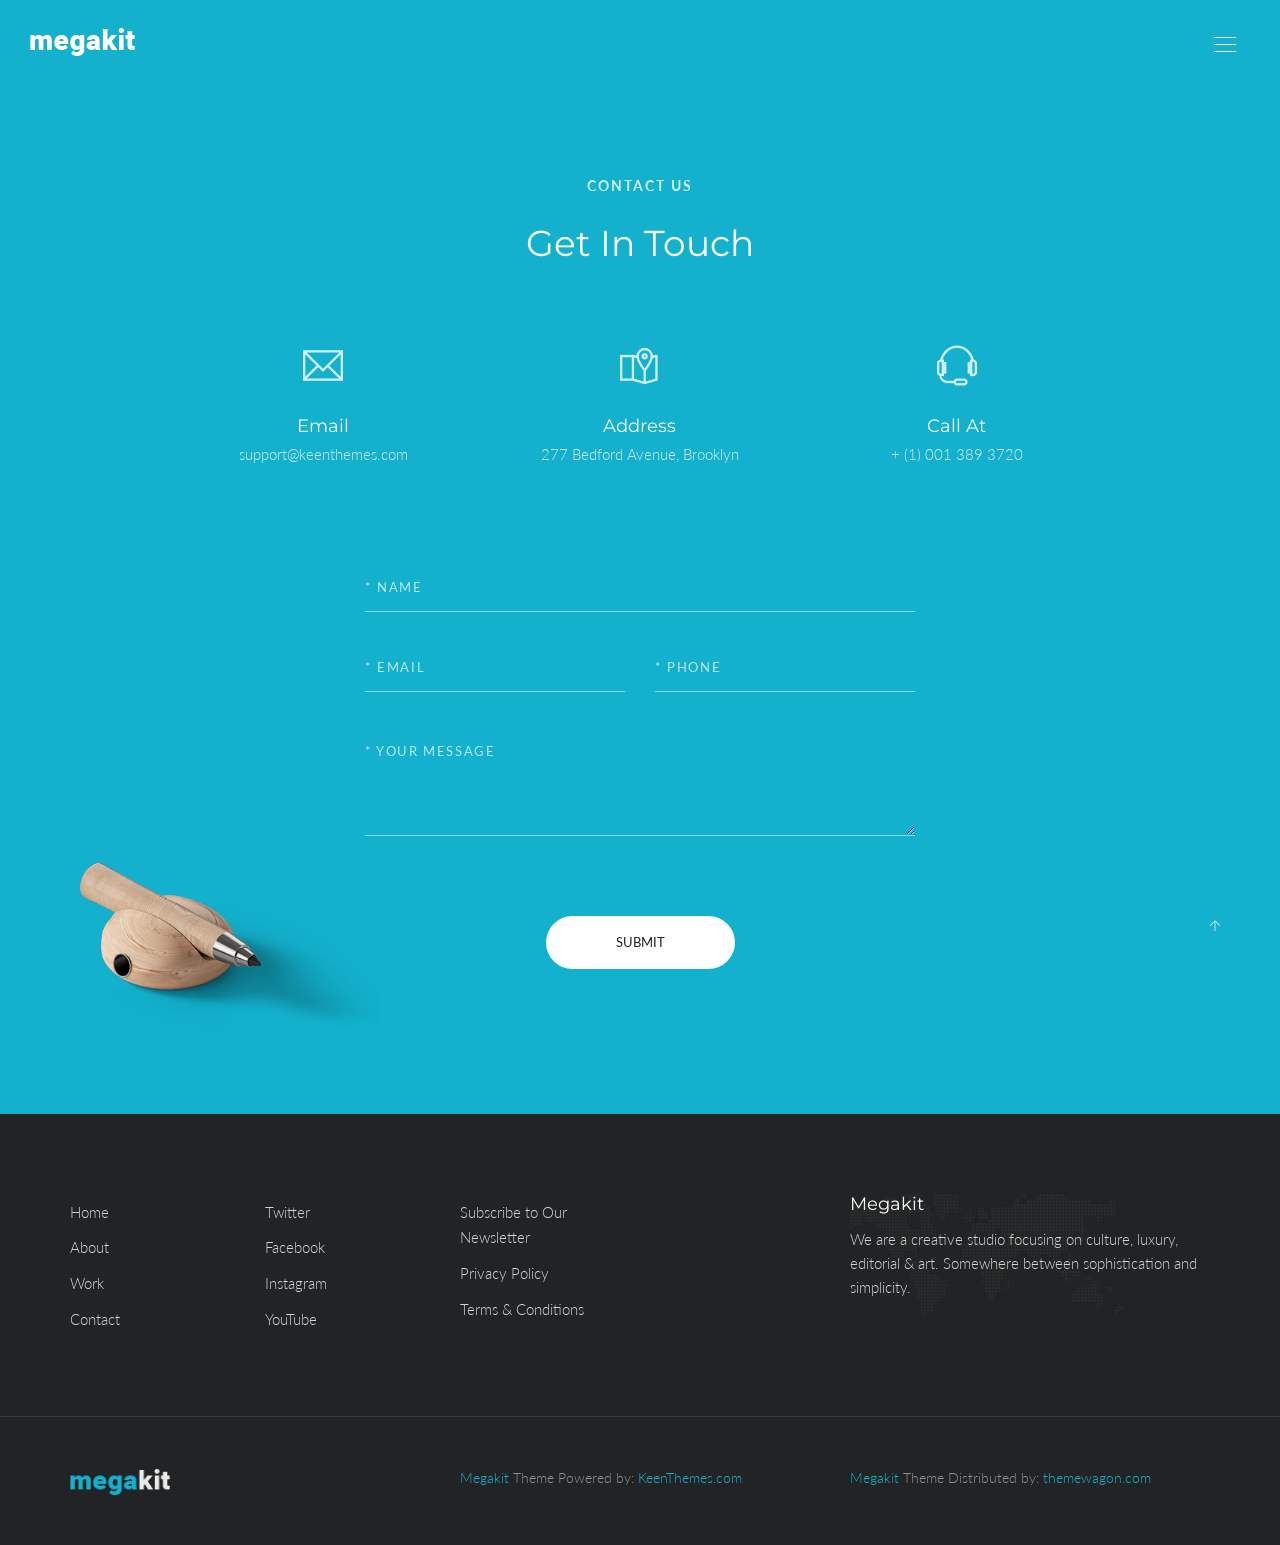
<file: contacts.html>
<!DOCTYPE html>
<html lang="en" class="no-js">
    <!-- Begin Head -->
    <head>
        <!-- Basic -->
        <meta charset="utf-8"/>
        <meta name="viewport" content="width=device-width, initial-scale=1, shrink-to-fit=no">
        <meta http-equiv="x-ua-compatible" content="ie=edge">
        <title>Megakit - HTML5 Theme</title>
        <meta name="keywords" content="HTML5 Theme" />
        <meta name="description" content="Megakit - HTML5 Theme">
        <meta name="author" content="keenthemes.com">

        <!-- Web Fonts -->
        <link href="https://fonts.googleapis.com/css?family=Lato:300,400,400i|Montserrat:400,700" rel="stylesheet">

        <!-- Vendor Styles -->
        <link href="vendor/bootstrap/css/bootstrap.min.css" rel="stylesheet" type="text/css"/>
        <link href="vendor/themify/themify.css" rel="stylesheet" type="text/css"/>
        <link href="vendor/scrollbar/scrollbar.min.css" rel="stylesheet" type="text/css"/>

        <!-- Theme Styles -->
        <link href="css/style.css" rel="stylesheet" type="text/css"/>
        <link href="css/global/global.css" rel="stylesheet" type="text/css"/>

        <!-- Favicon -->
        <link rel="shortcut icon" href="img/favicon.ico" type="image/x-icon">
        <link rel="apple-touch-icon" href="img/apple-touch-icon.png">
    </head>
    <!-- End Head -->

    <!-- Body -->
    <body>

        <!--========== HEADER ==========-->
        <header class="navbar-fixed-top s-header js__header-sticky js__header-overlay">
            <!-- Navbar -->
            <div class="s-header__navbar">
                <div class="s-header__container">
                    <div class="s-header__navbar-row">
                        <div class="s-header__navbar-row-col">
                            <!-- Logo -->
                            <div class="s-header__logo">
                                <a href="index.html" class="s-header__logo-link">
                                    <img class="s-header__logo-img s-header__logo-img-default" src="img/logo-white.png" alt="Megakit Logo">
                                    <img class="s-header__logo-img s-header__logo-img-shrink" src="img/logo-dark.png" alt="Megakit Logo">
                                </a>
                            </div>
                            <!-- End Logo -->
                        </div>
                        <div class="s-header__navbar-row-col">
                            <!-- Trigger -->
                            <a href="javascript:void(0);" class="s-header__trigger js__trigger">
                                <span class="s-header__trigger-icon"></span>
                                <svg x="0rem" y="0rem" width="3.125rem" height="3.125rem" viewbox="0 0 54 54">
                                    <circle fill="transparent" stroke="#fff" stroke-width="1" cx="27" cy="27" r="25" stroke-dasharray="157 157" stroke-dashoffset="157"></circle>
                                </svg>
                            </a>
                            <!-- End Trigger -->
                        </div>
                    </div>
                </div>
            </div>
            <!-- End Navbar -->

            <!-- Overlay -->
            <div class="s-header-bg-overlay js__bg-overlay">
                <!-- Nav -->
                <nav class="s-header__nav js__scrollbar">
                    <div class="container-fluid">
                        <!-- Menu List -->                                
                        <ul class="list-unstyled s-header__nav-menu">
                            <li class="s-header__nav-menu-item"><a class="s-header__nav-menu-link s-header__nav-menu-link-divider" href="index.html">Corporate</a></li>
                            <li class="s-header__nav-menu-item"><a class="s-header__nav-menu-link s-header__nav-menu-link-divider" href="index_app_landing.html">App Landing</a></li>
                            <li class="s-header__nav-menu-item"><a class="s-header__nav-menu-link s-header__nav-menu-link-divider" href="index_portfolio.html">Portfolio</a></li>
                            <li class="s-header__nav-menu-item"><a class="s-header__nav-menu-link s-header__nav-menu-link-divider" href="index_events.html">Events</a></li>
                            <li class="s-header__nav-menu-item"><a class="s-header__nav-menu-link s-header__nav-menu-link-divider" href="index_lawyer.html">Lawyer</a></li>
                            <li class="s-header__nav-menu-item"><a class="s-header__nav-menu-link s-header__nav-menu-link-divider" href="index_clinic.html">Clinic</a></li>
                            <li class="s-header__nav-menu-item"><a class="s-header__nav-menu-link s-header__nav-menu-link-divider" href="index_coming_soon.html">Coming Soon</a></li>
                        </ul>
                        <!-- End Menu List -->

                        <!-- Menu List -->                                
                        <ul class="list-unstyled s-header__nav-menu">
                            <li class="s-header__nav-menu-item"><a class="s-header__nav-menu-link s-header__nav-menu-link-divider" href="about.html">About</a></li>
                            <li class="s-header__nav-menu-item"><a class="s-header__nav-menu-link s-header__nav-menu-link-divider" href="team.html">Team</a></li>
                            <li class="s-header__nav-menu-item"><a class="s-header__nav-menu-link s-header__nav-menu-link-divider" href="services.html">Services</a></li>
                            <li class="s-header__nav-menu-item"><a class="s-header__nav-menu-link s-header__nav-menu-link-divider" href="events.html">Events</a></li>
                            <li class="s-header__nav-menu-item"><a class="s-header__nav-menu-link s-header__nav-menu-link-divider" href="faq.html">FAQ</a></li>
                            <li class="s-header__nav-menu-item"><a class="s-header__nav-menu-link s-header__nav-menu-link-divider -is-active" href="contacts.html">Contacts</a></li>
                        </ul>
                        <!-- End Menu List -->
                    </div>
                </nav>
                <!-- End Nav -->
                
                <!-- Action -->
                <ul class="list-inline s-header__action s-header__action--lb">
                    <li class="s-header__action-item"><a class="s-header__action-link -is-active" href="#">En</a></li>
                    <li class="s-header__action-item"><a class="s-header__action-link" href="#">Fr</a></li>
                </ul>
                <!-- End Action -->

                <!-- Action -->
                <ul class="list-inline s-header__action s-header__action--rb">
                    <li class="s-header__action-item">
                        <a class="s-header__action-link" href="https://www.behance.net/keenthemes">
                            <i class="g-padding-r-5--xs ti-facebook"></i>
                            <span class="g-display-none--xs g-display-inline-block--sm">Facebook</span>
                        </a>
                    </li>
                    <li class="s-header__action-item">
                        <a class="s-header__action-link" href="https://twitter.com/keenthemes">
                            <i class="g-padding-r-5--xs ti-twitter"></i>
                            <span class="g-display-none--xs g-display-inline-block--sm">Twitter</span>
                        </a>
                    </li>
                    <li class="s-header__action-item">
                        <a class="s-header__action-link" href="https://dribbble.com/keenthemes">
                            <i class="g-padding-r-5--xs ti-dribbble"></i>
                            <span class="g-display-none--xs g-display-inline-block--sm">Dribbble</span>
                        </a>
                    </li>
                </ul>
                <!-- End Action -->
            </div>
            <!-- End Overlay -->
        </header>
        <!--========== END HEADER ==========-->

        <!--========== PAGE CONTENT ==========-->
        <!-- Feedback Form -->
        <div class="g-position--relative g-bg-color--primary">
            <div class="g-container--md g-padding-y-125--xs">
                <div class="g-text-center--xs g-margin-t-50--xs g-margin-b-80--xs">
                    <p class="text-uppercase g-font-size-14--xs g-font-weight--700 g-color--white-opacity g-letter-spacing--2 g-margin-b-25--xs">Contact Us</p>
                    <h2 class="g-font-size-32--xs g-font-size-36--sm g-color--white">Get in Touch</h2>
                </div>
                <div class="row g-row-col--5 g-margin-b-80--xs">
                    <div class="col-xs-4 g-full-width--xs g-margin-b-50--xs g-margin-b-0--sm">
                        <div class="g-text-center--xs">
                            <i class="g-display-block--xs g-font-size-40--xs g-color--white-opacity g-margin-b-30--xs ti-email"></i>
                            <h4 class="g-font-size-18--xs g-color--white g-margin-b-5--xs">Email</h4>
                            <p class="g-color--white-opacity">support@keenthemes.com</p>
                        </div>
                    </div>
                    <div class="col-xs-4 g-full-width--xs g-margin-b-50--xs g-margin-b-0--sm">
                        <div class="g-text-center--xs">
                            <i class="g-display-block--xs g-font-size-40--xs g-color--white-opacity g-margin-b-30--xs ti-map-alt"></i>
                            <h4 class="g-font-size-18--xs g-color--white g-margin-b-5--xs">Address</h4>
                            <p class="g-color--white-opacity">277 Bedford Avenue, Brooklyn</p>
                        </div>
                    </div>
                    <div class="col-xs-4 g-full-width--xs">
                        <div class="g-text-center--xs">
                            <i class="g-display-block--xs g-font-size-40--xs g-color--white-opacity g-margin-b-30--xs ti-headphone-alt"></i>
                            <h4 class="g-font-size-18--xs g-color--white g-margin-b-5--xs">Call at</h4>
                            <p class="g-color--white-opacity">+ (1) 001 389 3720</p>
                        </div>
                    </div>
                </div>
                <form class="center-block g-width-500--sm g-width-550--md">
                    <div class="g-margin-b-30--xs">
                        <input type="text" class="form-control s-form-v3__input" placeholder="* Name">
                    </div>
                    <div class="row g-row-col-5 g-margin-b-50--xs">
                        <div class="col-sm-6 g-margin-b-30--xs g-margin-b-0--md">
                            <input type="email" class="form-control s-form-v3__input" placeholder="* Email">
                        </div>
                        <div class="col-sm-6">
                            <input type="text" class="form-control s-form-v3__input" placeholder="* Phone">
                        </div>
                    </div>
                    <div class="g-margin-b-80--xs">
                        <textarea class="form-control s-form-v3__input" rows="5" placeholder="* Your message"></textarea>
                    </div>
                    <div class="g-text-center--xs">
                        <button type="submit" class="text-uppercase s-btn s-btn--md s-btn--white-bg g-radius--50 g-padding-x-70--xs g-margin-b-20--xs">Submit</button>
                    </div>
                </form>
            </div>
            <img class="s-mockup-v2" src="img/mockups/pencil-01.png" alt="Mockup Image">
        </div>
        <!-- End Feedback Form -->
        <!--========== END PAGE CONTENT ==========-->

        <!--========== FOOTER ==========-->
        <footer class="g-bg-color--dark">
            <!-- Links -->
            <div class="g-hor-divider__dashed--white-opacity-lightest">
                <div class="container g-padding-y-80--xs">
                    <div class="row">
                        <div class="col-sm-2 g-margin-b-20--xs g-margin-b-0--md">
                            <ul class="list-unstyled g-ul-li-tb-5--xs g-margin-b-0--xs">
                                <li><a class="g-font-size-15--xs g-color--white-opacity" href="http://themeforest.net/item/metronic-responsive-admin-dashboard-template/4021469?ref=keenthemes">Home</a></li>
                                <li><a class="g-font-size-15--xs g-color--white-opacity" href="http://themeforest.net/item/metronic-responsive-admin-dashboard-template/4021469?ref=keenthemes">About</a></li>
                                <li><a class="g-font-size-15--xs g-color--white-opacity" href="http://themeforest.net/item/metronic-responsive-admin-dashboard-template/4021469?ref=keenthemes">Work</a></li>
                                <li><a class="g-font-size-15--xs g-color--white-opacity" href="http://themeforest.net/item/metronic-responsive-admin-dashboard-template/4021469?ref=keenthemes">Contact</a></li>
                            </ul>
                        </div>
                        <div class="col-sm-2 g-margin-b-20--xs g-margin-b-0--md">
                            <ul class="list-unstyled g-ul-li-tb-5--xs g-margin-b-0--xs">
                                <li><a class="g-font-size-15--xs g-color--white-opacity" href="http://themeforest.net/item/metronic-responsive-admin-dashboard-template/4021469?ref=keenthemes">Twitter</a></li>
                                <li><a class="g-font-size-15--xs g-color--white-opacity" href="http://themeforest.net/item/metronic-responsive-admin-dashboard-template/4021469?ref=keenthemes">Facebook</a></li>
                                <li><a class="g-font-size-15--xs g-color--white-opacity" href="http://themeforest.net/item/metronic-responsive-admin-dashboard-template/4021469?ref=keenthemes">Instagram</a></li>
                                <li><a class="g-font-size-15--xs g-color--white-opacity" href="http://themeforest.net/item/metronic-responsive-admin-dashboard-template/4021469?ref=keenthemes">YouTube</a></li>
                            </ul>
                        </div>
                        <div class="col-sm-2 g-margin-b-40--xs g-margin-b-0--md">
                            <ul class="list-unstyled g-ul-li-tb-5--xs g-margin-b-0--xs">
                                <li><a class="g-font-size-15--xs g-color--white-opacity" href="http://themeforest.net/item/metronic-responsive-admin-dashboard-template/4021469?ref=keenthemes">Subscribe to Our Newsletter</a></li>
                                <li><a class="g-font-size-15--xs g-color--white-opacity" href="http://themeforest.net/item/metronic-responsive-admin-dashboard-template/4021469?ref=keenthemes">Privacy Policy</a></li>
                                <li><a class="g-font-size-15--xs g-color--white-opacity" href="http://themeforest.net/item/metronic-responsive-admin-dashboard-template/4021469?ref=keenthemes">Terms &amp; Conditions</a></li>
                            </ul>
                        </div>
                        <div class="col-md-4 col-md-offset-2 col-sm-5 col-sm-offset-1 s-footer__logo g-padding-y-50--xs g-padding-y-0--md">
                            <h3 class="g-font-size-18--xs g-color--white">Megakit</h3>
                            <p class="g-color--white-opacity">We are a creative studio focusing on culture, luxury, editorial &amp; art. Somewhere between sophistication and simplicity.</p>
                        </div>
                    </div>
                </div>
            </div>
            <!-- End Links -->

            <!-- Copyright -->
            <div class="container g-padding-y-50--xs">
                <div class="row">
                    <div class="col-lg-4 col-md-4 col-xs-12">
                        <a href="index.html">
                            <img class="g-width-100--xs g-height-auto--xs" src="img/logo.png" alt="Megakit Logo">
                        </a>
                    </div>
                    <div class="col-lg-4 col-md-4 col-xs-12 g-text-left--xs">
                        <p class="g-font-size-14--xs g-margin-b-0--xs g-color--white-opacity-light"><a href="http://keenthemes.com/preview/Megakit/">Megakit</a> Theme Powered by: <a href="http://www.keenthemes.com/">KeenThemes.com</a></p>
                    </div>

                 
                    <div class="col-lg-4 col-md-4 col-xs-12 g-text-left--xs">
                        <p class="g-font-size-14--xs g-margin-b-0--xs g-color--white-opacity-light"><a href="http://keenthemes.com/preview/Megakit/">Megakit</a> Theme Distributed by: <a href="https://themewagon.com/">themewagon.com</a></p>
                    </div>
                </div>
            </div>
            <!-- End Copyright -->
        </footer>
        <!--========== END FOOTER ==========-->

        <!-- Back To Top -->
        <a href="javascript:void(0);" class="s-back-to-top js__back-to-top"></a>

        <!--========== JAVASCRIPTS (Load javascripts at bottom, this will reduce page load time) ==========-->
        <!-- Vendor -->
        <script type="text/javascript" src="vendor/jquery.min.js"></script>
        <script type="text/javascript" src="vendor/jquery.migrate.min.js"></script>
        <script type="text/javascript" src="vendor/bootstrap/js/bootstrap.min.js"></script>
        <script type="text/javascript" src="vendor/jquery.smooth-scroll.min.js"></script>
        <script type="text/javascript" src="vendor/jquery.back-to-top.min.js"></script>
        <script type="text/javascript" src="vendor/scrollbar/jquery.scrollbar.min.js"></script>

        <!-- General Components and Settings -->
        <script type="text/javascript" src="js/global.min.js"></script>
        <script type="text/javascript" src="js/components/header-sticky.min.js"></script>
        <script type="text/javascript" src="js/components/scrollbar.min.js"></script>
        <!--========== END JAVASCRIPTS ==========-->

    </body>
    <!-- End Body -->
</html>
</file>
<file: vendor/themify/themify.css>
@font-face {
	font-family: 'themify';
	src:url('fonts/themify.eot?-fvbane');
	src:url('fonts/themify.eot?#iefix-fvbane') format('embedded-opentype'),
		url('fonts/themify.woff?-fvbane') format('woff'),
		url('fonts/themify.ttf?-fvbane') format('truetype'),
		url('fonts/themify.svg?-fvbane#themify') format('svg');
	font-weight: normal;
	font-style: normal;
}

[class^="ti-"], [class*=" ti-"] {
	font-family: 'themify';
	speak: none;
	font-style: normal;
	font-weight: normal;
	font-variant: normal;
	text-transform: none;
	line-height: 1;

	/* Better Font Rendering =========== */
	-webkit-font-smoothing: antialiased;
	-moz-osx-font-smoothing: grayscale;
}

.ti-wand:before {
	content: "\e600";
}
.ti-volume:before {
	content: "\e601";
}
.ti-user:before {
	content: "\e602";
}
.ti-unlock:before {
	content: "\e603";
}
.ti-unlink:before {
	content: "\e604";
}
.ti-trash:before {
	content: "\e605";
}
.ti-thought:before {
	content: "\e606";
}
.ti-target:before {
	content: "\e607";
}
.ti-tag:before {
	content: "\e608";
}
.ti-tablet:before {
	content: "\e609";
}
.ti-star:before {
	content: "\e60a";
}
.ti-spray:before {
	content: "\e60b";
}
.ti-signal:before {
	content: "\e60c";
}
.ti-shopping-cart:before {
	content: "\e60d";
}
.ti-shopping-cart-full:before {
	content: "\e60e";
}
.ti-settings:before {
	content: "\e60f";
}
.ti-search:before {
	content: "\e610";
}
.ti-zoom-in:before {
	content: "\e611";
}
.ti-zoom-out:before {
	content: "\e612";
}
.ti-cut:before {
	content: "\e613";
}
.ti-ruler:before {
	content: "\e614";
}
.ti-ruler-pencil:before {
	content: "\e615";
}
.ti-ruler-alt:before {
	content: "\e616";
}
.ti-bookmark:before {
	content: "\e617";
}
.ti-bookmark-alt:before {
	content: "\e618";
}
.ti-reload:before {
	content: "\e619";
}
.ti-plus:before {
	content: "\e61a";
}
.ti-pin:before {
	content: "\e61b";
}
.ti-pencil:before {
	content: "\e61c";
}
.ti-pencil-alt:before {
	content: "\e61d";
}
.ti-paint-roller:before {
	content: "\e61e";
}
.ti-paint-bucket:before {
	content: "\e61f";
}
.ti-na:before {
	content: "\e620";
}
.ti-mobile:before {
	content: "\e621";
}
.ti-minus:before {
	content: "\e622";
}
.ti-medall:before {
	content: "\e623";
}
.ti-medall-alt:before {
	content: "\e624";
}
.ti-marker:before {
	content: "\e625";
}
.ti-marker-alt:before {
	content: "\e626";
}
.ti-arrow-up:before {
	content: "\e627";
}
.ti-arrow-right:before {
	content: "\e628";
}
.ti-arrow-left:before {
	content: "\e629";
}
.ti-arrow-down:before {
	content: "\e62a";
}
.ti-lock:before {
	content: "\e62b";
}
.ti-location-arrow:before {
	content: "\e62c";
}
.ti-link:before {
	content: "\e62d";
}
.ti-layout:before {
	content: "\e62e";
}
.ti-layers:before {
	content: "\e62f";
}
.ti-layers-alt:before {
	content: "\e630";
}
.ti-key:before {
	content: "\e631";
}
.ti-import:before {
	content: "\e632";
}
.ti-image:before {
	content: "\e633";
}
.ti-heart:before {
	content: "\e634";
}
.ti-heart-broken:before {
	content: "\e635";
}
.ti-hand-stop:before {
	content: "\e636";
}
.ti-hand-open:before {
	content: "\e637";
}
.ti-hand-drag:before {
	content: "\e638";
}
.ti-folder:before {
	content: "\e639";
}
.ti-flag:before {
	content: "\e63a";
}
.ti-flag-alt:before {
	content: "\e63b";
}
.ti-flag-alt-2:before {
	content: "\e63c";
}
.ti-eye:before {
	content: "\e63d";
}
.ti-export:before {
	content: "\e63e";
}
.ti-exchange-vertical:before {
	content: "\e63f";
}
.ti-desktop:before {
	content: "\e640";
}
.ti-cup:before {
	content: "\e641";
}
.ti-crown:before {
	content: "\e642";
}
.ti-comments:before {
	content: "\e643";
}
.ti-comment:before {
	content: "\e644";
}
.ti-comment-alt:before {
	content: "\e645";
}
.ti-close:before {
	content: "\e646";
}
.ti-clip:before {
	content: "\e647";
}
.ti-angle-up:before {
	content: "\e648";
}
.ti-angle-right:before {
	content: "\e649";
}
.ti-angle-left:before {
	content: "\e64a";
}
.ti-angle-down:before {
	content: "\e64b";
}
.ti-check:before {
	content: "\e64c";
}
.ti-check-box:before {
	content: "\e64d";
}
.ti-camera:before {
	content: "\e64e";
}
.ti-announcement:before {
	content: "\e64f";
}
.ti-brush:before {
	content: "\e650";
}
.ti-briefcase:before {
	content: "\e651";
}
.ti-bolt:before {
	content: "\e652";
}
.ti-bolt-alt:before {
	content: "\e653";
}
.ti-blackboard:before {
	content: "\e654";
}
.ti-bag:before {
	content: "\e655";
}
.ti-move:before {
	content: "\e656";
}
.ti-arrows-vertical:before {
	content: "\e657";
}
.ti-arrows-horizontal:before {
	content: "\e658";
}
.ti-fullscreen:before {
	content: "\e659";
}
.ti-arrow-top-right:before {
	content: "\e65a";
}
.ti-arrow-top-left:before {
	content: "\e65b";
}
.ti-arrow-circle-up:before {
	content: "\e65c";
}
.ti-arrow-circle-right:before {
	content: "\e65d";
}
.ti-arrow-circle-left:before {
	content: "\e65e";
}
.ti-arrow-circle-down:before {
	content: "\e65f";
}
.ti-angle-double-up:before {
	content: "\e660";
}
.ti-angle-double-right:before {
	content: "\e661";
}
.ti-angle-double-left:before {
	content: "\e662";
}
.ti-angle-double-down:before {
	content: "\e663";
}
.ti-zip:before {
	content: "\e664";
}
.ti-world:before {
	content: "\e665";
}
.ti-wheelchair:before {
	content: "\e666";
}
.ti-view-list:before {
	content: "\e667";
}
.ti-view-list-alt:before {
	content: "\e668";
}
.ti-view-grid:before {
	content: "\e669";
}
.ti-uppercase:before {
	content: "\e66a";
}
.ti-upload:before {
	content: "\e66b";
}
.ti-underline:before {
	content: "\e66c";
}
.ti-truck:before {
	content: "\e66d";
}
.ti-timer:before {
	content: "\e66e";
}
.ti-ticket:before {
	content: "\e66f";
}
.ti-thumb-up:before {
	content: "\e670";
}
.ti-thumb-down:before {
	content: "\e671";
}
.ti-text:before {
	content: "\e672";
}
.ti-stats-up:before {
	content: "\e673";
}
.ti-stats-down:before {
	content: "\e674";
}
.ti-split-v:before {
	content: "\e675";
}
.ti-split-h:before {
	content: "\e676";
}
.ti-smallcap:before {
	content: "\e677";
}
.ti-shine:before {
	content: "\e678";
}
.ti-shift-right:before {
	content: "\e679";
}
.ti-shift-left:before {
	content: "\e67a";
}
.ti-shield:before {
	content: "\e67b";
}
.ti-notepad:before {
	content: "\e67c";
}
.ti-server:before {
	content: "\e67d";
}
.ti-quote-right:before {
	content: "\e67e";
}
.ti-quote-left:before {
	content: "\e67f";
}
.ti-pulse:before {
	content: "\e680";
}
.ti-printer:before {
	content: "\e681";
}
.ti-power-off:before {
	content: "\e682";
}
.ti-plug:before {
	content: "\e683";
}
.ti-pie-chart:before {
	content: "\e684";
}
.ti-paragraph:before {
	content: "\e685";
}
.ti-panel:before {
	content: "\e686";
}
.ti-package:before {
	content: "\e687";
}
.ti-music:before {
	content: "\e688";
}
.ti-music-alt:before {
	content: "\e689";
}
.ti-mouse:before {
	content: "\e68a";
}
.ti-mouse-alt:before {
	content: "\e68b";
}
.ti-money:before {
	content: "\e68c";
}
.ti-microphone:before {
	content: "\e68d";
}
.ti-menu:before {
	content: "\e68e";
}
.ti-menu-alt:before {
	content: "\e68f";
}
.ti-map:before {
	content: "\e690";
}
.ti-map-alt:before {
	content: "\e691";
}
.ti-loop:before {
	content: "\e692";
}
.ti-location-pin:before {
	content: "\e693";
}
.ti-list:before {
	content: "\e694";
}
.ti-light-bulb:before {
	content: "\e695";
}
.ti-Italic:before {
	content: "\e696";
}
.ti-info:before {
	content: "\e697";
}
.ti-infinite:before {
	content: "\e698";
}
.ti-id-badge:before {
	content: "\e699";
}
.ti-hummer:before {
	content: "\e69a";
}
.ti-home:before {
	content: "\e69b";
}
.ti-help:before {
	content: "\e69c";
}
.ti-headphone:before {
	content: "\e69d";
}
.ti-harddrives:before {
	content: "\e69e";
}
.ti-harddrive:before {
	content: "\e69f";
}
.ti-gift:before {
	content: "\e6a0";
}
.ti-game:before {
	content: "\e6a1";
}
.ti-filter:before {
	content: "\e6a2";
}
.ti-files:before {
	content: "\e6a3";
}
.ti-file:before {
	content: "\e6a4";
}
.ti-eraser:before {
	content: "\e6a5";
}
.ti-envelope:before {
	content: "\e6a6";
}
.ti-download:before {
	content: "\e6a7";
}
.ti-direction:before {
	content: "\e6a8";
}
.ti-direction-alt:before {
	content: "\e6a9";
}
.ti-dashboard:before {
	content: "\e6aa";
}
.ti-control-stop:before {
	content: "\e6ab";
}
.ti-control-shuffle:before {
	content: "\e6ac";
}
.ti-control-play:before {
	content: "\e6ad";
}
.ti-control-pause:before {
	content: "\e6ae";
}
.ti-control-forward:before {
	content: "\e6af";
}
.ti-control-backward:before {
	content: "\e6b0";
}
.ti-cloud:before {
	content: "\e6b1";
}
.ti-cloud-up:before {
	content: "\e6b2";
}
.ti-cloud-down:before {
	content: "\e6b3";
}
.ti-clipboard:before {
	content: "\e6b4";
}
.ti-car:before {
	content: "\e6b5";
}
.ti-calendar:before {
	content: "\e6b6";
}
.ti-book:before {
	content: "\e6b7";
}
.ti-bell:before {
	content: "\e6b8";
}
.ti-basketball:before {
	content: "\e6b9";
}
.ti-bar-chart:before {
	content: "\e6ba";
}
.ti-bar-chart-alt:before {
	content: "\e6bb";
}
.ti-back-right:before {
	content: "\e6bc";
}
.ti-back-left:before {
	content: "\e6bd";
}
.ti-arrows-corner:before {
	content: "\e6be";
}
.ti-archive:before {
	content: "\e6bf";
}
.ti-anchor:before {
	content: "\e6c0";
}
.ti-align-right:before {
	content: "\e6c1";
}
.ti-align-left:before {
	content: "\e6c2";
}
.ti-align-justify:before {
	content: "\e6c3";
}
.ti-align-center:before {
	content: "\e6c4";
}
.ti-alert:before {
	content: "\e6c5";
}
.ti-alarm-clock:before {
	content: "\e6c6";
}
.ti-agenda:before {
	content: "\e6c7";
}
.ti-write:before {
	content: "\e6c8";
}
.ti-window:before {
	content: "\e6c9";
}
.ti-widgetized:before {
	content: "\e6ca";
}
.ti-widget:before {
	content: "\e6cb";
}
.ti-widget-alt:before {
	content: "\e6cc";
}
.ti-wallet:before {
	content: "\e6cd";
}
.ti-video-clapper:before {
	content: "\e6ce";
}
.ti-video-camera:before {
	content: "\e6cf";
}
.ti-vector:before {
	content: "\e6d0";
}
.ti-themify-logo:before {
	content: "\e6d1";
}
.ti-themify-favicon:before {
	content: "\e6d2";
}
.ti-themify-favicon-alt:before {
	content: "\e6d3";
}
.ti-support:before {
	content: "\e6d4";
}
.ti-stamp:before {
	content: "\e6d5";
}
.ti-split-v-alt:before {
	content: "\e6d6";
}
.ti-slice:before {
	content: "\e6d7";
}
.ti-shortcode:before {
	content: "\e6d8";
}
.ti-shift-right-alt:before {
	content: "\e6d9";
}
.ti-shift-left-alt:before {
	content: "\e6da";
}
.ti-ruler-alt-2:before {
	content: "\e6db";
}
.ti-receipt:before {
	content: "\e6dc";
}
.ti-pin2:before {
	content: "\e6dd";
}
.ti-pin-alt:before {
	content: "\e6de";
}
.ti-pencil-alt2:before {
	content: "\e6df";
}
.ti-palette:before {
	content: "\e6e0";
}
.ti-more:before {
	content: "\e6e1";
}
.ti-more-alt:before {
	content: "\e6e2";
}
.ti-microphone-alt:before {
	content: "\e6e3";
}
.ti-magnet:before {
	content: "\e6e4";
}
.ti-line-double:before {
	content: "\e6e5";
}
.ti-line-dotted:before {
	content: "\e6e6";
}
.ti-line-dashed:before {
	content: "\e6e7";
}
.ti-layout-width-full:before {
	content: "\e6e8";
}
.ti-layout-width-default:before {
	content: "\e6e9";
}
.ti-layout-width-default-alt:before {
	content: "\e6ea";
}
.ti-layout-tab:before {
	content: "\e6eb";
}
.ti-layout-tab-window:before {
	content: "\e6ec";
}
.ti-layout-tab-v:before {
	content: "\e6ed";
}
.ti-layout-tab-min:before {
	content: "\e6ee";
}
.ti-layout-slider:before {
	content: "\e6ef";
}
.ti-layout-slider-alt:before {
	content: "\e6f0";
}
.ti-layout-sidebar-right:before {
	content: "\e6f1";
}
.ti-layout-sidebar-none:before {
	content: "\e6f2";
}
.ti-layout-sidebar-left:before {
	content: "\e6f3";
}
.ti-layout-placeholder:before {
	content: "\e6f4";
}
.ti-layout-menu:before {
	content: "\e6f5";
}
.ti-layout-menu-v:before {
	content: "\e6f6";
}
.ti-layout-menu-separated:before {
	content: "\e6f7";
}
.ti-layout-menu-full:before {
	content: "\e6f8";
}
.ti-layout-media-right-alt:before {
	content: "\e6f9";
}
.ti-layout-media-right:before {
	content: "\e6fa";
}
.ti-layout-media-overlay:before {
	content: "\e6fb";
}
.ti-layout-media-overlay-alt:before {
	content: "\e6fc";
}
.ti-layout-media-overlay-alt-2:before {
	content: "\e6fd";
}
.ti-layout-media-left-alt:before {
	content: "\e6fe";
}
.ti-layout-media-left:before {
	content: "\e6ff";
}
.ti-layout-media-center-alt:before {
	content: "\e700";
}
.ti-layout-media-center:before {
	content: "\e701";
}
.ti-layout-list-thumb:before {
	content: "\e702";
}
.ti-layout-list-thumb-alt:before {
	content: "\e703";
}
.ti-layout-list-post:before {
	content: "\e704";
}
.ti-layout-list-large-image:before {
	content: "\e705";
}
.ti-layout-line-solid:before {
	content: "\e706";
}
.ti-layout-grid4:before {
	content: "\e707";
}
.ti-layout-grid3:before {
	content: "\e708";
}
.ti-layout-grid2:before {
	content: "\e709";
}
.ti-layout-grid2-thumb:before {
	content: "\e70a";
}
.ti-layout-cta-right:before {
	content: "\e70b";
}
.ti-layout-cta-left:before {
	content: "\e70c";
}
.ti-layout-cta-center:before {
	content: "\e70d";
}
.ti-layout-cta-btn-right:before {
	content: "\e70e";
}
.ti-layout-cta-btn-left:before {
	content: "\e70f";
}
.ti-layout-column4:before {
	content: "\e710";
}
.ti-layout-column3:before {
	content: "\e711";
}
.ti-layout-column2:before {
	content: "\e712";
}
.ti-layout-accordion-separated:before {
	content: "\e713";
}
.ti-layout-accordion-merged:before {
	content: "\e714";
}
.ti-layout-accordion-list:before {
	content: "\e715";
}
.ti-ink-pen:before {
	content: "\e716";
}
.ti-info-alt:before {
	content: "\e717";
}
.ti-help-alt:before {
	content: "\e718";
}
.ti-headphone-alt:before {
	content: "\e719";
}
.ti-hand-point-up:before {
	content: "\e71a";
}
.ti-hand-point-right:before {
	content: "\e71b";
}
.ti-hand-point-left:before {
	content: "\e71c";
}
.ti-hand-point-down:before {
	content: "\e71d";
}
.ti-gallery:before {
	content: "\e71e";
}
.ti-face-smile:before {
	content: "\e71f";
}
.ti-face-sad:before {
	content: "\e720";
}
.ti-credit-card:before {
	content: "\e721";
}
.ti-control-skip-forward:before {
	content: "\e722";
}
.ti-control-skip-backward:before {
	content: "\e723";
}
.ti-control-record:before {
	content: "\e724";
}
.ti-control-eject:before {
	content: "\e725";
}
.ti-comments-smiley:before {
	content: "\e726";
}
.ti-brush-alt:before {
	content: "\e727";
}
.ti-youtube:before {
	content: "\e728";
}
.ti-vimeo:before {
	content: "\e729";
}
.ti-twitter:before {
	content: "\e72a";
}
.ti-time:before {
	content: "\e72b";
}
.ti-tumblr:before {
	content: "\e72c";
}
.ti-skype:before {
	content: "\e72d";
}
.ti-share:before {
	content: "\e72e";
}
.ti-share-alt:before {
	content: "\e72f";
}
.ti-rocket:before {
	content: "\e730";
}
.ti-pinterest:before {
	content: "\e731";
}
.ti-new-window:before {
	content: "\e732";
}
.ti-microsoft:before {
	content: "\e733";
}
.ti-list-ol:before {
	content: "\e734";
}
.ti-linkedin:before {
	content: "\e735";
}
.ti-layout-sidebar-2:before {
	content: "\e736";
}
.ti-layout-grid4-alt:before {
	content: "\e737";
}
.ti-layout-grid3-alt:before {
	content: "\e738";
}
.ti-layout-grid2-alt:before {
	content: "\e739";
}
.ti-layout-column4-alt:before {
	content: "\e73a";
}
.ti-layout-column3-alt:before {
	content: "\e73b";
}
.ti-layout-column2-alt:before {
	content: "\e73c";
}
.ti-instagram:before {
	content: "\e73d";
}
.ti-google:before {
	content: "\e73e";
}
.ti-github:before {
	content: "\e73f";
}
.ti-flickr:before {
	content: "\e740";
}
.ti-facebook:before {
	content: "\e741";
}
.ti-dropbox:before {
	content: "\e742";
}
.ti-dribbble:before {
	content: "\e743";
}
.ti-apple:before {
	content: "\e744";
}
.ti-android:before {
	content: "\e745";
}
.ti-save:before {
	content: "\e746";
}
.ti-save-alt:before {
	content: "\e747";
}
.ti-yahoo:before {
	content: "\e748";
}
.ti-wordpress:before {
	content: "\e749";
}
.ti-vimeo-alt:before {
	content: "\e74a";
}
.ti-twitter-alt:before {
	content: "\e74b";
}
.ti-tumblr-alt:before {
	content: "\e74c";
}
.ti-trello:before {
	content: "\e74d";
}
.ti-stack-overflow:before {
	content: "\e74e";
}
.ti-soundcloud:before {
	content: "\e74f";
}
.ti-sharethis:before {
	content: "\e750";
}
.ti-sharethis-alt:before {
	content: "\e751";
}
.ti-reddit:before {
	content: "\e752";
}
.ti-pinterest-alt:before {
	content: "\e753";
}
.ti-microsoft-alt:before {
	content: "\e754";
}
.ti-linux:before {
	content: "\e755";
}
.ti-jsfiddle:before {
	content: "\e756";
}
.ti-joomla:before {
	content: "\e757";
}
.ti-html5:before {
	content: "\e758";
}
.ti-flickr-alt:before {
	content: "\e759";
}
.ti-email:before {
	content: "\e75a";
}
.ti-drupal:before {
	content: "\e75b";
}
.ti-dropbox-alt:before {
	content: "\e75c";
}
.ti-css3:before {
	content: "\e75d";
}
.ti-rss:before {
	content: "\e75e";
}
.ti-rss-alt:before {
	content: "\e75f";
}
</file>
<file: css/style.css>
/*----------------------------------
	Common HTML elements and more for easier usage
------------------------------------*/
html {
  overflow-x: hidden;
}

html, html a, body {
  -webkit-font-smoothing: antialiased;
}

html {
  font-size: 16px;
  -webkit-tap-highlight-color: transparent;
}

body {
  font-size: 1rem;
  font-family: Lato, sans-serif;
  color: #222324;
  line-height: 1.6;
  background-color: #fff;
}

/* Typography */

/* By goggle fonts-> Title "Event"*/
.nosifer-regular {
  font-family: "Nosifer", sans-serif;
  font-weight: 600;
  font-style: normal;
}

.rubik-dirt-regular {
  font-family: "Rubik Dirt", system-ui;
  font-weight: 400;
  font-style: normal;
}

h1, h2, h3, h4, h5, h6 {
  font-weight: 400;
  font-family: Montserrat, sans-serif;
  line-height: 1.2;
  color: #242424;
  margin-top: 0;
  margin-bottom: .5rem;
}

h1,
h2,
h3,
h4,
h5,
h6 {
  text-transform: capitalize;
  margin-bottom: 0.75rem;
}

h1 a,
h2 a,
h3 a,
h4 a,
h5 a,
h6 a {
  color: #242424;
  transition-duration: 200ms;
  transition-property: all;
  transition-timing-function: cubic-bezier(0.7, 1, 0.7, 1);
}

h1 a:focus, h1 a:hover,
h2 a:focus,
h2 a:hover,
h3 a:focus,
h3 a:hover,
h4 a:focus,
h4 a:hover,
h5 a:focus,
h5 a:hover,
h6 a:focus,
h6 a:hover {
  color: #13b1cd;
  transition-duration: 200ms;
  transition-property: all;
  transition-timing-function: cubic-bezier(0.7, 1, 0.7, 1);
}

h1 {
  font-size: 2.5rem;
}

h2 {
  font-size: 2rem;
}

h3 {
  font-size: 1.75rem;
}

h4 {
  font-size: 1.5rem;
}

h5 {
  font-size: 1.25rem;
}

h6 {
  font-size: 1rem;
}

em,
li {
  font-size: 1rem;
  font-weight: 300;
  color: #242424;
}

em > a,
li > a {
  color: #242424;
}

em > a:hover,
li > a:hover {
  color: #13b1cd;
}

small {
  color: #656565;
}

label {
  font-size: 0.8125rem;
  font-weight: 700;
  color: #242424;
  margin-bottom: .25rem;
}

i {
  line-height: 1;
}

/* Paragraph */
p {
  font-size: 0.9375rem;
  font-weight: 300;
  color: #656565;
  line-height: 1.6;
  margin-top: 0;
  margin-bottom: 1rem;
}

/* Links */
a {
  color: #13b1cd;
  text-decoration: none;
}

a:focus, a:hover {
  color: #1095ac;
  text-decoration: none;
}

a:focus {
  outline: none;
}

/*----------------------------------
  Selection
------------------------------------*/
::selection {
  color: #fff;
  background: #13b1cd;
  text-shadow: none;
}

::-webkit-selection {
  color: #fff;
  background: #13b1cd;
  text-shadow: none;
}

:active,
:focus {
  outline: none;
}

/*----------------------------------
  Button
------------------------------------*/
.s-btn {
  display: inline-block;
  text-align: center;
  vertical-align: middle;
  border: none;
  white-space: nowrap;
  touch-action: manipulation;
  cursor: pointer;
  user-select: none;
  transition-duration: 300ms;
  transition-property: all;
  transition-timing-function: cubic-bezier(0.7, 1, 0.7, 1);
}

.s-btn:focus, .s-btn:hover {
  text-decoration: none;
  transition-duration: 300ms;
  transition-property: all;
  transition-timing-function: cubic-bezier(0.7, 1, 0.7, 1);
}

.s-btn.focus {
  text-decoration: none;
}

.s-btn:active, .s-btn.active {
  background-image: none;
  outline: 0;
}

.s-btn.disabled, .s-btn:disabled,
fieldset[disabled] .s-btn {
  cursor: not-allowed;
  opacity: .65;
}

.s-btn__element--left, .s-btn__element--right {
  display: table-cell;
  vertical-align: middle;
  text-align: left;
}

/* Sizes
------------------------------ */
.s-btn--xs {
  font-size: 0.75rem;
  font-weight: 400;
  padding: 0.5rem 1.25rem;
}

.s-btn--sm {
  font-size: 0.875rem;
  font-weight: 400;
  padding: 0.75rem 1.25rem;
}

.s-btn--md {
  font-size: 0.8125rem;
  font-weight: 400;
  padding: 1rem 2.5rem;
}

.s-btn-icon--md {
  font-size: 1rem;
  padding: 0.9375rem 1.5625rem 0.75rem;
}

/* Styles
------------------------------ */
.s-btn--white-brd {
  color: #fff;
  background: transparent;
  border-width: 0.0625rem;
  border-style: solid;
  border-color: #fff;
}

.s-btn--white-brd:focus, .s-btn--white-brd:hover {
  color: #222324;
  background: #fff;
  border-color: #fff;
}

.s-btn--white-bg {
  color: #222324;
  background: #fff;
}

.s-btn--white-bg:focus, .s-btn--white-bg:hover {
  color: #13b1cd;
  background: #fff;
}

.s-btn--dark-bg {
  color: #fff;
  background: #222324;
  border-width: 0.0625rem;
  border-style: solid;
  border-color: #222324;
}

.s-btn--dark-bg:focus, .s-btn--dark-bg:hover {
  color: #fff;
  background: #13b1cd;
  border-color: #13b1cd;
}

.s-btn--dark-brd {
  color: #222324;
  background: transparent;
  border-width: 0.0625rem;
  border-style: solid;
  border-color: #222324;
}

.s-btn--dark-brd:focus, .s-btn--dark-brd:hover {
  color: #fff;
  background: #222324;
  border-color: #222324;
}

.s-btn--primary-bg {
  color: #fff;
  background: #13b1cd;
  border-width: 0.0625rem;
  border-style: solid;
  border-color: #13b1cd;
}

.s-btn--primary-bg:focus, .s-btn--primary-bg:hover {
  color: #fff;
  background: #13b1cd;
  border-color: #13b1cd;
}

.s-btn--primary-brd {
  color: #13b1cd;
  background: transparent;
  border-width: 0.0625rem;
  border-style: solid;
  border-color: #13b1cd;
}

.s-btn--primary-brd:focus, .s-btn--primary-brd:hover {
  color: #fff;
  background: #13b1cd;
  border-color: #13b1cd;
}

.s-btn-icon--white-brd {
  border-left: none;
}

.s-btn-icon--dark-brd {
  border-left: none;
}

/*----------------------------------
  Clients v1
------------------------------------*/
.s-clients-v1 {
  display: block;
  width: 6.25rem;
  height: auto;
  margin: 0 auto;
  opacity: 1;
  cursor: pointer;
  transition-duration: 200ms;
  transition-property: all;
  transition-timing-function: cubic-bezier(0.7, 1, 0.7, 1);
}

.s-clients-v1:hover {
  opacity: .8;
  transition-duration: 200ms;
  transition-property: all;
  transition-timing-function: cubic-bezier(0.7, 1, 0.7, 1);
}

/*----------------------------------
  FAQ
------------------------------------*/
.s-faq__pseudo {
  position: relative;
}

.s-faq__pseudo:before {
  position: absolute;
  left: 12.5rem;
  bottom: -1rem;
  z-index: -1;
  font-size: 9.375rem;
  font-family: Playfair Display, serif;
  color: rgba(245, 248, 249, 0.8);
  content: "\0026";
}

.s-faq-grid__divider {
  display: inline-block;
  border-bottom: 0.0625rem solid rgba(255, 255, 255, 0.3);
  margin: .3125rem 0;
}

.s-faq-grid__title {
  font-size: 1rem;
  color: #fff;
  margin: .3125rem 0 0 .5rem;
}

.s-faq .cbp-caption {
  border-bottom: none;
}

/*----------------------------------
  Form Input
------------------------------------*/
/* Form Input v1 */
.s-form-v1__input {
  height: 3.375rem;
  color: #fff;
  font-size: 0.875rem;
  font-weight: 300;
  background: transparent;
  border-color: #fff;
  border-right: none;
  box-shadow: none;
  letter-spacing: .1rem;
  text-transform: uppercase;
  padding: .625rem 2.5rem;
}

.s-form-v1__input::-webkit-input-placeholder {
  color: #fff;
}

.s-form-v1__input::-moz-placeholder {
  color: #fff;
}

.s-form-v1__input:-ms-input-placeholder {
  color: #fff;
}

.s-form-v1__input::placeholder {
  color: #fff;
}

.s-form-v1__input:focus {
  box-shadow: none;
  border-color: #fff;
  background: rgba(255, 255, 255, 0.1);
}

/* Form Input v2 */
.s-form-v2__input {
  height: 3.5rem;
  font-size: 0.875rem;
  font-weight: 300;
  color: #656565;
  border: none;
  box-shadow: none;
  letter-spacing: .1rem;
  text-transform: uppercase;
  padding: .625rem 1.25rem;
  transition-duration: 300ms;
  transition-property: all;
  transition-timing-function: cubic-bezier(0.7, 1, 0.7, 1);
}

.s-form-v2__input::-webkit-input-placeholder {
  color: #656565;
}

.s-form-v2__input::-moz-placeholder {
  color: #656565;
}

.s-form-v2__input:-ms-input-placeholder {
  color: #656565;
}

.s-form-v2__input::placeholder {
  color: #656565;
}

.s-form-v2__input:focus {
  font-weight: 400;
  color: #656565;
  box-shadow: none;
  transition-duration: 300ms;
  transition-property: all;
  transition-timing-function: cubic-bezier(0.7, 1, 0.7, 1);
}

.s-form-v2__input:focus::-webkit-input-placeholder {
  color: #656565;
}

.s-form-v2__input:focus::-moz-placeholder {
  color: #656565;
}

.s-form-v2__input:focus:-ms-input-placeholder {
  color: #656565;
}

.s-form-v2__input:focus::placeholder {
  color: #656565;
}

/* Form Input v3 */
.s-form-v3__input {
  position: relative;
  height: 3.125rem;
  font-size: 0.8125rem;
  font-weight: 400;
  color: rgba(255, 255, 255, 0.7);
  border: none;
  border-bottom: 0.0625rem solid rgba(255, 255, 255, 0.5);
  background: transparent;
  box-shadow: none;
  border-radius: 0;
  letter-spacing: .1rem;
  text-transform: uppercase;
  padding: 0 1.25rem 0 0;
  transition-duration: 300ms;
  transition-property: all;
  transition-timing-function: cubic-bezier(0.7, 1, 0.7, 1);
}

.s-form-v3__input::-webkit-input-placeholder {
  color: rgba(255, 255, 255, 0.7);
}

.s-form-v3__input::-moz-placeholder {
  color: rgba(255, 255, 255, 0.7);
}

.s-form-v3__input:-ms-input-placeholder {
  color: rgba(255, 255, 255, 0.7);
}

.s-form-v3__input::placeholder {
  color: rgba(255, 255, 255, 0.7);
}

.s-form-v3__input:focus {
  color: #fff;
  border-color: rgba(255, 255, 255, 0.99);
  box-shadow: none;
}

.s-form-v3__input:focus::-webkit-input-placeholder {
  color: #fff;
}

.s-form-v3__input:focus::-moz-placeholder {
  color: #fff;
}

.s-form-v3__input:focus:-ms-input-placeholder {
  color: #fff;
}

.s-form-v3__input:focus::placeholder {
  color: #fff;
}

/* Form Input v4 */
.s-form-v4__input {
  position: relative;
  height: 3.125rem;
  font-size: 0.8125rem;
  font-weight: 400;
  color: rgba(34, 35, 36, 0.5);
  border: none;
  border-bottom: .0625rem solid;
  background: rgba(34, 35, 36, 0.3);
  background: transparent;
  box-shadow: none;
  border-radius: 0;
  letter-spacing: .1rem;
  text-transform: uppercase;
  padding: 0 1.25rem .3125rem 1rem;
  transition-duration: 300ms;
  transition-property: all;
  transition-timing-function: cubic-bezier(0.7, 1, 0.7, 1);
}

.s-form-v4__input::-webkit-input-placeholder {
  color: rgba(34, 35, 36, 0.5);
}

.s-form-v4__input::-moz-placeholder {
  color: rgba(34, 35, 36, 0.5);
}

.s-form-v4__input:-ms-input-placeholder {
  color: rgba(34, 35, 36, 0.5);
}

.s-form-v4__input::placeholder {
  color: rgba(34, 35, 36, 0.5);
}

.s-form-v4__input:focus {
  color: #222324;
  border-color: #222324;
  box-shadow: none;
}

.s-form-v4__input:focus::-webkit-input-placeholder {
  color: #222324;
}

.s-form-v4__input:focus::-moz-placeholder {
  color: #222324;
}

.s-form-v4__input:focus:-ms-input-placeholder {
  color: #222324;
}

.s-form-v4__input:focus::placeholder {
  color: #222324;
}

.s-form-v4__icon {
  font-size: 1.125rem;
  color: rgba(34, 35, 36, 0.7);
  border-bottom: 0.0625rem solid #222324;
  padding: 0 .75rem .95rem;
}

/* Form Input v5 */
.s-form-v5__input {
  height: 3.375rem;
  color: #656565;
  font-size: 0.875rem;
  font-weight: 300;
  background: transparent;
  border-color: #222324;
  border-right: none;
  box-shadow: none;
  letter-spacing: .1rem;
  text-transform: uppercase;
  padding: .625rem 2.5rem;
}

.s-form-v5__input::-webkit-input-placeholder {
  color: #656565;
}

.s-form-v5__input::-moz-placeholder {
  color: #656565;
}

.s-form-v5__input:-ms-input-placeholder {
  color: #656565;
}

.s-form-v5__input::placeholder {
  color: #656565;
}

.s-form-v5__input:focus {
  color: #222324;
  box-shadow: none;
  border-color: #222324;
}

.s-form-v5__input:focus::-webkit-input-placeholder {
  color: #222324;
}

.s-form-v5__input:focus::-moz-placeholder {
  color: #222324;
}

.s-form-v5__input:focus:-ms-input-placeholder {
  color: #222324;
}

.s-form-v5__input:focus::placeholder {
  color: #222324;
}

/*----------------------------------
  Icons
------------------------------------*/
.s-icon {
  display: inline-block;
  text-align: center;
  vertical-align: middle;
  transition-duration: 300ms;
  transition-property: all;
  transition-timing-function: cubic-bezier(0.7, 1, 0.7, 1);
}

.s-icon:focus, .s-icon:hover {
  text-decoration: none;
  transition-duration: 300ms;
  transition-property: all;
  transition-timing-function: cubic-bezier(0.7, 1, 0.7, 1);
}

/* Sizes
------------------------------ */
.s-icon--sm {
  width: 2.5rem;
  height: 2.5rem;
  font-size: 0.8125rem;
  padding: 0.6875rem;
}

.s-icon--md {
  width: 3.125rem;
  height: 3.125rem;
  font-size: 1.125rem;
  padding: 0.75rem;
}

.s-icon--lg {
  width: 3.5rem;
  height: 3.5rem;
  font-size: 1.625rem;
  padding: 0.5625rem 1rem;
}

/* Styles
------------------------------ */
.s-icon--white-brd {
  color: #fff;
  background: transparent;
  border-width: 0.0625rem;
  border-style: solid;
  border-color: #fff;
  line-height: 1.4;
}

.s-icon--white-brd:focus, .s-icon--white-brd:hover {
  color: #fff;
  background: #13b1cd;
  border-color: #13b1cd;
}

.s-icon--white-bg {
  color: #222324;
  background: #fff;
  border-width: 0.0625rem;
  border-style: solid;
  border-color: #fff;
  line-height: 1.4;
}

.s-icon--white-bg:focus, .s-icon--white-bg:hover {
  color: #13b1cd;
  background: #fff;
  border-color: #fff;
}

.s-icon--primary-brd {
  color: #13b1cd;
  background: transparent;
  border-width: 0.0625rem;
  border-style: solid;
  border-color: #13b1cd;
  line-height: 1.4;
}

.s-icon--primary-brd:focus, .s-icon--primary-brd:hover {
  color: #fff;
  background: #13b1cd;
  border-color: #13b1cd;
}

.s-icon--primary-bg {
  color: #fff;
  background: #13b1cd;
  line-height: 1.6;
}

/*----------------------------------
  Promo Block
------------------------------------*/
/* Promo Block v1 */
.s-promo-block-v1__square-effect {
  position: relative;
}

.s-promo-block-v1__square-effect:before {
  position: absolute;
  top: -5rem;
  left: -1.875rem;
  width: 18.75rem;
  height: 10.9375rem;
  border: .625rem solid;
  border-color: rgba(255, 255, 255, 0.2);
  content: " ";
}

.s-promo-block-v1__square-effect:after {
  position: absolute;
  right: 0;
  bottom: -2rem;
  width: 9.375rem;
  height: 9.375rem;
  border: .625rem solid;
  z-index: -1;
  border-color: rgba(108, 184, 237, 0.9);
  content: " ";
}

/* Promo Block v2 */
.s-promo-block-v2 {
  position: relative;
  z-index: 1;
}

.s-promo-block-v2:before {
  position: absolute;
  top: 0;
  left: 0;
  right: 0;
  bottom: 0;
  z-index: -1;
  width: 100%;
  height: 100%;
  background-image: linear-gradient(145deg, rgba(152, 119, 234, 0.7) -25%, #13b1cd 100%);
  background-repeat: repeat-x;
  content: " ";
}

.s-promo-block-v2__form {
  position: absolute;
  top: 50%;
  right: 0;
  -webkit-transform: translate3d(0, -50%, 0);
  transform: translate3d(0, -50%, 0);
}

@media (max-width: 61.9em) {
  .s-promo-block-v2__form {
    position: static;
    -webkit-transform: translate3d(0, 0, 0);
    transform: translate3d(0, 0, 0);
  }
}

/* Promo Block v3 */
.s-promo-block-v3__divider {
  position: relative;
  padding-bottom: 1.875rem;
}

.s-promo-block-v3__divider:before {
  position: absolute;
  top: 0;
  left: 0;
  right: 0;
  bottom: 0;
  width: 100%;
  height: 0.1875rem;
  background-image: linear-gradient(145deg, rgba(152, 119, 234, 0.9) -25%, #13b1cd 100%);
  background-repeat: repeat-x;
  content: " ";
}

/***/
/*EDITAR TEXTO DE FECHA DE EVENTO*/
.s-promo-block-v3__date {
  font-family: "Nosifer", sans-serif;
  font-weight: 400;
  font-style: normal;
  line-height: .9;
  margin-right: 1rem;
}


.s-promo-block-v3__month, .s-promo-block-v3__year {
  font-family: "Nosifer", sans-serif;
  font-weight: 400;
  font-style: normal;
  display: block;
  line-height: 1.3;
}

.s-promo-block-v3__month {
  font-family: "Nosifer", sans-serif;
  font-weight: 400;
  font-style: normal;
  vertical-align: top;
}

/*FIN TEXTO DE FECHA DE EVENTO*/
/***/



/* Promo Block v4 */
.s-promo-block-v4 {
  position: relative;
  z-index: 1;
}

.s-promo-block-v4:before {
  position: absolute;
  top: 0;
  left: 0;
  right: 0;
  bottom: 0;
  z-index: -1;
  width: 100%;
  height: 100%;
  background-image: linear-gradient(to bottom, rgba(34, 35, 36, 0.3) 0%, rgba(19, 177, 205, 0.6) 100%);
  background-repeat: repeat-x;
  content: " ";
}

/* Promo Block v5 */
.s-promo-block-v5 {
  position: relative;
  z-index: 1;
}

.s-promo-block-v5:before {
  position: absolute;
  top: 0;
  left: 0;
  right: 0;
  bottom: 0;
  z-index: -1;
  width: 100%;
  height: 100%;
  background-image: linear-gradient(90deg, rgba(28, 123, 172, 0.93) 0%, rgba(19, 177, 205, 0.93) 100%);
  background-repeat: repeat-x;
  content: " ";
}

/* Promo Block v6 */
.s-promo-block-v6 {
  position: relative;
  z-index: 1;
}

.s-promo-block-v6:before {
  position: absolute;
  top: 0;
  left: 0;
  right: 0;
  bottom: 0;
  z-index: -1;
  width: 100%;
  height: 100%;
  background-image: linear-gradient(-180deg, rgba(28, 123, 172, 0.1) 0%, #13b1cd 80%);
  background-repeat: repeat-x;
  content: " ";
}

/* Promo Block v7 */
.s-promo-block-v7 {
  position: relative;
  z-index: 1;
}

.s-promo-block-v7:before {
  position: absolute;
  top: 0;
  left: 0;
  right: 0;
  bottom: 0;
  z-index: -1;
  width: 100%;
  height: 100%;
  background-image: linear-gradient(145deg, rgba(19, 177, 205, 0.97) 0%, rgba(152, 119, 234, 0.97) 100%);
  background-repeat: repeat-x;
  content: " ";
}

/*----------------------------------
  Mockup
------------------------------------*/
/* Mockup v1 */
.s-mockup-v1 {
  position: relative;
  width: 55rem;
  height: auto;
  z-index: 1;
}

@media (max-width: 61.9em) {
  .s-mockup-v1 {
    width: 100%;
    height: auto;
  }
}

/* Mockup v2 */
.s-mockup-v2 {
  position: absolute;
  left: 6.25rem;
  bottom: 6.25rem;
  width: 25rem;
  height: auto;
}

@media (max-width: 33.9em) {
  .s-mockup-v2 {
    display: none;
  }
}

@media (min-width: 34em) {
  .s-mockup-v2 {
    position: absolute;
    left: 0.625rem;
    bottom: 0.625rem;
    width: 18.75rem;
    height: auto;
  }
}

@media (min-width: 48em) {
  .s-mockup-v2 {
    position: absolute;
    left: 5rem;
    bottom: 5rem;
    width: 18.75rem;
    height: auto;
  }
}

/*----------------------------------
  Plan
------------------------------------*/
/* Plan v1 */
.s-plan-v1 {
  box-shadow: 0.625rem 0.625rem 0.9375rem 0 rgba(31, 31, 31, 0.075);
}

.s-plan-v1__price-mark, .s-plan-v1__price-tag {
  color: #13b1cd;
}

.s-plan-v1__price-mark {
  font-size: 1.375rem;
  vertical-align: top;
}

.s-plan-v1__price-tag {
  font-size: 1.875rem;
  line-height: 1.1;
}

/* Plan v2 */
@media (min-width: 62em) {
  .s-plan-v2__main {
    position: relative;
    z-index: 1;
    box-shadow: 0 -1.25rem 3.125rem 0 rgba(34, 35, 36, 0.05);
    margin-top: -.4375rem;
  }
}

/*----------------------------------
  Process v1
------------------------------------*/
.s-process-v1 {
  position: relative;
}

.s-process-v1:before {
  position: absolute;
  top: 3.125rem;
  left: 60%;
  width: 80%;
  height: 0.0625rem;
  background: rgba(255, 255, 255, 0.2);
  content: " ";
  margin-top: -.03125rem;
}

@media (max-width: 47.9em) {
  .s-process-v1:before {
    display: none;
  }
}

.s-process-v1:last-child:before {
  display: none;
}

/*----------------------------------
  Scroll To Section
------------------------------------*/
/* Scroll To Section v1 */
.s-scroll-to-section-v1--bc {
  position: absolute;
  left: 50%;
  bottom: 0.625rem;
  z-index: 1;
  -webkit-transform: translate3d(-50%, 0, 0);
  transform: translate3d(-50%, 0, 0);
  text-align: center;
}

/*----------------------------------
  Team v1
------------------------------------*/
.s-team-v1 {
  position: relative;
  cursor: pointer;
}

.s-team-v1:before {
  position: absolute;
  top: 0;
  left: 0;
  z-index: 1;
  width: 100%;
  height: 100%;
  content: " ";
  transition-duration: 300ms;
  transition-property: all;
  transition-timing-function: cubic-bezier(0.7, 1, 0.7, 1);
}

.s-team-v1:hover:before {
  box-shadow: 0 0 1.25rem 0.3125rem rgba(34, 35, 36, 0.07);
}

/*----------------------------------
  Video
------------------------------------*/
.s-video__bg {
  position: relative;
}

.s-video__bg:before {
  position: absolute;
  top: 0;
  left: 0;
  width: 100%;
  height: 100%;
  z-index: 1;
  background-image: linear-gradient(145deg, rgba(103, 181, 241, 0.8) 0, rgba(152, 119, 234, 0.8) 100%);
  background-repeat: repeat-x;
  content: " ";
}

/* Video v2 */
.s-video-v2__bg {
  position: relative;
}

.s-video-v2__bg:before {
  position: absolute;
  top: 0;
  left: 0;
  width: 100%;
  height: 100%;
  z-index: 1;
  background: rgba(34, 35, 36, 0.85);
  content: " ";
}

/*----------------------------------
  Header
------------------------------------*/
.s-header__navbar {
  background: transparent;
  transition-duration: 300ms;
  transition-property: all;
  transition-timing-function: cubic-bezier(0.7, 1, 0.7, 1);
}

/* Container
------------------------------ */
.s-header__container {
  width: 100%;
  height: auto;
  display: table;
  padding: .75rem 1.875rem;
}

.s-header__container:before, .s-header__container:after {
  content: " ";
  display: table;
}

.s-header__container:after {
  clear: both;
}

.container-fluid {
  padding-left: 2.1875rem;
  padding-right: 2.1875rem;
}

/* Navbar Row
------------------------------ */
.s-header__navbar-row {
  position: relative;
  display: table-row;
  clear: both;
}

.s-header__navbar-row-col {
  width: 50%;
  display: table-cell;
  vertical-align: middle;
}

/* Logo
------------------------------ */
.s-header__logo {
  position: relative;
  z-index: 9999;
  width: 100%;
  height: auto;
  float: left;
}

.s-header__logo-link {
  display: inline-block;
  padding: 1rem 0;
}

.s-header__logo-link:focus, .s-header__logo-link:hover {
  text-decoration: none;
}

.s-header__logo-img-default, .s-header__logo-img-shrink {
  display: block;
  transition-duration: 300ms;
  transition-property: all;
  transition-timing-function: cubic-bezier(0.7, 1, 0.7, 1);
}

.s-header__logo-img-default {
  opacity: 1;
}

.s-header__logo-img-shrink {
  position: absolute;
  top: 1rem;
  left: 0;
  opacity: 0;
}

@media (max-width: 61.9em) {
  .s-header__logo {
    width: auto;
    height: auto;
    float: left;
  }
}

/* Trigger
------------------------------ */
.s-header__trigger {
  position: relative;
  z-index: 9999;
  width: 3.125rem;
  height: 3.125rem;
  float: right;
  overflow: hidden;
  transition-duration: 500ms;
  transition-property: all;
  transition-timing-function: cubic-bezier(0.7, 1, 0.7, 1);
}

/* Trigger Icon */
.s-header__trigger-icon {
  position: absolute;
  top: 50%;
  left: 50%;
  right: auto;
  bottom: auto;
  width: 1.375rem;
  height: 0.0625rem;
  background: #fff;
  -webkit-transform: translate3d(-50%, -50%, 0);
  transform: translate3d(-50%, -50%, 0);
  transition-duration: 500ms;
  transition-property: all;
  transition-timing-function: cubic-bezier(0.7, 1, 0.7, 1);
}

.s-header__trigger-icon:before, .s-header__trigger-icon:after {
  position: absolute;
  top: 0;
  width: 100%;
  height: 100%;
  background: inherit;
  content: " ";
  -webkit-transform: translate3d(0, 0, 0);
  transform: translate3d(0, 0, 0);
  -webkit-backface-visibility: hidden;
  backface-visibility: hidden;
  -webkit-transition: transform 0.5s, width 0.5s, top 0.3s;
  transition: transform 0.5s, width 0.5s, top 0.3s;
}

.s-header__trigger-icon:before {
  -webkit-transform-origin: left top;
  transform-origin: left top;
  -webkit-transform: translate3d(0, 0.4375rem, 0);
  transform: translate3d(0, 0.4375rem, 0);
}

.s-header__trigger-icon:after {
  -webkit-transform-origin: left top;
  transform-origin: left top;
  -webkit-transform: translate3d(0, -0.4375rem, 0);
  transform: translate3d(0, -0.4375rem, 0);
}

.s-header__trigger--dark .s-header__trigger-icon {
  background: #222324;
}

.s-header__trigger svg {
  position: absolute;
  top: 0;
  left: 0;
}

.s-header__trigger circle {
  -webkit-transition: stroke-dashoffset 0.4s 0s;
  transition: stroke-dashoffset 0.4s 0s;
}

/* Trigger Is Active Style */
.-is-active.s-header__trigger {
  -webkit-transform: rotate(90deg);
  transform: rotate(90deg);
}

.-is-active .s-header__trigger-icon {
  background: #fff;
}

.-is-active .s-header__trigger-icon:before, .-is-active .s-header__trigger-icon:after {
  width: 50%;
  -webkit-transition: transform 0.5s, width 0.5s;
  transition: transform 0.5s, width 0.5s;
}

.-is-active .s-header__trigger-icon:before {
  -webkit-transform: rotate(45deg);
  transform: rotate(45deg);
}

.-is-active .s-header__trigger-icon:after {
  -webkit-transform: rotate(-45deg);
  transform: rotate(-45deg);
}

.-is-active.s-header__trigger circle {
  stroke-dashoffset: 0;
  -webkit-transition: stroke-dashoffset 0.4s 0.3s;
  transition: stroke-dashoffset 0.4s 0.3s;
}

/* Overlay
------------------------------ */
.s-header-bg-overlay {
  position: fixed;
  top: 0;
  left: 0;
  z-index: 999;
  width: 100%;
  height: 100%;
  background: rgba(34, 35, 36, 0);
  visibility: hidden;
  -webkit-transition: all 1s ease-in 0.4s;
  transition: all 1s ease-in 0.4s;
}

.s-header-bg-overlay.-is-open {
  background: rgba(34, 35, 36, 0.99);
  visibility: visible;
  -webkit-transition: all 0.2s ease-out;
  transition: all 0.2s ease-out;
}

/* Nav
------------------------------ */
.s-header__nav {
  height: 100%;
  padding: 7.5rem 0;
}

/* Menu List */
.s-header__nav-menu {
  width: 18.75rem;
  float: right;
  text-align: right;
  margin-bottom: 0;
}

@media (max-width: 47.9em) {
  .s-header__nav-menu {
    width: 50%;
  }
}

@media (max-width: 33.9em) {
  .s-header__nav-menu {
    width: 100%;
    float: none;
  }
}

.s-header__nav-menu-item {
  padding: 0 0 0 5.625rem;
  margin-bottom: .3125rem;
}

@media (max-width: 47.9em) {
  .s-header__nav-menu-item {
    padding-left: 0;
  }
}

.s-header__nav-menu-link {
  display: inline-block;
  font-size: 1.25rem;
  font-weight: 300;
  color: #fff;
  opacity: .85;
  padding: .3125rem;
  transition-duration: 300ms;
  transition-property: all;
  transition-timing-function: cubic-bezier(0.7, 1, 0.7, 1);
}

.s-header__nav-menu-link-divider {
  position: relative;
}

.s-header__nav-menu-link-divider:before {
  position: absolute;
  top: 50%;
  right: -2.5rem;
  width: 2.1875rem;
  height: 0.0625rem;
  background: rgba(255, 255, 255, 0);
  content: " ";
  transition-duration: 300ms;
  transition-property: all;
  transition-timing-function: cubic-bezier(0.7, 1, 0.7, 1);
}

.s-header__nav-menu-link-divider[href]:focus, .s-header__nav-menu-link-divider[href]:hover {
  color: #fff;
}

.s-header__nav-menu-link-divider[href]:hover:before {
  right: 0;
  background: white;
}

.s-header__nav-menu-link-divider:focus, .s-header__nav-menu-link-divider:hover {
  color: #fff;
}

.s-header__nav-menu-link-divider:hover {
  opacity: 1;
  padding-right: 2.5rem;
}

.s-header__nav-menu-link-divider.-is-active {
  padding-right: 2.5rem;
}

.s-header__nav-menu-link-divider.-is-active:before {
  right: 0;
  background: white;
}

/* Action
------------------------------ */
.s-header__action {
  margin-bottom: 0;
}

.s-header__action--lb {
  position: absolute;
  left: 1.875rem;
  bottom: 1.875rem;
}

.s-header__action--rb {
  position: absolute;
  right: 1.875rem;
  bottom: 1.875rem;
}

.s-header__action-item {
  padding: 0;
  margin-left: .1875rem;
  margin-right: .3125rem;
}

.s-header__action-link {
  position: relative;
  font-size: 0.75rem;
  color: rgba(255, 255, 255, 0.4);
  text-transform: uppercase;
  padding: .3125rem;
}

.s-header__action-link:first-child {
  padding-left: 0;
}

.s-header__action-link:last-child {
  padding-right: 0;
}

.s-header__action-link:hover {
  color: rgba(255, 255, 255, 0.7);
}

.s-header__action-link.-is-active {
  color: white;
}

/* Menu Open/Close
------------------------------ */
.s-header-bg-overlay .s-header__nav-menu-item {
  opacity: 0;
  -webkit-transition: all 0.4s ease-in;
  transition: all 0.4s ease-in;
  -webkit-transform: translate3d(0, 1.25rem, 0);
  transform: translate3d(0, 1.25rem, 0);
}

.s-header-bg-overlay .s-header__action-item {
  opacity: 0;
  -webkit-transition: all 0.3s ease-in;
  transition: all 0.3s ease-in;
}

@media (max-width: 47.9em) {
  .s-header-bg-overlay.-is-open .s-header__nav-menu-item,
  .s-header-bg-overlay.-is-open .s-header__action-item {
    opacity: 1;
  }
}

@media (min-width: 34em) {
  .s-header-bg-overlay.-is-open .s-header__nav-menu-item {
    opacity: 1;
  }
  .s-header-bg-overlay.-is-open .s-header__nav-menu-item:nth-child(1) {
    -webkit-transition: all 0.4s 0.2s ease-out;
    transition: all 0.4s 0.2s ease-out;
    -webkit-transform: translate3d(0, 0, 0);
    transform: translate3d(0, 0, 0);
  }
  .s-header-bg-overlay.-is-open .s-header__nav-menu-item:nth-child(2) {
    -webkit-transition: all 0.4s 0.4s ease-out;
    transition: all 0.4s 0.4s ease-out;
    -webkit-transform: translate3d(0, 0, 0);
    transform: translate3d(0, 0, 0);
  }
  .s-header-bg-overlay.-is-open .s-header__nav-menu-item:nth-child(3) {
    -webkit-transition: all 0.4s 0.6s ease-out;
    transition: all 0.4s 0.6s ease-out;
    -webkit-transform: translate3d(0, 0, 0);
    transform: translate3d(0, 0, 0);
  }
  .s-header-bg-overlay.-is-open .s-header__nav-menu-item:nth-child(4) {
    -webkit-transition: all 0.4s 0.8s ease-out;
    transition: all 0.4s 0.8s ease-out;
    -webkit-transform: translate3d(0, 0, 0);
    transform: translate3d(0, 0, 0);
  }
  .s-header-bg-overlay.-is-open .s-header__nav-menu-item:nth-child(5) {
    -webkit-transition: all 0.4s 1s ease-out;
    transition: all 0.4s 1s ease-out;
    -webkit-transform: translate3d(0, 0, 0);
    transform: translate3d(0, 0, 0);
  }
  .s-header-bg-overlay.-is-open .s-header__nav-menu-item:nth-child(6) {
    -webkit-transition: all 0.4s 1.2s ease-out;
    transition: all 0.4s 1.2s ease-out;
    -webkit-transform: translate3d(0, 0, 0);
    transform: translate3d(0, 0, 0);
  }
  .s-header-bg-overlay.-is-open .s-header__nav-menu-item:nth-child(7) {
    -webkit-transition: all 0.4s 1.4s ease-out;
    transition: all 0.4s 1.4s ease-out;
    -webkit-transform: translate3d(0, 0, 0);
    transform: translate3d(0, 0, 0);
  }
  .s-header-bg-overlay.-is-open .s-header__nav-menu-item:nth-child(8) {
    -webkit-transition: all 0.4s 1.6s ease-out;
    transition: all 0.4s 1.6s ease-out;
    -webkit-transform: translate3d(0, 0, 0);
    transform: translate3d(0, 0, 0);
  }
  .s-header-bg-overlay.-is-open .s-header__nav-menu-item:nth-child(9) {
    -webkit-transition: all 0.4s 1.8s ease-out;
    transition: all 0.4s 1.8s ease-out;
    -webkit-transform: translate3d(0, 0, 0);
    transform: translate3d(0, 0, 0);
  }
  .s-header-bg-overlay.-is-open .s-header__nav-menu-item:nth-child(10) {
    -webkit-transition: all 0.4s 2s ease-out;
    transition: all 0.4s 2s ease-out;
    -webkit-transform: translate3d(0, 0, 0);
    transform: translate3d(0, 0, 0);
  }
  .s-header-bg-overlay.-is-open .s-header__action-item {
    opacity: 1;
  }
  .s-header-bg-overlay.-is-open .s-header__action-item:nth-child(1) {
    -webkit-transition: all 0.4s 0.4s ease-out;
    transition: all 0.4s 0.4s ease-out;
  }
  .s-header-bg-overlay.-is-open .s-header__action-item:nth-child(2) {
    -webkit-transition: all 0.4s 0.8s ease-out;
    transition: all 0.4s 0.8s ease-out;
  }
  .s-header-bg-overlay.-is-open .s-header__action-item:nth-child(3) {
    -webkit-transition: all 0.4s 1.2s ease-out;
    transition: all 0.4s 1.2s ease-out;
  }
}

/* Shrink
------------------------------ */
/* Navbar */
.s-header__shrink .s-header__navbar {
  box-shadow: 0 0 0.9375rem 0 rgba(34, 35, 36, 0.05);
}

.s-header__shrink.-is-open .s-header__navbar {
  background: transparent;
}

/* Logo */
.s-header__shrink.-is-open .s-header__logo-img-default {
  opacity: 1;
}

.s-header__shrink.-is-open .s-header__logo-img-shrink {
  opacity: 0;
}

.s-header__shrink .s-header__navbar {
  background: #fff;
}

.s-header__shrink .s-header__logo-img-default {
  opacity: 0;
}

.s-header__shrink .s-header__logo-img-shrink {
  opacity: 1;
}

/* Trigger Icon */
.s-header__shrink.-is-open .s-header__trigger-icon {
  background: #fff;
}

.s-header__shrink .s-header__trigger-icon {
  background: #222324;
}

/*----------------------------------
  Header v2
------------------------------------*/
/* Navbar
------------------------------ */
.s-header-v2__navbar {
  position: relative;
  z-index: 1000;
  min-height: 3.125rem;
  border-bottom: 0.0625rem solid rgba(255, 255, 255, 0.3);
  transition-duration: 300ms;
  transition-property: all;
  transition-timing-function: cubic-bezier(0.7, 1, 0.7, 1);
}

.s-header-v2__navbar:before, .s-header-v2__navbar:after {
  content: " ";
  display: table;
}

.s-header-v2__navbar:after {
  clear: both;
}

@media (max-width: 61.9em) {
  .s-header-v2__navbar {
    background: #fff;
    box-shadow: 0 0 0.9375rem 0.25rem rgba(34, 35, 36, 0.05);
  }
}

/* Navbar Row
------------------------------ */
.s-header-v2__navbar-row {
  display: table-row;
  clear: both;
}

@media (max-width: 61.9em) {
  .s-header-v2__navbar-row {
    display: inherit;
  }
}

/* Columns */
.s-header-v2__navbar-col {
  display: table-cell;
  vertical-align: middle;
}

@media (max-width: 61.9em) {
  .s-header-v2__navbar-col {
    display: block;
  }
}

/* Space */
.s-header-v2__navbar-col-width--180 {
  width: 11.250rem;
}

@media (max-width: 61.9em) {
  .s-header-v2__navbar-col-width--180 {
    width: auto;
  }
}

/* Variations */
@media (min-width: 62em) {
  .s-header-v2__navbar-col--left {
    float: left;
  }
  .s-header-v2__navbar-col--left .dropdown__mega-menu {
    right: auto;
    left: 10rem;
  }
}

@media (min-width: 62em) {
  .s-header-v2__navbar-col--right {
    float: right;
  }
}

/* Navbar Toggle
------------------------------ */
.s-header-v2__toggle {
  position: relative;
  display: none;
  float: right;
  background: transparent;
  border: none;
  outline: none;
  line-height: 4.3rem;
  padding: .5625rem .3125rem .5625rem .625rem;
  margin: 0;
}

.s-header-v2__toggle-icon-bar {
  position: relative;
  width: 1.315rem;
  height: 0.0625rem;
  display: inline-block;
  transition-duration: 300ms;
  transition-property: all;
  transition-timing-function: cubic-bezier(0.7, 1, 0.7, 1);
}

.s-header-v2__toggle-icon-bar, .s-header-v2__toggle-icon-bar:before, .s-header-v2__toggle-icon-bar:after {
  background: #222324;
}

.s-header-v2__toggle-icon-bar:before, .s-header-v2__toggle-icon-bar:after {
  position: absolute;
  left: 0;
  content: " ";
  transition-duration: 300ms;
  transition-property: all;
  transition-timing-function: cubic-bezier(0.7, 1, 0.7, 1);
}

.s-header-v2__toggle-icon-bar:before {
  width: 0.625rem;
  height: 0.0625rem;
  bottom: .625rem;
}

.s-header-v2__toggle-icon-bar:after {
  width: 1rem;
  height: 0.0625rem;
  top: -.3125rem;
}

.s-header-v2__toggle:hover .s-header-v2__toggle-icon-bar:before, .s-header-v2__toggle:hover .s-header-v2__toggle-icon-bar:after {
  width: 1.315rem;
  height: 0.0625rem;
}

@media (max-width: 61.9em) {
  .s-header-v2__toggle {
    display: block;
  }
}

/* Logo
------------------------------ */
.s-header-v2__logo {
  width: 100%;
  height: auto;
  float: left;
}

.s-header-v2__logo-link {
  display: inline-block;
  padding: 1rem 1.25rem 1rem 0;
  transition-duration: 300ms;
  transition-property: all;
  transition-timing-function: cubic-bezier(0.7, 1, 0.7, 1);
}

.s-header-v2__logo-link:focus, .s-header-v2__logo-link:hover {
  text-decoration: none;
}

.s-header-v2__logo-img {
  display: inline-block;
}

.s-header-v2__logo-img--default {
  display: block;
}

@media (max-width: 61.9em) {
  .s-header-v2__logo-img--default {
    display: none;
  }
}

.s-header-v2__logo-img--shrink {
  display: none;
}

@media (max-width: 61.9em) {
  .s-header-v2__logo-img--shrink {
    display: block;
  }
}

@media (max-width: 61.9em) {
  .s-header-v2__logo {
    width: auto;
    height: auto;
    float: left;
  }
  .s-header-v2__logo-link {
    padding-left: .875rem;
    padding-right: .625rem;
  }
}

/* Collapse
------------------------------ */
@media (max-width: 61.9em) {
  .s-header-v2__navbar-collapse {
    width: 100%;
    padding: 0 .9375rem !important;
  }
}

@media (max-width: 61.9em) {
  .s-header-v2__navbar-collapse.collapse {
    display: none !important;
  }
  .s-header-v2__navbar-collapse.collapse.in {
    display: block !important;
    max-height: 35rem;
    overflow-y: auto !important;
  }
}

/* Nav Menu
------------------------------ */
.s-header-v2__nav {
  list-style: none;
  padding-left: 0;
  margin-bottom: 0;
}

.s-header-v2__nav:before, .s-header-v2__nav:after {
  content: " ";
  display: table;
}

.s-header-v2__nav:after {
  clear: both;
}

@media (max-width: 61.9em) {
  .s-header-v2__nav {
    background: #fff;
    padding: 1.25rem 0;
  }
}

.s-header-v2__nav-item {
  position: relative;
  display: block;
  float: left;
}

.s-header-v2__nav-item:last-child .s-header-v2__nav-link {
  margin-right: 0;
}

@media (max-width: 61.9em) {
  .s-header-v2__nav-item {
    float: none;
  }
}

.s-header-v2__nav-item .dropdown-backdrop {
  position: relative;
}

.s-header-v2__nav-link {
  position: relative;
  display: block;
  font-size: 0.8125rem;
  font-weight: 700;
  font-family: Montserrat, sans-serif;
  color: rgba(255, 255, 255, 0.75);
  line-height: 5.5rem;
  text-transform: uppercase;
  margin: 0 .9rem;
  transition-duration: 300ms;
  transition-property: all;
  transition-timing-function: cubic-bezier(0.7, 1, 0.7, 1);
}

.s-header-v2__nav-link:hover {
  color: #fff;
}

.s-header-v2__nav-link:focus {
  color: rgba(255, 255, 255, 0.75);
}

.s-header-v2__nav-link.-is-active {
  color: #fff;
}

@media (max-width: 61.9em) {
  .s-header-v2__nav-link {
    color: rgba(34, 35, 36, 0.7);
    line-height: 1.6;
    margin: 1.5rem 0;
  }
  .s-header-v2__nav-link:focus, .s-header-v2__nav-link:hover {
    color: rgba(34, 35, 36, 0.7);
  }
  .s-header-v2__nav-link.-is-active {
    color: #13b1cd;
  }
}

/* Dropdown
------------------------------ */
.s-header-v2__dropdown-menu {
  display: none;
  font-size: 0.8125rem;
  min-width: 13.750rem;
  background: #fff;
  border: none;
  border-radius: 0;
  box-shadow: 0 0.3125rem 0.75rem rgba(34, 35, 36, 0.05);
  padding: .9375rem 0;
  margin-top: 0;
}

@media (max-width: 61.9em) {
  .s-header-v2__dropdown-menu {
    position: static;
    float: none;
    box-shadow: none;
  }
}

.s-header-v2__dropdown-menu:focus .s-header-v2__dropdown-menu-link, .s-header-v2__dropdown-menu:hover .s-header-v2__dropdown-menu-link {
  background: transparent;
}

.s-header-v2__dropdown-menu-link {
  font-size: 0.875rem;
  font-weight: 400;
  font-family: Lato, sans-serif;
  color: rgba(34, 35, 36, 0.7) !important;
  padding: .4375rem 2rem .4375rem 1.375rem !important;
  transition-duration: 300ms;
  transition-property: all;
  transition-timing-function: cubic-bezier(0.7, 1, 0.7, 1);
}

.s-header-v2__dropdown-menu-link:hover {
  color: #13b1cd !important;
}

.s-header-v2__dropdown-menu-link.-is-active {
  color: #13b1cd !important;
}

/* Dropdown Menu Open On Hover
------------------------------ */
@media (min-width: 62em) {
  .s-header-v2__dropdown-on-hover:hover > .s-header-v2__dropdown-menu {
    display: block;
  }
}

/* Shrink
------------------------------ */
@media (min-width: 62em) {
  .s-header__shrink .s-header-v2__navbar {
    background: #fff;
    box-shadow: 0 0 0.9375rem 0.25rem rgba(34, 35, 36, 0.05);
  }
  /* Toggle */
  .s-header__shrink .s-header-v2__toggle-icon-bar--white, .s-header__shrink .s-header-v2__toggle-icon-bar--white:before, .s-header__shrink .s-header-v2__toggle-icon-bar--white:after {
    background: #222324;
  }
  /* Logo */
  .s-header__shrink .s-header-v2__logo-img--default {
    display: none;
  }
  .s-header__shrink .s-header-v2__logo-img--shrink {
    display: block;
  }
  /* Nav Link */
  .s-header__shrink .s-header-v2__nav-link {
    color: rgba(34, 35, 36, 0.7);
  }
  .s-header__shrink .s-header-v2__nav-link:hover {
    color: #13b1cd;
  }
  .s-header__shrink .s-header-v2__nav-link:focus {
    color: rgba(34, 35, 36, 0.7);
  }
  .s-header__shrink .s-header-v2__nav-link.-is-active {
    color: #13b1cd;
  }
}

/*----------------------------------
  Footer
------------------------------------*/
.s-footer__logo {
  position: relative;
  z-index: 1;
}

.s-footer__logo:before {
  position: absolute;
  top: 0;
  left: 0.9375rem;
  bottom: 0;
  width: 70%;
  height: auto;
  z-index: -1;
  background: url("../img/widgets/worldmap.png") no-repeat center center;
  background-size: cover;
  content: " ";
}

/*----------------------------------
  Back To Top
------------------------------------*/
.s-back-to-top {
  position: fixed;
  right: 3.125rem;
  bottom: -3.125rem;
  display: block;
  width: 1.875rem;
  height: 3rem;
  z-index: 9;
  background: #13b1cd;
  border-radius: 3.125rem;
  text-align: center;
  transition-duration: 300ms;
  transition-property: all;
  transition-timing-function: cubic-bezier(0.7, 1, 0.7, 1);
}

.s-back-to-top:before {
  display: block;
  font-size: 0.75rem;
  font-style: normal;
  font-family: themify;
  color: #fff;
  line-height: 3rem;
  content: "\e627";
  transition-duration: 300ms;
  transition-property: all;
  transition-timing-function: cubic-bezier(0.7, 1, 0.7, 1);
}

.s-back-to-top:hover {
  background: #fff;
}

.s-back-to-top:hover:before {
  color: #13b1cd;
}

.s-back-to-top:focus, .s-back-to-top:hover {
  text-decoration: none;
}

/* The button becomes visible */
.s-back-to-top.-is-visible {
  bottom: 3.125rem;
  opacity: .8;
}

.s-back-to-top.-is-visible:hover {
  opacity: 1;
}

/* If the user keeps scrolling down, the button is out of focus and becomes less visible */
.s-back-to-top.-zoom-out {
  opacity: .6;
}

/*----------------------------------
  Cubeportfolio
------------------------------------*/
.s-portfolio__filter-v1-item {
  font-size: 0.8125rem;
  color: #656565 !important;
  text-transform: uppercase;
  margin-bottom: 0 !important;
}

.s-portfolio__filter-v1-item:hover {
  color: #242424 !important;
}

.s-portfolio__filter-v1-item.cbp-filter-item-active {
  color: #13b1cd !important;
}

.s-portfolio__filter-v1.cbp-l-filters-text {
  margin-bottom: 0;
}

/* Image Effect
------------------------------ */
.s-portfolio__img-effect {
  position: relative;
  display: block;
}

.s-portfolio__img-effect:after {
  position: absolute;
  top: 0;
  left: 0;
  right: 0;
  width: 100%;
  height: 100%;
  background: rgba(19, 177, 205, 0.95);
  content: " ";
  -webkit-transform: translate3d(0, 100%, 0);
  transform: translate3d(0, 100%, 0);
  transition-duration: 400ms;
  transition-property: all;
  transition-timing-function: cubic-bezier(0.7, 1, 0.7, 1);
}

.s-portfolio__item:hover .s-portfolio__img-effect:after {
  -webkit-transform: translate3d(0, 0, 0);
  transform: translate3d(0, 0, 0);
}

/* Position
------------------------------ */
.s-portfolio__caption-hover--cc {
  position: absolute;
  top: 50%;
  left: 0;
  right: 0;
  text-align: center;
  padding: 1.875rem;
  opacity: 0;
  -webkit-transform: translate3d(0, 100%, 0);
  transform: translate3d(0, 100%, 0);
  transition-duration: 400ms;
  transition-property: all;
  transition-timing-function: cubic-bezier(0.7, 1, 0.7, 1);
}

.s-portfolio__item:hover .s-portfolio__caption-hover--cc {
  opacity: 1;
  -webkit-transform: translate3d(0, -50%, 0);
  transform: translate3d(0, -50%, 0);
}

/* Paginations v1
------------------------------ */
.s-portfolio__paginations-v1 .cbp-nav-controls {
  display: none;
}

.s-portfolio__paginations-v1 .cbp-nav-pagination {
  padding-left: .625rem;
}

.s-portfolio__paginations-v1 .cbp-nav-pagination-item {
  margin: 0 .9375rem;
}

.s-portfolio__paginations-v1 .cbp-nav-pagination-active {
  background: #13b1cd;
}

/* Tab v1
------------------------------ */
.s-tab__filter-v1 {
  display: block;
  font-size: 1.75rem;
  color: #fff;
  text-align: center;
  border: none;
  cursor: pointer;
  letter-spacing: .0625rem;
  line-height: 2rem;
  padding: 0 0 2rem;
  margin: 0 0 2rem;
  transition-duration: 300ms;
  transition-property: all;
  transition-timing-function: cubic-bezier(0.7, 1, 0.7, 1);
}

.s-tab__filter-v1:before {
  position: absolute;
  left: 50%;
  bottom: 0;
  width: 5rem;
  height: 0.0625rem;
  background: rgba(255, 255, 255, 0.3);
  content: " ";
  margin-left: -2.5rem;
}

.s-tab__filter-v1:last-child {
  padding: 0;
  margin: 0;
}

.s-tab__filter-v1:last-child:before {
  display: none;
}

.s-tab__filter-v1.cbp-filter-item-active {
  color: #13b1cd;
}

.s-tab__grid-v1-item {
  font-size: 0.9375rem;
  font-weight: 300;
  color: #656565;
}

/*----------------------------------
  Google Map
------------------------------------*/
/* Custom Style */
.s-google-map,
.s-google-map .s-google-container {
  position: relative;
}

/* Info Window: White background and box outline */
.gm-style > div:first-child > div + div > div:last-child > div > div:first-child > div {
  background-color: #fff !important;
  box-shadow: none !important;
}

/* Info Window: Arrow colour */
.gm-style > div:first-child > div + div > div:last-child > div > div:first-child > div > div > div {
  background-color: #fff !important;
  box-shadow: none !important;
}

.gm-style > div:first-child > div + div > div:last-child > div > div:first-child > div:first-child {
  display: none;
}

/* Info Window: Let's remove image icon inside close button */
.gm-style > div:first-child > div + div > div:last-child > div > div:last-child > img {
  display: none;
}

/* Info Window: New arrow style */
.gm-style > div:first-child > div + div > div:last-child > div > div:last-child {
  overflow: inherit !important;
}

.gm-style > div:first-child > div + div > div:last-child > div > div:last-child:after {
  position: absolute;
  top: 0;
  right: 0;
  font-size: 0.75rem;
  font-family: themify;
  color: #656565;
  content: "\e646";
}

/* Info Window: Positioning of infowindow */
.gm-style-iw {
  top: 1.375rem !important;
  left: 1.375rem !important;
}

/*----------------------------------
  Swiper
------------------------------------*/
.s-swiper {
  position: relative;
  width: 100%;
  overflow: hidden;
}

/* Arrows v1
------------------------------ */
.s-swiper__arrow-v1--left, .s-swiper__arrow-v1--right {
  position: absolute;
  top: 50%;
  z-index: 1;
  -webkit-transform: translate3d(0, -50%, 0);
  transform: translate3d(0, -50%, 0);
}

@media (max-width: 47.9em) {
  .s-swiper__arrow-v1--left, .s-swiper__arrow-v1--right {
    opacity: 0;
  }
}

.s-swiper__arrow-v1--left {
  left: 2rem;
}

.s-swiper__arrow-v1--right {
  right: 2rem;
}

@media (max-width: 47.9em) {
  .s-swiper:hover .s-swiper__arrow-v1--left, .s-swiper:hover .s-swiper__arrow-v1--right {
    opacity: 1;
  }
}

/* Pagination v1
------------------------------ */
.s-swiper__pagination-v1--bc {
  position: absolute;
  bottom: 1.875rem !important;
  text-align: center;
  z-index: 1;
}

.s-swiper__pagination-v1 .swiper-pagination-bullet {
  width: 1rem;
  height: 0.5625rem;
  border-radius: 0.9375rem;
  opacity: .7;
  transition-duration: 300ms;
  transition-property: all;
  transition-timing-function: cubic-bezier(0.7, 1, 0.7, 1);
}

.s-swiper__pagination-v1 .swiper-pagination-bullet-active {
  width: 1.875rem;
  background: #13b1cd;
  opacity: 1;
}

.s-swiper__pagination-v1--white .swiper-pagination-bullet {
  background: #fff;
}

.s-swiper__pagination-v1--white .swiper-pagination-bullet-active {
  background: #13b1cd;
}

.s-swiper__pagination-v1--dark .swiper-pagination-bullet {
  background: #b2b2b2;
}

.s-swiper__pagination-v1--dark .swiper-pagination-bullet-active {
  background: #13b1cd;
}
</file>
<file: css/global/global.css>
/*----------------------------------
  Font Size
------------------------------------*/
.g-font-size-10--xs {
  font-size: 0.625rem !important;
}

.g-font-size-11--xs {
  font-size: 0.6875rem !important;
}

.g-font-size-12--xs {
  font-size: 0.75rem !important;
}

.g-font-size-13--xs {
  font-size: 0.8125rem !important;
}

.g-font-size-14--xs {
  font-size: 0.875rem !important;
}

.g-font-size-15--xs {
  font-size: 0.9375rem !important;
}

.g-font-size-16--xs {
  font-size: 1rem !important;
}

.g-font-size-17--xs {
  font-size: 1.0625rem !important;
}

.g-font-size-18--xs {
  font-size: 1.125rem !important;
}

.g-font-size-19--xs {
  font-size: 1.1875rem !important;
}

.g-font-size-20--xs {
  font-size: 1.25rem !important;
}

.g-font-size-22--xs {
  font-size: 1.375rem !important;
}

.g-font-size-24--xs {
  font-size: 1.5rem !important;
}

.g-font-size-26--xs {
  font-size: 1.625rem !important;
}

.g-font-size-28--xs {
  font-size: 1.75rem !important;
}

.g-font-size-30--xs {
  font-size: 1.875rem !important;
}

.g-font-size-32--xs {
  font-size: 2rem !important;
}

.g-font-size-34--xs {
  font-size: 2.125rem !important;
}

.g-font-size-36--xs {
  font-size: 2.25rem !important;
}

.g-font-size-38--xs {
  font-size: 2.375rem !important;
}

.g-font-size-40--xs {
  font-size: 2.5rem !important;
}

.g-font-size-42--xs {
  font-size: 2.625rem !important;
}

.g-font-size-44--xs {
  font-size: 2.75rem !important;
}

.g-font-size-46--xs {
  font-size: 2.875rem !important;
}

.g-font-size-48--xs {
  font-size: 3rem !important;
}

.g-font-size-50--xs {
  font-size: 3.125rem !important;
}

.g-font-size-55--xs {
  font-size: 3.4375rem !important;
}

.g-font-size-60--xs {
  font-size: 3.75rem !important;
}

.g-font-size-65--xs {
  font-size: 4.0625rem !important;
}

.g-font-size-70--xs {
  font-size: 4.375rem !important;
}

.g-font-size-75--xs {
  font-size: 4.6875rem !important;
}

.g-font-size-80--xs {
  font-size: 5rem !important;
}

.g-font-size-85--xs {
  font-size: 5.3125rem !important;
}

.g-font-size-90--xs {
  font-size: 5.625rem !important;
}

.g-font-size-95--xs {
  font-size: 5.9375rem !important;
}

.g-font-size-100--xs {
  font-size: 6.25rem !important;
}

.g-font-size-105--xs {
  font-size: 6.5625rem !important;
}

.g-font-size-110--xs {
  font-size: 6.875rem !important;
}

.g-font-size-115--xs {
  font-size: 7.1875rem !important;
}

.g-font-size-120--xs {
  font-size: 7.5rem !important;
}

.g-font-size-125--xs {
  font-size: 7.8125rem !important;
}

.g-font-size-130--xs {
  font-size: 8.125rem !important;
}

.g-font-size-135--xs {
  font-size: 8.4375rem !important;
}

.g-font-size-140--xs {
  font-size: 8.75rem !important;
}

.g-font-size-145--xs {
  font-size: 9.0625rem !important;
}

.g-font-size-150--xs {
  font-size: 9.375rem !important;
}

/* Small screen / phone */
@media (min-width: 34em) {
  .g-font-size-10--sm {
    font-size: 0.625rem !important;
  }
  .g-font-size-11--sm {
    font-size: 0.6875rem !important;
  }
  .g-font-size-12--sm {
    font-size: 0.75rem !important;
  }
  .g-font-size-13--sm {
    font-size: 0.8125rem !important;
  }
  .g-font-size-14--sm {
    font-size: 0.875rem !important;
  }
  .g-font-size-15--sm {
    font-size: 0.9375rem !important;
  }
  .g-font-size-16--sm {
    font-size: 1rem !important;
  }
  .g-font-size-17--sm {
    font-size: 1.0625rem !important;
  }
  .g-font-size-18--sm {
    font-size: 1.125rem !important;
  }
  .g-font-size-19--sm {
    font-size: 1.1875rem !important;
  }
  .g-font-size-20--sm {
    font-size: 1.25rem !important;
  }
  .g-font-size-22--sm {
    font-size: 1.375rem !important;
  }
  .g-font-size-24--sm {
    font-size: 1.5rem !important;
  }
  .g-font-size-26--sm {
    font-size: 1.625rem !important;
  }
  .g-font-size-28--sm {
    font-size: 1.75rem !important;
  }
  .g-font-size-30--sm {
    font-size: 1.875rem !important;
  }
  .g-font-size-32--sm {
    font-size: 2rem !important;
  }
  .g-font-size-34--sm {
    font-size: 2.125rem !important;
  }
  .g-font-size-36--sm {
    font-size: 2.25rem !important;
  }
  .g-font-size-38--sm {
    font-size: 2.375rem !important;
  }
  .g-font-size-40--sm {
    font-size: 2.5rem !important;
  }
  .g-font-size-42--sm {
    font-size: 2.625rem !important;
  }
  .g-font-size-44--sm {
    font-size: 2.75rem !important;
  }
  .g-font-size-46--sm {
    font-size: 2.875rem !important;
  }
  .g-font-size-48--sm {
    font-size: 3rem !important;
  }
  .g-font-size-50--sm {
    font-size: 3.125rem !important;
  }
  .g-font-size-55--sm {
    font-size: 3.4375rem !important;
  }
  .g-font-size-60--sm {
    font-size: 3.75rem !important;
  }
  .g-font-size-65--sm {
    font-size: 4.0625rem !important;
  }
  .g-font-size-70--sm {
    font-size: 4.375rem !important;
  }
  .g-font-size-75--sm {
    font-size: 4.6875rem !important;
  }
  .g-font-size-80--sm {
    font-size: 5rem !important;
  }
  .g-font-size-85--sm {
    font-size: 5.3125rem !important;
  }
  .g-font-size-90--sm {
    font-size: 5.625rem !important;
  }
  .g-font-size-95--sm {
    font-size: 5.9375rem !important;
  }
  .g-font-size-100--sm {
    font-size: 6.25rem !important;
  }
  .g-font-size-105--sm {
    font-size: 6.5625rem !important;
  }
  .g-font-size-110--sm {
    font-size: 6.875rem !important;
  }
  .g-font-size-115--sm {
    font-size: 7.1875rem !important;
  }
  .g-font-size-120--sm {
    font-size: 7.5rem !important;
  }
  .g-font-size-125--sm {
    font-size: 7.8125rem !important;
  }
  .g-font-size-130--sm {
    font-size: 8.125rem !important;
  }
  .g-font-size-135--sm {
    font-size: 8.4375rem !important;
  }
  .g-font-size-140--sm {
    font-size: 8.75rem !important;
  }
  .g-font-size-145--sm {
    font-size: 9.0625rem !important;
  }
  .g-font-size-150--sm {
    font-size: 9.375rem !important;
  }
}

/* Medium screen / tablet */
@media (min-width: 48em) {
  .g-font-size-10--md {
    font-size: 0.625rem !important;
  }
  .g-font-size-11--md {
    font-size: 0.6875rem !important;
  }
  .g-font-size-12--md {
    font-size: 0.75rem !important;
  }
  .g-font-size-13--md {
    font-size: 0.8125rem !important;
  }
  .g-font-size-14--md {
    font-size: 0.875rem !important;
  }
  .g-font-size-15--md {
    font-size: 0.9375rem !important;
  }
  .g-font-size-16--md {
    font-size: 1rem !important;
  }
  .g-font-size-17--md {
    font-size: 1.0625rem !important;
  }
  .g-font-size-18--md {
    font-size: 1.125rem !important;
  }
  .g-font-size-19--md {
    font-size: 1.1875rem !important;
  }
  .g-font-size-20--md {
    font-size: 1.25rem !important;
  }
  .g-font-size-22--md {
    font-size: 1.375rem !important;
  }
  .g-font-size-24--md {
    font-size: 1.5rem !important;
  }
  .g-font-size-26--md {
    font-size: 1.625rem !important;
  }
  .g-font-size-28--md {
    font-size: 1.75rem !important;
  }
  .g-font-size-30--md {
    font-size: 1.875rem !important;
  }
  .g-font-size-32--md {
    font-size: 2rem !important;
  }
  .g-font-size-34--md {
    font-size: 2.125rem !important;
  }
  .g-font-size-36--md {
    font-size: 2.25rem !important;
  }
  .g-font-size-38--md {
    font-size: 2.375rem !important;
  }
  .g-font-size-40--md {
    font-size: 2.5rem !important;
  }
  .g-font-size-42--md {
    font-size: 2.625rem !important;
  }
  .g-font-size-44--md {
    font-size: 2.75rem !important;
  }
  .g-font-size-46--md {
    font-size: 2.875rem !important;
  }
  .g-font-size-48--md {
    font-size: 3rem !important;
  }
  .g-font-size-50--md {
    font-size: 3.125rem !important;
  }
  .g-font-size-55--md {
    font-size: 3.4375rem !important;
  }
  .g-font-size-60--md {
    font-size: 3.75rem !important;
  }
  .g-font-size-65--md {
    font-size: 4.0625rem !important;
  }
  .g-font-size-70--md {
    font-size: 4.375rem !important;
  }
  .g-font-size-75--md {
    font-size: 4.6875rem !important;
  }
  .g-font-size-80--md {
    font-size: 5rem !important;
  }
  .g-font-size-85--md {
    font-size: 5.3125rem !important;
  }
  .g-font-size-90--md {
    font-size: 5.625rem !important;
  }
  .g-font-size-95--md {
    font-size: 5.9375rem !important;
  }
  .g-font-size-100--md {
    font-size: 6.25rem !important;
  }
  .g-font-size-105--md {
    font-size: 6.5625rem !important;
  }
  .g-font-size-110--md {
    font-size: 6.875rem !important;
  }
  .g-font-size-115--md {
    font-size: 7.1875rem !important;
  }
  .g-font-size-120--md {
    font-size: 7.5rem !important;
  }
  .g-font-size-125--md {
    font-size: 7.8125rem !important;
  }
  .g-font-size-130--md {
    font-size: 8.125rem !important;
  }
  .g-font-size-135--md {
    font-size: 8.4375rem !important;
  }
  .g-font-size-140--md {
    font-size: 8.75rem !important;
  }
  .g-font-size-145--md {
    font-size: 9.0625rem !important;
  }
  .g-font-size-150--md {
    font-size: 9.375rem !important;
  }
}

/* Extra large screen / wide desktop */
@media (min-width: 62em) {
  .g-font-size-10--lg {
    font-size: 0.625rem !important;
  }
  .g-font-size-11--lg {
    font-size: 0.6875rem !important;
  }
  .g-font-size-12--lg {
    font-size: 0.75rem !important;
  }
  .g-font-size-13--lg {
    font-size: 0.8125rem !important;
  }
  .g-font-size-14--lg {
    font-size: 0.875rem !important;
  }
  .g-font-size-15--lg {
    font-size: 0.9375rem !important;
  }
  .g-font-size-16--lg {
    font-size: 1rem !important;
  }
  .g-font-size-17--lg {
    font-size: 1.0625rem !important;
  }
  .g-font-size-18--lg {
    font-size: 1.125rem !important;
  }
  .g-font-size-19--lg {
    font-size: 1.1875rem !important;
  }
  .g-font-size-20--lg {
    font-size: 1.25rem !important;
  }
  .g-font-size-22--lg {
    font-size: 1.375rem !important;
  }
  .g-font-size-24--lg {
    font-size: 1.5rem !important;
  }
  .g-font-size-26--lg {
    font-size: 1.625rem !important;
  }
  .g-font-size-28--lg {
    font-size: 1.75rem !important;
  }
  .g-font-size-30--lg {
    font-size: 1.875rem !important;
  }
  .g-font-size-32--lg {
    font-size: 2rem !important;
  }
  .g-font-size-34--lg {
    font-size: 2.125rem !important;
  }
  .g-font-size-36--lg {
    font-size: 2.25rem !important;
  }
  .g-font-size-38--lg {
    font-size: 2.375rem !important;
  }
  .g-font-size-40--lg {
    font-size: 2.5rem !important;
  }
  .g-font-size-42--lg {
    font-size: 2.625rem !important;
  }
  .g-font-size-44--lg {
    font-size: 2.75rem !important;
  }
  .g-font-size-46--lg {
    font-size: 2.875rem !important;
  }
  .g-font-size-48--lg {
    font-size: 3rem !important;
  }
  .g-font-size-50--lg {
    font-size: 3.125rem !important;
  }
  .g-font-size-55--lg {
    font-size: 3.4375rem !important;
  }
  .g-font-size-60--lg {
    font-size: 3.75rem !important;
  }
  .g-font-size-65--lg {
    font-size: 4.0625rem !important;
  }
  .g-font-size-70--lg {
    font-size: 4.375rem !important;
  }
  .g-font-size-75--lg {
    font-size: 4.6875rem !important;
  }
  .g-font-size-80--lg {
    font-size: 5rem !important;
  }
  .g-font-size-85--lg {
    font-size: 5.3125rem !important;
  }
  .g-font-size-90--lg {
    font-size: 5.625rem !important;
  }
  .g-font-size-95--lg {
    font-size: 5.9375rem !important;
  }
  .g-font-size-100--lg {
    font-size: 6.25rem !important;
  }
  .g-font-size-105--lg {
    font-size: 6.5625rem !important;
  }
  .g-font-size-110--lg {
    font-size: 6.875rem !important;
  }
  .g-font-size-115--lg {
    font-size: 7.1875rem !important;
  }
  .g-font-size-120--lg {
    font-size: 7.5rem !important;
  }
  .g-font-size-125--lg {
    font-size: 7.8125rem !important;
  }
  .g-font-size-130--lg {
    font-size: 8.125rem !important;
  }
  .g-font-size-135--lg {
    font-size: 8.4375rem !important;
  }
  .g-font-size-140--lg {
    font-size: 8.75rem !important;
  }
  .g-font-size-145--lg {
    font-size: 9.0625rem !important;
  }
  .g-font-size-150--lg {
    font-size: 9.375rem !important;
  }
}

/*----------------------------------
  Font Family
------------------------------------*/
.g-font-family--primary {
  font-family: Lato, sans-serif !important;
}

.g-font-family--secondary {
  font-family: Montserrat, sans-serif !important;
}

.g-font-family--playfair {
  font-family: Playfair Display, serif !important;
}

/*----------------------------------
  Font Weight
------------------------------------*/
.g-font-weight--300 {
  font-weight: 300 !important;
}

.g-font-weight--400 {
  font-weight: 400 !important;
}

.g-font-weight--500 {
  font-weight: 500 !important;
}

.g-font-weight--600 {
  font-weight: 600 !important;
}

.g-font-weight--700 {
  font-weight: 700 !important;
}

/*----------------------------------
  Letter Spacing
------------------------------------*/
.g-letter-spacing--1 {
  letter-spacing: .0625rem;
}

.g-letter-spacing--2 {
  letter-spacing: .125rem;
}

.g-letter-spacing--3 {
  letter-spacing: .1875rem;
}

/*----------------------------------
  Display
------------------------------------*/
.g-display-none--xs {
  display: none;
}

.g-display-block--xs {
  display: block;
}

.g-display-inline--xs {
  display: inline;
}

.g-display-inline-block--xs {
  display: inline-block;
}

.g-display-inherit--xs {
  display: inherit;
}

.g-display-table--xs {
  display: table;
}

/* Small screen / phone */
@media (min-width: 34em) {
  .g-display-none--sm {
    display: none;
  }
  .g-display-block--sm {
    display: block;
  }
  .g-display-inline--sm {
    display: inline;
  }
  .g-display-inline-block--sm {
    display: inline-block;
  }
  .g-display-inherit--sm {
    display: inherit;
  }
  .g-display-table--sm {
    display: table;
  }
}

/* Medium screen / tablet */
@media (min-width: 48em) {
  .g-display-none--md {
    display: none;
  }
  .g-display-block--md {
    display: block;
  }
  .g-display-inline--md {
    display: inline;
  }
  .g-display-inline-block--md {
    display: inline-block;
  }
  .g-display-inherit--md {
    display: inherit;
  }
  .g-display-table--md {
    display: table;
  }
}

/* Extra large screen / wide desktop */
@media (min-width: 62em) {
  .g-display-none--lg {
    display: none;
  }
  .g-display-block--lg {
    display: block;
  }
  .g-display-inline--lg {
    display: inline;
  }
  .g-display-inline-block--lg {
    display: inline-block;
  }
  .g-display-inherit--lg {
    display: inherit;
  }
  .g-display-table--lg {
    display: table;
  }
}

/*----------------------------------
  Text Alignment
------------------------------------*/
.g-text-center--xs {
  text-align: center;
}

.g-text-left--xs {
  text-align: left;
}

.g-text-right--xs {
  text-align: right;
}

.g-text-inherit--xs {
  text-align: inherit;
}

/* Small screen / phone */
@media (min-width: 34em) {
  .g-text-center--sm {
    text-align: center;
  }
  .g-text-left--sm {
    text-align: left;
  }
  .g-text-right--sm {
    text-align: right;
  }
  .g-text-inherit--sm {
    text-align: inherit;
  }
}

/* Medium screen / tablet */
@media (min-width: 48em) {
  .g-text-center--md {
    text-align: center;
  }
  .g-text-left--md {
    text-align: left;
  }
  .g-text-right--md {
    text-align: right;
  }
  .g-text-inherit--md {
    text-align: inherit;
  }
}

/* Extra large screen / wide desktop */
@media (min-width: 62em) {
  .g-text-center--lg {
    text-align: center;
  }
  .g-text-left--lg {
    text-align: left;
  }
  .g-text-right--lg {
    text-align: right;
  }
  .g-text-inherit--lg {
    text-align: inherit;
  }
}

/*----------------------------------
  Pulls
------------------------------------*/
.g-pull-left--xs {
  float: left;
}

.g-pull-right--xs {
  float: right;
}

.g-pull-none--xs {
  float: none;
}

/* Small screen / phone */
@media (min-width: 34em) {
  .g-pull-left--sm {
    float: left;
  }
  .g-pull-right--sm {
    float: right;
  }
  .g-pull-none--sm {
    float: none;
  }
}

/* Medium screen / tablet */
@media (min-width: 48em) {
  .g-pull-left--md {
    float: left;
  }
  .g-pull-right--md {
    float: right;
  }
  .g-pull-none--md {
    float: none;
  }
}

/* Extra large screen / wide desktop */
@media (min-width: 62em) {
  .g-pull-left--lg {
    float: left;
  }
  .g-pull-right--lg {
    float: right;
  }
  .g-pull-none--lg {
    float: none;
  }
}

/*----------------------------------
  Fullheight
------------------------------------*/
.g-fullheight--xs {
  height: 100vh;
}

/* Small screen / phone */
@media (min-width: 34em) {
  .g-fullheight--sm {
    height: 100vh;
  }
}

/* Medium screen / tablet */
@media (min-width: 48em) {
  .g-fullheight--md {
    height: 100vh;
  }
}

/* Extra large screen / wide desktop */
@media (min-width: 62em) {
  .g-fullheight--lg {
    height: 100vh;
  }
}

/*----------------------------------
  Vertical Center Align
------------------------------------*/
.g-ver-center--xs {
  position: absolute;
  top: 50%;
  left: 0;
  right: 0;
  -webkit-transform: translate3d(0, -50%, 0);
  transform: translate3d(0, -50%, 0);
}

/* Small screen / phone */
@media (min-width: 34em) {
  .g-ver-center--sm {
    position: absolute;
    top: 50%;
    left: 0;
    right: 0;
    -webkit-transform: translate3d(0, -50%, 0);
    transform: translate3d(0, -50%, 0);
  }
}

/* Medium screen / tablet */
@media (min-width: 48em) {
  .g-ver-center--md {
    position: absolute;
    top: 50%;
    left: 0;
    right: 0;
    -webkit-transform: translate3d(0, -50%, 0);
    transform: translate3d(0, -50%, 0);
  }
}

/* Extra large screen / wide desktop */
@media (min-width: 62em) {
  .g-ver-center--lg {
    position: absolute;
    top: 50%;
    left: 0;
    right: 0;
    -webkit-transform: translate3d(0, -50%, 0);
    transform: translate3d(0, -50%, 0);
  }
}

/*----------------------------------
  Overflow
------------------------------------*/
.g-overflow--hidden {
  overflow: hidden;
}

/*----------------------------------
  Overlay
------------------------------------*/
.g-overlay {
  position: relative;
  z-index: 1;
}

.g-overlay:before {
  position: absolute;
  top: 0;
  left: 0;
  right: 0;
  z-index: -1;
  height: 100%;
  content: " ";
}

/*----------------------------------
  Background Position
------------------------------------*/
.g-bg-position--center {
  background-size: cover !important;
  background-position: center center !important;
}

.g-bg--fixed {
  background-attachment: fixed;
  min-height: 100%;
}

/*----------------------------------
  Promo Section
------------------------------------*/
.g-promo-section {
  position: relative;
}

.g-promo-section .g-promo-section__img-left--xs {
  position: absolute;
  top: 0;
  left: 0;
}

.g-promo-section .g-promo-section__img-right--xs {
  position: absolute;
  top: 0;
  right: 0;
}

/* Small screen / phone */
@media (min-width: 34em) {
  .g-promo-section__img-left--sm {
    position: absolute;
    top: 0;
    left: 0;
  }
  .g-promo-section__img-right--sm {
    position: absolute;
    top: 0;
    right: 0;
  }
}

/* Medium screen / tablet */
@media (min-width: 48em) {
  .g-promo-section__img-left--md {
    position: absolute;
    top: 0;
    left: 0;
  }
  .g-promo-section__img-right--md {
    position: absolute;
    top: 0;
    right: 0;
  }
}

/* Extra large screen / wide desktop */
@media (min-width: 62em) {
  .g-promo-section__img-left--lg {
    position: absolute;
    top: 0;
    left: 0;
  }
  .g-promo-section__img-right--lg {
    position: absolute;
    top: 0;
    right: 0;
  }
}

/*----------------------------------
  Horizontal Center Align
------------------------------------*/
.g-hor-centered-row--xs {
  width: 100%;
  display: table;
}

.g-hor-centered-row--xs .g-hor-centered-row__col {
  display: table-cell;
  float: none;
  vertical-align: middle;
}

/* Medium screen / tablet */
@media (min-width: 34em) {
  .g-hor-centered-row--sm {
    width: 100%;
    display: table;
  }
  .g-hor-centered-row--sm .g-hor-centered-row__col {
    display: table-cell;
    float: none;
    vertical-align: middle;
  }
}

/* Large screen / desktop */
@media (min-width: 48em) {
  .g-hor-centered-row--md {
    width: 100%;
    display: table;
  }
  .g-hor-centered-row--md .g-hor-centered-row__col {
    display: table-cell;
    float: none;
    vertical-align: middle;
  }
}

/* Extra large screen / wide desktop */
@media (min-width: 62em) {
  .g-hor-centered-row--lg {
    width: 100%;
    display: table;
  }
  .g-hor-centered-row--lg .g-hor-centered-row__col {
    display: table-cell;
    float: none;
    vertical-align: middle;
  }
}

/*----------------------------------
  Z-index
------------------------------------*/
.g-z-index--1 {
  z-index: 1;
}

.g-z-index--2 {
  z-index: 2;
}

/*----------------------------------
  Line Height
------------------------------------*/
.g-line-height--normal {
  line-height: normal;
}

.g-line-height--exs {
  line-height: .7;
}

.g-line-height--xs {
  line-height: 1;
}

.g-line-height--sm {
  line-height: 1.2;
}

.g-line-height {
  line-height: 1.4;
}

.g-line-height--lg {
  line-height: 1.6;
}

/*----------------------------------
  Media
------------------------------------*/
.g-media {
  float: left;
}

.g-media__body {
  overflow: hidden;
}

/*----------------------------------
  Box Shadow
------------------------------------*/
.g-position--relative {
  position: relative;
}

.g-position--absolute {
  position: absolute;
}

.g-position--overlay {
  position: relative;
  z-index: 1;
}

/*----------------------------------
  Divider
------------------------------------*/
.g-hor-divider__dashed--sky-light {
  border-bottom: 0.0625rem dashed #d5e2e6;
}

.g-hor-divider__solid--sky-light {
  border-bottom: 0.0625rem solid #f5f8f9;
}

.g-hor-divider__solid--white {
  border-bottom: 0.0625rem solid #fff;
}

.g-hor-divider__solid--heading-light {
  border-bottom: 0.0625rem solid #717171;
}

.g-hor-divider__dashed--white-opacity-lightest {
  border-bottom: 0.0625rem solid rgba(255, 255, 255, 0.1);
}

/*----------------------------------
  Border
------------------------------------*/
.g-hor-border-1__solid--primary {
  border: 0.0625rem solid #13b1cd;
}

.g-hor-border-4__solid--white {
  border: 0.25rem solid #fff;
}

/*----------------------------------
  Box Shadow
------------------------------------*/
.g-box-shadow__primary-v1 {
  box-shadow: 0 0.3125rem 1rem 0 rgba(19, 177, 205, 0.2);
}

.g-box-shadow__blueviolet-v1 {
  box-shadow: 0 0 3.125rem 0 rgba(152, 119, 234, 0.3);
}

.g-box-shadow__dark-lightest-v1 {
  box-shadow: 0 -5rem 2.5rem rgba(34, 35, 36, 0.05);
}

.g-box-shadow__dark-lightest-v2 {
  box-shadow: 0 1.25rem 1.25rem rgba(34, 35, 36, 0.05);
}

.g-box-shadow__dark-lightest-v3 {
  box-shadow: 0 0 2.5rem 0.3125rem rgba(34, 35, 36, 0.05);
}

.g-box-shadow__dark-lightest-v4 {
  box-shadow: 0 0.3125rem 1rem 0 rgba(34, 35, 36, 0.2);
}

/*----------------------------------
  Border Radius
------------------------------------*/
.g-radius--3 {
  border-radius: 0.1875rem !important;
}

.g-radius--4 {
  border-radius: 0.25rem !important;
}

.g-radius--10 {
  border-radius: 0.625rem !important;
}

.g-radius--50 {
  border-radius: 3.125rem !important;
}

.g-radius--circle {
  border-radius: 50% !important;
}

.g-radius--left-4 {
  border-top-left-radius: 0.25rem !important;
  border-bottom-left-radius: 0.25rem !important;
}

.g-radius--right-4 {
  border-top-right-radius: 0.25rem !important;
  border-bottom-right-radius: 0.25rem !important;
}

.g-radius--left-50 {
  border-top-left-radius: 3.125rem !important;
  border-bottom-left-radius: 3.125rem !important;
}

.g-radius--right-50 {
  border-top-right-radius: 3.125rem !important;
  border-bottom-right-radius: 3.125rem !important;
}

/*----------------------------------
  Media Queries
------------------------------------*/
@media (max-width: 33.9em) {
  .g-full-width--xs {
    width: 100%;
  }
}

@media (max-width: 33.9em) {
  .g-full-width-offset-0--xs {
    margin-left: 0;
  }
}

/*----------------------------------
  Container
------------------------------------*/
/* Small container */
.g-container--sm {
  padding-right: .9375rem;
  padding-left: .9375rem;
  margin-right: auto;
  margin-left: auto;
}

.g-container--sm:before, .g-container--sm:after {
  content: " ";
  display: table;
}

.g-container--sm:after {
  clear: both;
}

@media (min-width: 48em) {
  .g-container--sm {
    width: 750px;
  }
}

/* Medium container */
.g-container--md {
  padding-right: .9375rem;
  padding-left: .9375rem;
  margin-right: auto;
  margin-left: auto;
}

.g-container--md:before, .g-container--md:after {
  content: " ";
  display: table;
}

.g-container--md:after {
  clear: both;
}

@media (min-width: 48em) {
  .g-container--md {
    width: 750px;
  }
}

@media (min-width: 62em) {
  .g-container--md {
    width: 970px;
  }
}

/*----------------------------------
  Row
------------------------------------*/
/* No Space in a row class */
.g-row-col--0 {
  margin-right: 0;
  margin-left: 0;
}

.g-row-col--0 > [class*="col-"] {
  padding-left: 0;
  padding-right: 0;
}

.g-row-col--2 {
  margin-right: -.125rem;
  margin-left: -.125rem;
}

.g-row-col--2 > [class*="col-"] {
  padding-left: .125rem;
  padding-right: .125rem;
}

/* 5px space row class */
.g-row-col--5 {
  margin-right: -.3125rem;
  margin-left: -.3125rem;
}

.g-row-col--5 > [class*="col-"] {
  padding-left: .3125rem;
  padding-right: .3125rem;
}

/* 10px space row class */
.g-row-col--10 {
  margin-right: -.625rem;
  margin-left: -.625rem;
}

.g-row-col--10 > [class*="col-"] {
  padding-left: .625rem;
  padding-right: .625rem;
}

/*----------------------------------
  Width
------------------------------------*/
.g-width-auto--xs {
  width: auto;
}

.g-width-100-percent--xs {
  width: 100%;
}

.g-width-5--xs {
  width: 0.3125rem;
}

.g-width-10--xs {
  width: 0.625rem;
}

.g-width-15--xs {
  width: 0.9375rem;
}

.g-width-20--xs {
  width: 1.25rem;
}

.g-width-25--xs {
  width: 1.5625rem;
}

.g-width-30--xs {
  width: 1.875rem;
}

.g-width-35--xs {
  width: 2.1875rem;
}

.g-width-40--xs {
  width: 2.5rem;
}

.g-width-45--xs {
  width: 2.8125rem;
}

.g-width-50--xs {
  width: 3.125rem;
}

.g-width-60--xs {
  width: 3.75rem;
}

.g-width-70--xs {
  width: 4.375rem;
}

.g-width-80--xs {
  width: 5rem;
}

.g-width-90--xs {
  width: 5.625rem;
}

.g-width-100--xs {
  width: 6.25rem;
}

.g-width-150--xs {
  width: 9.375rem;
}

.g-width-200--xs {
  width: 12.5rem;
}

.g-width-250--xs {
  width: 15.625rem;
}

.g-width-300--xs {
  width: 18.75rem;
}

.g-width-350--xs {
  width: 21.875rem;
}

.g-width-400--xs {
  width: 25rem;
}

.g-width-450--xs {
  width: 28.125rem;
}

.g-width-500--xs {
  width: 31.25rem;
}

.g-width-550--xs {
  width: 34.375rem;
}

.g-width-600--xs {
  width: 37.5rem;
}

/* Small screen / phone */
@media (min-width: 34em) {
  .g-width-auto--sm {
    width: auto;
  }
  .g-width-100-percent--sm {
    width: 100%;
  }
  .g-width-5--sm {
    width: 0.3125rem;
  }
  .g-width-10--sm {
    width: 0.625rem;
  }
  .g-width-15--sm {
    width: 0.9375rem;
  }
  .g-width-20--sm {
    width: 1.25rem;
  }
  .g-width-25--sm {
    width: 1.5625rem;
  }
  .g-width-30--sm {
    width: 1.875rem;
  }
  .g-width-35--sm {
    width: 2.1875rem;
  }
  .g-width-40--sm {
    width: 2.5rem;
  }
  .g-width-45--sm {
    width: 2.8125rem;
  }
  .g-width-50--sm {
    width: 3.125rem;
  }
  .g-width-60--sm {
    width: 3.75rem;
  }
  .g-width-70--sm {
    width: 4.375rem;
  }
  .g-width-80--sm {
    width: 5rem;
  }
  .g-width-90--sm {
    width: 5.625rem;
  }
  .g-width-100--sm {
    width: 6.25rem;
  }
  .g-width-150--sm {
    width: 9.375rem;
  }
  .g-width-200--sm {
    width: 12.5rem;
  }
  .g-width-250--sm {
    width: 15.625rem;
  }
  .g-width-300--sm {
    width: 18.75rem;
  }
  .g-width-350--sm {
    width: 21.875rem;
  }
  .g-width-400--sm {
    width: 25rem;
  }
  .g-width-450--sm {
    width: 28.125rem;
  }
  .g-width-500--sm {
    width: 31.25rem;
  }
  .g-width-550--sm {
    width: 34.375rem;
  }
  .g-width-600--sm {
    width: 37.5rem;
  }
}

/* Medium screen / tablet */
@media (min-width: 48em) {
  .g-width-auto--md {
    width: auto;
  }
  .g-width-100-percent--md {
    width: 100%;
  }
  .g-width-5--md {
    width: 0.3125rem;
  }
  .g-width-10--md {
    width: 0.625rem;
  }
  .g-width-15--md {
    width: 0.9375rem;
  }
  .g-width-20--md {
    width: 1.25rem;
  }
  .g-width-25--md {
    width: 1.5625rem;
  }
  .g-width-30--md {
    width: 1.875rem;
  }
  .g-width-35--md {
    width: 2.1875rem;
  }
  .g-width-40--md {
    width: 2.5rem;
  }
  .g-width-45--md {
    width: 2.8125rem;
  }
  .g-width-50--md {
    width: 3.125rem;
  }
  .g-width-60--md {
    width: 3.75rem;
  }
  .g-width-70--md {
    width: 4.375rem;
  }
  .g-width-80--md {
    width: 5rem;
  }
  .g-width-90--md {
    width: 5.625rem;
  }
  .g-width-100--md {
    width: 6.25rem;
  }
  .g-width-150--md {
    width: 9.375rem;
  }
  .g-width-200--md {
    width: 12.5rem;
  }
  .g-width-250--md {
    width: 15.625rem;
  }
  .g-width-300--md {
    width: 18.75rem;
  }
  .g-width-350--md {
    width: 21.875rem;
  }
  .g-width-400--md {
    width: 25rem;
  }
  .g-width-450--md {
    width: 28.125rem;
  }
  .g-width-500--md {
    width: 31.25rem;
  }
  .g-width-550--md {
    width: 34.375rem;
  }
  .g-width-600--md {
    width: 37.5rem;
  }
}

/* Extra large screen / wide desktop */
@media (min-width: 62em) {
  .g-width-auto--lg {
    width: auto;
  }
  .g-width-100-percent--lg {
    width: 100%;
  }
  .g-width-5--lg {
    width: 0.3125rem;
  }
  .g-width-10--lg {
    width: 0.625rem;
  }
  .g-width-15--lg {
    width: 0.9375rem;
  }
  .g-width-20--lg {
    width: 1.25rem;
  }
  .g-width-25--lg {
    width: 1.5625rem;
  }
  .g-width-30--lg {
    width: 1.875rem;
  }
  .g-width-35--lg {
    width: 2.1875rem;
  }
  .g-width-40--lg {
    width: 2.5rem;
  }
  .g-width-45--lg {
    width: 2.8125rem;
  }
  .g-width-50--lg {
    width: 3.125rem;
  }
  .g-width-60--lg {
    width: 3.75rem;
  }
  .g-width-70--lg {
    width: 4.375rem;
  }
  .g-width-80--lg {
    width: 5rem;
  }
  .g-width-90--lg {
    width: 5.625rem;
  }
  .g-width-100--lg {
    width: 6.25rem;
  }
  .g-width-150--lg {
    width: 9.375rem;
  }
  .g-width-200--lg {
    width: 12.5rem;
  }
  .g-width-250--lg {
    width: 15.625rem;
  }
  .g-width-300--lg {
    width: 18.75rem;
  }
  .g-width-350--lg {
    width: 21.875rem;
  }
  .g-width-400--lg {
    width: 25rem;
  }
  .g-width-450--lg {
    width: 28.125rem;
  }
  .g-width-500--lg {
    width: 31.25rem;
  }
  .g-width-550--lg {
    width: 34.375rem;
  }
  .g-width-600--lg {
    width: 37.5rem;
  }
}

/*----------------------------------
  Height
------------------------------------*/
.g-height-auto--xs {
  height: auto;
}

.g-height-100-percent--xs {
  height: 100%;
}

.g-height-5--xs {
  height: 0.3125rem;
}

.g-height-10--xs {
  height: 0.625rem;
}

.g-height-15--xs {
  height: 0.9375rem;
}

.g-height-20--xs {
  height: 1.25rem;
}

.g-height-25--xs {
  height: 1.5625rem;
}

.g-height-30--xs {
  height: 1.875rem;
}

.g-height-35--xs {
  height: 2.1875rem;
}

.g-height-40--xs {
  height: 2.5rem;
}

.g-height-45--xs {
  height: 2.8125rem;
}

.g-height-50--xs {
  height: 3.125rem;
}

.g-height-60--xs {
  height: 3.75rem;
}

.g-height-70--xs {
  height: 4.375rem;
}

.g-height-80--xs {
  height: 5rem;
}

.g-height-90--xs {
  height: 5.625rem;
}

.g-height-100--xs {
  height: 6.25rem;
}

.g-height-150--xs {
  height: 9.375rem;
}

.g-height-200--xs {
  height: 12.5rem;
}

.g-height-250--xs {
  height: 15.625rem;
}

.g-height-300--xs {
  height: 18.75rem;
}

.g-height-350--xs {
  height: 21.875rem;
}

.g-height-400--xs {
  height: 25rem;
}

.g-height-450--xs {
  height: 28.125rem;
}

.g-height-500--xs {
  height: 31.25rem;
}

.g-height-550--xs {
  height: 34.375rem;
}

.g-height-600--xs {
  height: 37.5rem;
}

/* Small screen / phone */
@media (min-width: 34em) {
  .g-height-auto--sm {
    height: auto;
  }
  .g-height-100-percent--sm {
    height: 100%;
  }
  .g-height-5--sm {
    height: 0.3125rem;
  }
  .g-height-10--sm {
    height: 0.625rem;
  }
  .g-height-15--sm {
    height: 0.9375rem;
  }
  .g-height-20--sm {
    height: 1.25rem;
  }
  .g-height-25--sm {
    height: 1.5625rem;
  }
  .g-height-30--sm {
    height: 1.875rem;
  }
  .g-height-35--sm {
    height: 2.1875rem;
  }
  .g-height-40--sm {
    height: 2.5rem;
  }
  .g-height-45--sm {
    height: 2.8125rem;
  }
  .g-height-50--sm {
    height: 3.125rem;
  }
  .g-height-60--sm {
    height: 3.75rem;
  }
  .g-height-70--sm {
    height: 4.375rem;
  }
  .g-height-80--sm {
    height: 5rem;
  }
  .g-height-90--sm {
    height: 5.625rem;
  }
  .g-height-100--sm {
    height: 6.25rem;
  }
  .g-height-150--sm {
    height: 9.375rem;
  }
  .g-height-200--sm {
    height: 12.5rem;
  }
  .g-height-250--sm {
    height: 15.625rem;
  }
  .g-height-300--sm {
    height: 18.75rem;
  }
  .g-height-350--sm {
    height: 21.875rem;
  }
  .g-height-400--sm {
    height: 25rem;
  }
  .g-height-450--sm {
    height: 28.125rem;
  }
  .g-height-500--sm {
    height: 31.25rem;
  }
  .g-height-550--sm {
    height: 34.375rem;
  }
  .g-height-600--sm {
    height: 37.5rem;
  }
}

/* Medium screen / tablet */
@media (min-width: 48em) {
  .g-height-auto--md {
    height: auto;
  }
  .g-height-100-percent--md {
    height: 100%;
  }
  .g-height-5--md {
    height: 0.3125rem;
  }
  .g-height-10--md {
    height: 0.625rem;
  }
  .g-height-15--md {
    height: 0.9375rem;
  }
  .g-height-20--md {
    height: 1.25rem;
  }
  .g-height-25--md {
    height: 1.5625rem;
  }
  .g-height-30--md {
    height: 1.875rem;
  }
  .g-height-35--md {
    height: 2.1875rem;
  }
  .g-height-40--md {
    height: 2.5rem;
  }
  .g-height-45--md {
    height: 2.8125rem;
  }
  .g-height-50--md {
    height: 3.125rem;
  }
  .g-height-60--md {
    height: 3.75rem;
  }
  .g-height-70--md {
    height: 4.375rem;
  }
  .g-height-80--md {
    height: 5rem;
  }
  .g-height-90--md {
    height: 5.625rem;
  }
  .g-height-100--md {
    height: 6.25rem;
  }
  .g-height-150--md {
    height: 9.375rem;
  }
  .g-height-200--md {
    height: 12.5rem;
  }
  .g-height-250--md {
    height: 15.625rem;
  }
  .g-height-300--md {
    height: 18.75rem;
  }
  .g-height-350--md {
    height: 21.875rem;
  }
  .g-height-400--md {
    height: 25rem;
  }
  .g-height-450--md {
    height: 28.125rem;
  }
  .g-height-500--md {
    height: 31.25rem;
  }
  .g-height-550--md {
    height: 34.375rem;
  }
  .g-height-600--md {
    height: 37.5rem;
  }
}

/* Extra large screen / wide desktop */
@media (min-width: 62em) {
  .g-height-auto--lg {
    height: auto;
  }
  .g-height-100-percent--lg {
    height: 100%;
  }
  .g-height-5--lg {
    height: 0.3125rem;
  }
  .g-height-10--lg {
    height: 0.625rem;
  }
  .g-height-15--lg {
    height: 0.9375rem;
  }
  .g-height-20--lg {
    height: 1.25rem;
  }
  .g-height-25--lg {
    height: 1.5625rem;
  }
  .g-height-30--lg {
    height: 1.875rem;
  }
  .g-height-35--lg {
    height: 2.1875rem;
  }
  .g-height-40--lg {
    height: 2.5rem;
  }
  .g-height-45--lg {
    height: 2.8125rem;
  }
  .g-height-50--lg {
    height: 3.125rem;
  }
  .g-height-60--lg {
    height: 3.75rem;
  }
  .g-height-70--lg {
    height: 4.375rem;
  }
  .g-height-80--lg {
    height: 5rem;
  }
  .g-height-90--lg {
    height: 5.625rem;
  }
  .g-height-100--lg {
    height: 6.25rem;
  }
  .g-height-150--lg {
    height: 9.375rem;
  }
  .g-height-200--lg {
    height: 12.5rem;
  }
  .g-height-250--lg {
    height: 15.625rem;
  }
  .g-height-300--lg {
    height: 18.75rem;
  }
  .g-height-350--lg {
    height: 21.875rem;
  }
  .g-height-400--lg {
    height: 25rem;
  }
  .g-height-450--lg {
    height: 28.125rem;
  }
  .g-height-500--lg {
    height: 31.25rem;
  }
  .g-height-550--lg {
    height: 34.375rem;
  }
  .g-height-600--lg {
    height: 37.5rem;
  }
}

/*----------------------------------
  Margin Bottom
------------------------------------*/
.g-margin-b-2--xs {
  margin-bottom: .125rem;
}

.g-margin-b-4--xs {
  margin-bottom: .25rem;
}

.g-margin-b-0--xs {
  margin-bottom: 0rem;
}

.g-margin-b-5--xs {
  margin-bottom: 0.3125rem;
}

.g-margin-b-10--xs {
  margin-bottom: 0.625rem;
}

.g-margin-b-15--xs {
  margin-bottom: 0.9375rem;
}

.g-margin-b-20--xs {
  margin-bottom: 1.25rem;
}

.g-margin-b-25--xs {
  margin-bottom: 1.5625rem;
}

.g-margin-b-30--xs {
  margin-bottom: 1.875rem;
}

.g-margin-b-35--xs {
  margin-bottom: 2.1875rem;
}

.g-margin-b-40--xs {
  margin-bottom: 2.5rem;
}

.g-margin-b-45--xs {
  margin-bottom: 2.8125rem;
}

.g-margin-b-50--xs {
  margin-bottom: 3.125rem;
}

.g-margin-b-55--xs {
  margin-bottom: 3.4375rem;
}

.g-margin-b-60--xs {
  margin-bottom: 3.75rem;
}

.g-margin-b-65--xs {
  margin-bottom: 4.0625rem;
}

.g-margin-b-70--xs {
  margin-bottom: 4.375rem;
}

.g-margin-b-75--xs {
  margin-bottom: 4.6875rem;
}

.g-margin-b-80--xs {
  margin-bottom: 5rem;
}

.g-margin-b-85--xs {
  margin-bottom: 5.3125rem;
}

.g-margin-b-90--xs {
  margin-bottom: 5.625rem;
}

.g-margin-b-95--xs {
  margin-bottom: 5.9375rem;
}

.g-margin-b-100--xs {
  margin-bottom: 6.25rem;
}

.g-margin-b-105--xs {
  margin-bottom: 6.5625rem;
}

.g-margin-b-110--xs {
  margin-bottom: 6.875rem;
}

.g-margin-b-115--xs {
  margin-bottom: 7.1875rem;
}

.g-margin-b-120--xs {
  margin-bottom: 7.5rem;
}

.g-margin-b-125--xs {
  margin-bottom: 7.8125rem;
}

.g-margin-b-130--xs {
  margin-bottom: 8.125rem;
}

.g-margin-b-135--xs {
  margin-bottom: 8.4375rem;
}

.g-margin-b-140--xs {
  margin-bottom: 8.75rem;
}

.g-margin-b-145--xs {
  margin-bottom: 9.0625rem;
}

.g-margin-b-150--xs {
  margin-bottom: 9.375rem;
}

.g-margin-b-250--xs {
  margin-bottom: 15.625rem;
}

/* Small screen / phone */
@media (min-width: 34em) {
  .g-margin-b-2--sm {
    margin-bottom: .125rem;
  }
  .g-margin-b-4--sm {
    margin-bottom: .25rem;
  }
  .g-margin-b-0--sm {
    margin-bottom: 0rem;
  }
  .g-margin-b-250--sm {
    margin-bottom: 15.625rem;
  }
  .g-margin-b-5--sm {
    margin-bottom: 0.3125rem;
  }
  .g-margin-b-250--sm {
    margin-bottom: 15.625rem;
  }
  .g-margin-b-10--sm {
    margin-bottom: 0.625rem;
  }
  .g-margin-b-250--sm {
    margin-bottom: 15.625rem;
  }
  .g-margin-b-15--sm {
    margin-bottom: 0.9375rem;
  }
  .g-margin-b-250--sm {
    margin-bottom: 15.625rem;
  }
  .g-margin-b-20--sm {
    margin-bottom: 1.25rem;
  }
  .g-margin-b-250--sm {
    margin-bottom: 15.625rem;
  }
  .g-margin-b-25--sm {
    margin-bottom: 1.5625rem;
  }
  .g-margin-b-250--sm {
    margin-bottom: 15.625rem;
  }
  .g-margin-b-30--sm {
    margin-bottom: 1.875rem;
  }
  .g-margin-b-250--sm {
    margin-bottom: 15.625rem;
  }
  .g-margin-b-35--sm {
    margin-bottom: 2.1875rem;
  }
  .g-margin-b-250--sm {
    margin-bottom: 15.625rem;
  }
  .g-margin-b-40--sm {
    margin-bottom: 2.5rem;
  }
  .g-margin-b-250--sm {
    margin-bottom: 15.625rem;
  }
  .g-margin-b-45--sm {
    margin-bottom: 2.8125rem;
  }
  .g-margin-b-250--sm {
    margin-bottom: 15.625rem;
  }
  .g-margin-b-50--sm {
    margin-bottom: 3.125rem;
  }
  .g-margin-b-250--sm {
    margin-bottom: 15.625rem;
  }
  .g-margin-b-55--sm {
    margin-bottom: 3.4375rem;
  }
  .g-margin-b-250--sm {
    margin-bottom: 15.625rem;
  }
  .g-margin-b-60--sm {
    margin-bottom: 3.75rem;
  }
  .g-margin-b-250--sm {
    margin-bottom: 15.625rem;
  }
  .g-margin-b-65--sm {
    margin-bottom: 4.0625rem;
  }
  .g-margin-b-250--sm {
    margin-bottom: 15.625rem;
  }
  .g-margin-b-70--sm {
    margin-bottom: 4.375rem;
  }
  .g-margin-b-250--sm {
    margin-bottom: 15.625rem;
  }
  .g-margin-b-75--sm {
    margin-bottom: 4.6875rem;
  }
  .g-margin-b-250--sm {
    margin-bottom: 15.625rem;
  }
  .g-margin-b-80--sm {
    margin-bottom: 5rem;
  }
  .g-margin-b-250--sm {
    margin-bottom: 15.625rem;
  }
  .g-margin-b-85--sm {
    margin-bottom: 5.3125rem;
  }
  .g-margin-b-250--sm {
    margin-bottom: 15.625rem;
  }
  .g-margin-b-90--sm {
    margin-bottom: 5.625rem;
  }
  .g-margin-b-250--sm {
    margin-bottom: 15.625rem;
  }
  .g-margin-b-95--sm {
    margin-bottom: 5.9375rem;
  }
  .g-margin-b-250--sm {
    margin-bottom: 15.625rem;
  }
  .g-margin-b-100--sm {
    margin-bottom: 6.25rem;
  }
  .g-margin-b-250--sm {
    margin-bottom: 15.625rem;
  }
  .g-margin-b-105--sm {
    margin-bottom: 6.5625rem;
  }
  .g-margin-b-250--sm {
    margin-bottom: 15.625rem;
  }
  .g-margin-b-110--sm {
    margin-bottom: 6.875rem;
  }
  .g-margin-b-250--sm {
    margin-bottom: 15.625rem;
  }
  .g-margin-b-115--sm {
    margin-bottom: 7.1875rem;
  }
  .g-margin-b-250--sm {
    margin-bottom: 15.625rem;
  }
  .g-margin-b-120--sm {
    margin-bottom: 7.5rem;
  }
  .g-margin-b-250--sm {
    margin-bottom: 15.625rem;
  }
  .g-margin-b-125--sm {
    margin-bottom: 7.8125rem;
  }
  .g-margin-b-250--sm {
    margin-bottom: 15.625rem;
  }
  .g-margin-b-130--sm {
    margin-bottom: 8.125rem;
  }
  .g-margin-b-250--sm {
    margin-bottom: 15.625rem;
  }
  .g-margin-b-135--sm {
    margin-bottom: 8.4375rem;
  }
  .g-margin-b-250--sm {
    margin-bottom: 15.625rem;
  }
  .g-margin-b-140--sm {
    margin-bottom: 8.75rem;
  }
  .g-margin-b-250--sm {
    margin-bottom: 15.625rem;
  }
  .g-margin-b-145--sm {
    margin-bottom: 9.0625rem;
  }
  .g-margin-b-250--sm {
    margin-bottom: 15.625rem;
  }
  .g-margin-b-150--sm {
    margin-bottom: 9.375rem;
  }
  .g-margin-b-250--sm {
    margin-bottom: 15.625rem;
  }
}

/* Medium screen / tablet */
@media (min-width: 48em) {
  .g-margin-b-2--md {
    margin-bottom: .125rem;
  }
  .g-margin-b-4--md {
    margin-bottom: .25rem;
  }
  .g-margin-b-0--md {
    margin-bottom: 0rem;
  }
  .g-margin-b-5--md {
    margin-bottom: 0.3125rem;
  }
  .g-margin-b-10--md {
    margin-bottom: 0.625rem;
  }
  .g-margin-b-15--md {
    margin-bottom: 0.9375rem;
  }
  .g-margin-b-20--md {
    margin-bottom: 1.25rem;
  }
  .g-margin-b-25--md {
    margin-bottom: 1.5625rem;
  }
  .g-margin-b-30--md {
    margin-bottom: 1.875rem;
  }
  .g-margin-b-35--md {
    margin-bottom: 2.1875rem;
  }
  .g-margin-b-40--md {
    margin-bottom: 2.5rem;
  }
  .g-margin-b-45--md {
    margin-bottom: 2.8125rem;
  }
  .g-margin-b-50--md {
    margin-bottom: 3.125rem;
  }
  .g-margin-b-55--md {
    margin-bottom: 3.4375rem;
  }
  .g-margin-b-60--md {
    margin-bottom: 3.75rem;
  }
  .g-margin-b-65--md {
    margin-bottom: 4.0625rem;
  }
  .g-margin-b-70--md {
    margin-bottom: 4.375rem;
  }
  .g-margin-b-75--md {
    margin-bottom: 4.6875rem;
  }
  .g-margin-b-80--md {
    margin-bottom: 5rem;
  }
  .g-margin-b-85--md {
    margin-bottom: 5.3125rem;
  }
  .g-margin-b-90--md {
    margin-bottom: 5.625rem;
  }
  .g-margin-b-95--md {
    margin-bottom: 5.9375rem;
  }
  .g-margin-b-100--md {
    margin-bottom: 6.25rem;
  }
  .g-margin-b-105--md {
    margin-bottom: 6.5625rem;
  }
  .g-margin-b-110--md {
    margin-bottom: 6.875rem;
  }
  .g-margin-b-115--md {
    margin-bottom: 7.1875rem;
  }
  .g-margin-b-120--md {
    margin-bottom: 7.5rem;
  }
  .g-margin-b-125--md {
    margin-bottom: 7.8125rem;
  }
  .g-margin-b-130--md {
    margin-bottom: 8.125rem;
  }
  .g-margin-b-135--md {
    margin-bottom: 8.4375rem;
  }
  .g-margin-b-140--md {
    margin-bottom: 8.75rem;
  }
  .g-margin-b-145--md {
    margin-bottom: 9.0625rem;
  }
  .g-margin-b-150--md {
    margin-bottom: 9.375rem;
  }
  .g-margin-b-250--md {
    margin-bottom: 15.625rem;
  }
}

/* Extra large screen / wide desktop */
@media (min-width: 62em) {
  .g-margin-b-2--lg {
    margin-bottom: .125rem;
  }
  .g-margin-b-4--lg {
    margin-bottom: .25rem;
  }
  .g-margin-b-0--lg {
    margin-bottom: 0rem;
  }
  .g-margin-b-5--lg {
    margin-bottom: 0.3125rem;
  }
  .g-margin-b-10--lg {
    margin-bottom: 0.625rem;
  }
  .g-margin-b-15--lg {
    margin-bottom: 0.9375rem;
  }
  .g-margin-b-20--lg {
    margin-bottom: 1.25rem;
  }
  .g-margin-b-25--lg {
    margin-bottom: 1.5625rem;
  }
  .g-margin-b-30--lg {
    margin-bottom: 1.875rem;
  }
  .g-margin-b-35--lg {
    margin-bottom: 2.1875rem;
  }
  .g-margin-b-40--lg {
    margin-bottom: 2.5rem;
  }
  .g-margin-b-45--lg {
    margin-bottom: 2.8125rem;
  }
  .g-margin-b-50--lg {
    margin-bottom: 3.125rem;
  }
  .g-margin-b-55--lg {
    margin-bottom: 3.4375rem;
  }
  .g-margin-b-60--lg {
    margin-bottom: 3.75rem;
  }
  .g-margin-b-65--lg {
    margin-bottom: 4.0625rem;
  }
  .g-margin-b-70--lg {
    margin-bottom: 4.375rem;
  }
  .g-margin-b-75--lg {
    margin-bottom: 4.6875rem;
  }
  .g-margin-b-80--lg {
    margin-bottom: 5rem;
  }
  .g-margin-b-85--lg {
    margin-bottom: 5.3125rem;
  }
  .g-margin-b-90--lg {
    margin-bottom: 5.625rem;
  }
  .g-margin-b-95--lg {
    margin-bottom: 5.9375rem;
  }
  .g-margin-b-100--lg {
    margin-bottom: 6.25rem;
  }
  .g-margin-b-105--lg {
    margin-bottom: 6.5625rem;
  }
  .g-margin-b-110--lg {
    margin-bottom: 6.875rem;
  }
  .g-margin-b-115--lg {
    margin-bottom: 7.1875rem;
  }
  .g-margin-b-120--lg {
    margin-bottom: 7.5rem;
  }
  .g-margin-b-125--lg {
    margin-bottom: 7.8125rem;
  }
  .g-margin-b-130--lg {
    margin-bottom: 8.125rem;
  }
  .g-margin-b-135--lg {
    margin-bottom: 8.4375rem;
  }
  .g-margin-b-140--lg {
    margin-bottom: 8.75rem;
  }
  .g-margin-b-145--lg {
    margin-bottom: 9.0625rem;
  }
  .g-margin-b-150--lg {
    margin-bottom: 9.375rem;
  }
  .g-margin-b-250--lg {
    margin-bottom: 15.625rem;
  }
}

/*----------------------------------
  Margin Top
------------------------------------*/
.g-margin-t-0--xs {
  margin-top: 0rem;
}

.g-margin-t-5--xs {
  margin-top: 0.3125rem;
}

.g-margin-t-10--xs {
  margin-top: 0.625rem;
}

.g-margin-t-15--xs {
  margin-top: 0.9375rem;
}

.g-margin-t-20--xs {
  margin-top: 1.25rem;
}

.g-margin-t-25--xs {
  margin-top: 1.5625rem;
}

.g-margin-t-30--xs {
  margin-top: 1.875rem;
}

.g-margin-t-35--xs {
  margin-top: 2.1875rem;
}

.g-margin-t-40--xs {
  margin-top: 2.5rem;
}

.g-margin-t-45--xs {
  margin-top: 2.8125rem;
}

.g-margin-t-50--xs {
  margin-top: 3.125rem;
}

.g-margin-t-55--xs {
  margin-top: 3.4375rem;
}

.g-margin-t-60--xs {
  margin-top: 3.75rem;
}

.g-margin-t-65--xs {
  margin-top: 4.0625rem;
}

.g-margin-t-70--xs {
  margin-top: 4.375rem;
}

.g-margin-t-75--xs {
  margin-top: 4.6875rem;
}

.g-margin-t-80--xs {
  margin-top: 5rem;
}

.g-margin-t-85--xs {
  margin-top: 5.3125rem;
}

.g-margin-t-90--xs {
  margin-top: 5.625rem;
}

.g-margin-t-95--xs {
  margin-top: 5.9375rem;
}

.g-margin-t-100--xs {
  margin-top: 6.25rem;
}

.g-margin-t-105--xs {
  margin-top: 6.5625rem;
}

.g-margin-t-110--xs {
  margin-top: 6.875rem;
}

.g-margin-t-115--xs {
  margin-top: 7.1875rem;
}

.g-margin-t-120--xs {
  margin-top: 7.5rem;
}

.g-margin-t-125--xs {
  margin-top: 7.8125rem;
}

.g-margin-t-130--xs {
  margin-top: 8.125rem;
}

.g-margin-t-135--xs {
  margin-top: 8.4375rem;
}

.g-margin-t-140--xs {
  margin-top: 8.75rem;
}

.g-margin-t-145--xs {
  margin-top: 9.0625rem;
}

.g-margin-t-150--xs {
  margin-top: 9.375rem;
}

/* Small screen / phone */
@media (min-width: 34em) {
  .g-margin-t-0--sm {
    margin-top: 0rem;
  }
  .g-margin-t-5--sm {
    margin-top: 0.3125rem;
  }
  .g-margin-t-10--sm {
    margin-top: 0.625rem;
  }
  .g-margin-t-15--sm {
    margin-top: 0.9375rem;
  }
  .g-margin-t-20--sm {
    margin-top: 1.25rem;
  }
  .g-margin-t-25--sm {
    margin-top: 1.5625rem;
  }
  .g-margin-t-30--sm {
    margin-top: 1.875rem;
  }
  .g-margin-t-35--sm {
    margin-top: 2.1875rem;
  }
  .g-margin-t-40--sm {
    margin-top: 2.5rem;
  }
  .g-margin-t-45--sm {
    margin-top: 2.8125rem;
  }
  .g-margin-t-50--sm {
    margin-top: 3.125rem;
  }
  .g-margin-t-55--sm {
    margin-top: 3.4375rem;
  }
  .g-margin-t-60--sm {
    margin-top: 3.75rem;
  }
  .g-margin-t-65--sm {
    margin-top: 4.0625rem;
  }
  .g-margin-t-70--sm {
    margin-top: 4.375rem;
  }
  .g-margin-t-75--sm {
    margin-top: 4.6875rem;
  }
  .g-margin-t-80--sm {
    margin-top: 5rem;
  }
  .g-margin-t-85--sm {
    margin-top: 5.3125rem;
  }
  .g-margin-t-90--sm {
    margin-top: 5.625rem;
  }
  .g-margin-t-95--sm {
    margin-top: 5.9375rem;
  }
  .g-margin-t-100--sm {
    margin-top: 6.25rem;
  }
  .g-margin-t-105--sm {
    margin-top: 6.5625rem;
  }
  .g-margin-t-110--sm {
    margin-top: 6.875rem;
  }
  .g-margin-t-115--sm {
    margin-top: 7.1875rem;
  }
  .g-margin-t-120--sm {
    margin-top: 7.5rem;
  }
  .g-margin-t-125--sm {
    margin-top: 7.8125rem;
  }
  .g-margin-t-130--sm {
    margin-top: 8.125rem;
  }
  .g-margin-t-135--sm {
    margin-top: 8.4375rem;
  }
  .g-margin-t-140--sm {
    margin-top: 8.75rem;
  }
  .g-margin-t-145--sm {
    margin-top: 9.0625rem;
  }
  .g-margin-t-150--sm {
    margin-top: 9.375rem;
  }
}

/* Medium screen / tablet */
@media (min-width: 48em) {
  .g-margin-t-0--md {
    margin-top: 0rem;
  }
  .g-margin-t-5--md {
    margin-top: 0.3125rem;
  }
  .g-margin-t-10--md {
    margin-top: 0.625rem;
  }
  .g-margin-t-15--md {
    margin-top: 0.9375rem;
  }
  .g-margin-t-20--md {
    margin-top: 1.25rem;
  }
  .g-margin-t-25--md {
    margin-top: 1.5625rem;
  }
  .g-margin-t-30--md {
    margin-top: 1.875rem;
  }
  .g-margin-t-35--md {
    margin-top: 2.1875rem;
  }
  .g-margin-t-40--md {
    margin-top: 2.5rem;
  }
  .g-margin-t-45--md {
    margin-top: 2.8125rem;
  }
  .g-margin-t-50--md {
    margin-top: 3.125rem;
  }
  .g-margin-t-55--md {
    margin-top: 3.4375rem;
  }
  .g-margin-t-60--md {
    margin-top: 3.75rem;
  }
  .g-margin-t-65--md {
    margin-top: 4.0625rem;
  }
  .g-margin-t-70--md {
    margin-top: 4.375rem;
  }
  .g-margin-t-75--md {
    margin-top: 4.6875rem;
  }
  .g-margin-t-80--md {
    margin-top: 5rem;
  }
  .g-margin-t-85--md {
    margin-top: 5.3125rem;
  }
  .g-margin-t-90--md {
    margin-top: 5.625rem;
  }
  .g-margin-t-95--md {
    margin-top: 5.9375rem;
  }
  .g-margin-t-100--md {
    margin-top: 6.25rem;
  }
  .g-margin-t-105--md {
    margin-top: 6.5625rem;
  }
  .g-margin-t-110--md {
    margin-top: 6.875rem;
  }
  .g-margin-t-115--md {
    margin-top: 7.1875rem;
  }
  .g-margin-t-120--md {
    margin-top: 7.5rem;
  }
  .g-margin-t-125--md {
    margin-top: 7.8125rem;
  }
  .g-margin-t-130--md {
    margin-top: 8.125rem;
  }
  .g-margin-t-135--md {
    margin-top: 8.4375rem;
  }
  .g-margin-t-140--md {
    margin-top: 8.75rem;
  }
  .g-margin-t-145--md {
    margin-top: 9.0625rem;
  }
  .g-margin-t-150--md {
    margin-top: 9.375rem;
  }
}

/* Extra large screen / wide desktop */
@media (min-width: 62em) {
  .g-margin-t-0--lg {
    margin-top: 0rem;
  }
  .g-margin-t-5--lg {
    margin-top: 0.3125rem;
  }
  .g-margin-t-10--lg {
    margin-top: 0.625rem;
  }
  .g-margin-t-15--lg {
    margin-top: 0.9375rem;
  }
  .g-margin-t-20--lg {
    margin-top: 1.25rem;
  }
  .g-margin-t-25--lg {
    margin-top: 1.5625rem;
  }
  .g-margin-t-30--lg {
    margin-top: 1.875rem;
  }
  .g-margin-t-35--lg {
    margin-top: 2.1875rem;
  }
  .g-margin-t-40--lg {
    margin-top: 2.5rem;
  }
  .g-margin-t-45--lg {
    margin-top: 2.8125rem;
  }
  .g-margin-t-50--lg {
    margin-top: 3.125rem;
  }
  .g-margin-t-55--lg {
    margin-top: 3.4375rem;
  }
  .g-margin-t-60--lg {
    margin-top: 3.75rem;
  }
  .g-margin-t-65--lg {
    margin-top: 4.0625rem;
  }
  .g-margin-t-70--lg {
    margin-top: 4.375rem;
  }
  .g-margin-t-75--lg {
    margin-top: 4.6875rem;
  }
  .g-margin-t-80--lg {
    margin-top: 5rem;
  }
  .g-margin-t-85--lg {
    margin-top: 5.3125rem;
  }
  .g-margin-t-90--lg {
    margin-top: 5.625rem;
  }
  .g-margin-t-95--lg {
    margin-top: 5.9375rem;
  }
  .g-margin-t-100--lg {
    margin-top: 6.25rem;
  }
  .g-margin-t-105--lg {
    margin-top: 6.5625rem;
  }
  .g-margin-t-110--lg {
    margin-top: 6.875rem;
  }
  .g-margin-t-115--lg {
    margin-top: 7.1875rem;
  }
  .g-margin-t-120--lg {
    margin-top: 7.5rem;
  }
  .g-margin-t-125--lg {
    margin-top: 7.8125rem;
  }
  .g-margin-t-130--lg {
    margin-top: 8.125rem;
  }
  .g-margin-t-135--lg {
    margin-top: 8.4375rem;
  }
  .g-margin-t-140--lg {
    margin-top: 8.75rem;
  }
  .g-margin-t-145--lg {
    margin-top: 9.0625rem;
  }
  .g-margin-t-150--lg {
    margin-top: 9.375rem;
  }
}

/*----------------------------------
  Margin Left
------------------------------------*/
.g-margin-l-0--xs {
  margin-left: 0rem;
}

.g-margin-l-5--xs {
  margin-left: 0.3125rem;
}

.g-margin-l-10--xs {
  margin-left: 0.625rem;
}

.g-margin-l-15--xs {
  margin-left: 0.9375rem;
}

.g-margin-l-20--xs {
  margin-left: 1.25rem;
}

.g-margin-l-25--xs {
  margin-left: 1.5625rem;
}

.g-margin-l-30--xs {
  margin-left: 1.875rem;
}

.g-margin-l-35--xs {
  margin-left: 2.1875rem;
}

.g-margin-l-40--xs {
  margin-left: 2.5rem;
}

.g-margin-l-45--xs {
  margin-left: 2.8125rem;
}

.g-margin-l-50--xs {
  margin-left: 3.125rem;
}

.g-margin-l-55--xs {
  margin-left: 3.4375rem;
}

.g-margin-l-60--xs {
  margin-left: 3.75rem;
}

.g-margin-l-65--xs {
  margin-left: 4.0625rem;
}

.g-margin-l-70--xs {
  margin-left: 4.375rem;
}

.g-margin-l-75--xs {
  margin-left: 4.6875rem;
}

.g-margin-l-80--xs {
  margin-left: 5rem;
}

.g-margin-l-85--xs {
  margin-left: 5.3125rem;
}

.g-margin-l-90--xs {
  margin-left: 5.625rem;
}

.g-margin-l-95--xs {
  margin-left: 5.9375rem;
}

.g-margin-l-100--xs {
  margin-left: 6.25rem;
}

.g-margin-l-105--xs {
  margin-left: 6.5625rem;
}

.g-margin-l-110--xs {
  margin-left: 6.875rem;
}

.g-margin-l-115--xs {
  margin-left: 7.1875rem;
}

.g-margin-l-120--xs {
  margin-left: 7.5rem;
}

.g-margin-l-125--xs {
  margin-left: 7.8125rem;
}

.g-margin-l-130--xs {
  margin-left: 8.125rem;
}

.g-margin-l-135--xs {
  margin-left: 8.4375rem;
}

.g-margin-l-140--xs {
  margin-left: 8.75rem;
}

.g-margin-l-145--xs {
  margin-left: 9.0625rem;
}

.g-margin-l-150--xs {
  margin-left: 9.375rem;
}

/* Small screen / phone */
@media (min-width: 34em) {
  .g-margin-l-0--sm {
    margin-left: 0rem;
  }
  .g-margin-l-5--sm {
    margin-left: 0.3125rem;
  }
  .g-margin-l-10--sm {
    margin-left: 0.625rem;
  }
  .g-margin-l-15--sm {
    margin-left: 0.9375rem;
  }
  .g-margin-l-20--sm {
    margin-left: 1.25rem;
  }
  .g-margin-l-25--sm {
    margin-left: 1.5625rem;
  }
  .g-margin-l-30--sm {
    margin-left: 1.875rem;
  }
  .g-margin-l-35--sm {
    margin-left: 2.1875rem;
  }
  .g-margin-l-40--sm {
    margin-left: 2.5rem;
  }
  .g-margin-l-45--sm {
    margin-left: 2.8125rem;
  }
  .g-margin-l-50--sm {
    margin-left: 3.125rem;
  }
  .g-margin-l-55--sm {
    margin-left: 3.4375rem;
  }
  .g-margin-l-60--sm {
    margin-left: 3.75rem;
  }
  .g-margin-l-65--sm {
    margin-left: 4.0625rem;
  }
  .g-margin-l-70--sm {
    margin-left: 4.375rem;
  }
  .g-margin-l-75--sm {
    margin-left: 4.6875rem;
  }
  .g-margin-l-80--sm {
    margin-left: 5rem;
  }
  .g-margin-l-85--sm {
    margin-left: 5.3125rem;
  }
  .g-margin-l-90--sm {
    margin-left: 5.625rem;
  }
  .g-margin-l-95--sm {
    margin-left: 5.9375rem;
  }
  .g-margin-l-100--sm {
    margin-left: 6.25rem;
  }
  .g-margin-l-105--sm {
    margin-left: 6.5625rem;
  }
  .g-margin-l-110--sm {
    margin-left: 6.875rem;
  }
  .g-margin-l-115--sm {
    margin-left: 7.1875rem;
  }
  .g-margin-l-120--sm {
    margin-left: 7.5rem;
  }
  .g-margin-l-125--sm {
    margin-left: 7.8125rem;
  }
  .g-margin-l-130--sm {
    margin-left: 8.125rem;
  }
  .g-margin-l-135--sm {
    margin-left: 8.4375rem;
  }
  .g-margin-l-140--sm {
    margin-left: 8.75rem;
  }
  .g-margin-l-145--sm {
    margin-left: 9.0625rem;
  }
  .g-margin-l-150--sm {
    margin-left: 9.375rem;
  }
}

/* Medium screen / tablet */
@media (min-width: 48em) {
  .g-margin-l-0--md {
    margin-left: 0rem;
  }
  .g-margin-l-5--md {
    margin-left: 0.3125rem;
  }
  .g-margin-l-10--md {
    margin-left: 0.625rem;
  }
  .g-margin-l-15--md {
    margin-left: 0.9375rem;
  }
  .g-margin-l-20--md {
    margin-left: 1.25rem;
  }
  .g-margin-l-25--md {
    margin-left: 1.5625rem;
  }
  .g-margin-l-30--md {
    margin-left: 1.875rem;
  }
  .g-margin-l-35--md {
    margin-left: 2.1875rem;
  }
  .g-margin-l-40--md {
    margin-left: 2.5rem;
  }
  .g-margin-l-45--md {
    margin-left: 2.8125rem;
  }
  .g-margin-l-50--md {
    margin-left: 3.125rem;
  }
  .g-margin-l-55--md {
    margin-left: 3.4375rem;
  }
  .g-margin-l-60--md {
    margin-left: 3.75rem;
  }
  .g-margin-l-65--md {
    margin-left: 4.0625rem;
  }
  .g-margin-l-70--md {
    margin-left: 4.375rem;
  }
  .g-margin-l-75--md {
    margin-left: 4.6875rem;
  }
  .g-margin-l-80--md {
    margin-left: 5rem;
  }
  .g-margin-l-85--md {
    margin-left: 5.3125rem;
  }
  .g-margin-l-90--md {
    margin-left: 5.625rem;
  }
  .g-margin-l-95--md {
    margin-left: 5.9375rem;
  }
  .g-margin-l-100--md {
    margin-left: 6.25rem;
  }
  .g-margin-l-105--md {
    margin-left: 6.5625rem;
  }
  .g-margin-l-110--md {
    margin-left: 6.875rem;
  }
  .g-margin-l-115--md {
    margin-left: 7.1875rem;
  }
  .g-margin-l-120--md {
    margin-left: 7.5rem;
  }
  .g-margin-l-125--md {
    margin-left: 7.8125rem;
  }
  .g-margin-l-130--md {
    margin-left: 8.125rem;
  }
  .g-margin-l-135--md {
    margin-left: 8.4375rem;
  }
  .g-margin-l-140--md {
    margin-left: 8.75rem;
  }
  .g-margin-l-145--md {
    margin-left: 9.0625rem;
  }
  .g-margin-l-150--md {
    margin-left: 9.375rem;
  }
}

/* Extra large screen / wide desktop */
@media (min-width: 62em) {
  .g-margin-l-0--lg {
    margin-left: 0rem;
  }
  .g-margin-l-5--lg {
    margin-left: 0.3125rem;
  }
  .g-margin-l-10--lg {
    margin-left: 0.625rem;
  }
  .g-margin-l-15--lg {
    margin-left: 0.9375rem;
  }
  .g-margin-l-20--lg {
    margin-left: 1.25rem;
  }
  .g-margin-l-25--lg {
    margin-left: 1.5625rem;
  }
  .g-margin-l-30--lg {
    margin-left: 1.875rem;
  }
  .g-margin-l-35--lg {
    margin-left: 2.1875rem;
  }
  .g-margin-l-40--lg {
    margin-left: 2.5rem;
  }
  .g-margin-l-45--lg {
    margin-left: 2.8125rem;
  }
  .g-margin-l-50--lg {
    margin-left: 3.125rem;
  }
  .g-margin-l-55--lg {
    margin-left: 3.4375rem;
  }
  .g-margin-l-60--lg {
    margin-left: 3.75rem;
  }
  .g-margin-l-65--lg {
    margin-left: 4.0625rem;
  }
  .g-margin-l-70--lg {
    margin-left: 4.375rem;
  }
  .g-margin-l-75--lg {
    margin-left: 4.6875rem;
  }
  .g-margin-l-80--lg {
    margin-left: 5rem;
  }
  .g-margin-l-85--lg {
    margin-left: 5.3125rem;
  }
  .g-margin-l-90--lg {
    margin-left: 5.625rem;
  }
  .g-margin-l-95--lg {
    margin-left: 5.9375rem;
  }
  .g-margin-l-100--lg {
    margin-left: 6.25rem;
  }
  .g-margin-l-105--lg {
    margin-left: 6.5625rem;
  }
  .g-margin-l-110--lg {
    margin-left: 6.875rem;
  }
  .g-margin-l-115--lg {
    margin-left: 7.1875rem;
  }
  .g-margin-l-120--lg {
    margin-left: 7.5rem;
  }
  .g-margin-l-125--lg {
    margin-left: 7.8125rem;
  }
  .g-margin-l-130--lg {
    margin-left: 8.125rem;
  }
  .g-margin-l-135--lg {
    margin-left: 8.4375rem;
  }
  .g-margin-l-140--lg {
    margin-left: 8.75rem;
  }
  .g-margin-l-145--lg {
    margin-left: 9.0625rem;
  }
  .g-margin-l-150--lg {
    margin-left: 9.375rem;
  }
}

/*----------------------------------
  Margin Right
------------------------------------*/
.g-margin-r-0--xs {
  margin-right: 0rem;
}

.g-margin-r-5--xs {
  margin-right: 0.3125rem;
}

.g-margin-r-10--xs {
  margin-right: 0.625rem;
}

.g-margin-r-15--xs {
  margin-right: 0.9375rem;
}

.g-margin-r-20--xs {
  margin-right: 1.25rem;
}

.g-margin-r-25--xs {
  margin-right: 1.5625rem;
}

.g-margin-r-30--xs {
  margin-right: 1.875rem;
}

.g-margin-r-35--xs {
  margin-right: 2.1875rem;
}

.g-margin-r-40--xs {
  margin-right: 2.5rem;
}

.g-margin-r-45--xs {
  margin-right: 2.8125rem;
}

.g-margin-r-50--xs {
  margin-right: 3.125rem;
}

.g-margin-r-55--xs {
  margin-right: 3.4375rem;
}

.g-margin-r-60--xs {
  margin-right: 3.75rem;
}

.g-margin-r-65--xs {
  margin-right: 4.0625rem;
}

.g-margin-r-70--xs {
  margin-right: 4.375rem;
}

.g-margin-r-75--xs {
  margin-right: 4.6875rem;
}

.g-margin-r-80--xs {
  margin-right: 5rem;
}

.g-margin-r-85--xs {
  margin-right: 5.3125rem;
}

.g-margin-r-90--xs {
  margin-right: 5.625rem;
}

.g-margin-r-95--xs {
  margin-right: 5.9375rem;
}

.g-margin-r-100--xs {
  margin-right: 6.25rem;
}

.g-margin-r-105--xs {
  margin-right: 6.5625rem;
}

.g-margin-r-110--xs {
  margin-right: 6.875rem;
}

.g-margin-r-115--xs {
  margin-right: 7.1875rem;
}

.g-margin-r-120--xs {
  margin-right: 7.5rem;
}

.g-margin-r-125--xs {
  margin-right: 7.8125rem;
}

.g-margin-r-130--xs {
  margin-right: 8.125rem;
}

.g-margin-r-135--xs {
  margin-right: 8.4375rem;
}

.g-margin-r-140--xs {
  margin-right: 8.75rem;
}

.g-margin-r-145--xs {
  margin-right: 9.0625rem;
}

.g-margin-r-150--xs {
  margin-right: 9.375rem;
}

/* Small screen / phone */
@media (min-width: 34em) {
  .g-margin-r-0--sm {
    margin-right: 0rem;
  }
  .g-margin-r-5--sm {
    margin-right: 0.3125rem;
  }
  .g-margin-r-10--sm {
    margin-right: 0.625rem;
  }
  .g-margin-r-15--sm {
    margin-right: 0.9375rem;
  }
  .g-margin-r-20--sm {
    margin-right: 1.25rem;
  }
  .g-margin-r-25--sm {
    margin-right: 1.5625rem;
  }
  .g-margin-r-30--sm {
    margin-right: 1.875rem;
  }
  .g-margin-r-35--sm {
    margin-right: 2.1875rem;
  }
  .g-margin-r-40--sm {
    margin-right: 2.5rem;
  }
  .g-margin-r-45--sm {
    margin-right: 2.8125rem;
  }
  .g-margin-r-50--sm {
    margin-right: 3.125rem;
  }
  .g-margin-r-55--sm {
    margin-right: 3.4375rem;
  }
  .g-margin-r-60--sm {
    margin-right: 3.75rem;
  }
  .g-margin-r-65--sm {
    margin-right: 4.0625rem;
  }
  .g-margin-r-70--sm {
    margin-right: 4.375rem;
  }
  .g-margin-r-75--sm {
    margin-right: 4.6875rem;
  }
  .g-margin-r-80--sm {
    margin-right: 5rem;
  }
  .g-margin-r-85--sm {
    margin-right: 5.3125rem;
  }
  .g-margin-r-90--sm {
    margin-right: 5.625rem;
  }
  .g-margin-r-95--sm {
    margin-right: 5.9375rem;
  }
  .g-margin-r-100--sm {
    margin-right: 6.25rem;
  }
  .g-margin-r-105--sm {
    margin-right: 6.5625rem;
  }
  .g-margin-r-110--sm {
    margin-right: 6.875rem;
  }
  .g-margin-r-115--sm {
    margin-right: 7.1875rem;
  }
  .g-margin-r-120--sm {
    margin-right: 7.5rem;
  }
  .g-margin-r-125--sm {
    margin-right: 7.8125rem;
  }
  .g-margin-r-130--sm {
    margin-right: 8.125rem;
  }
  .g-margin-r-135--sm {
    margin-right: 8.4375rem;
  }
  .g-margin-r-140--sm {
    margin-right: 8.75rem;
  }
  .g-margin-r-145--sm {
    margin-right: 9.0625rem;
  }
  .g-margin-r-150--sm {
    margin-right: 9.375rem;
  }
}

/* Medium screen / tablet */
@media (min-width: 48em) {
  .g-margin-r-0--md {
    margin-right: 0rem;
  }
  .g-margin-r-5--md {
    margin-right: 0.3125rem;
  }
  .g-margin-r-10--md {
    margin-right: 0.625rem;
  }
  .g-margin-r-15--md {
    margin-right: 0.9375rem;
  }
  .g-margin-r-20--md {
    margin-right: 1.25rem;
  }
  .g-margin-r-25--md {
    margin-right: 1.5625rem;
  }
  .g-margin-r-30--md {
    margin-right: 1.875rem;
  }
  .g-margin-r-35--md {
    margin-right: 2.1875rem;
  }
  .g-margin-r-40--md {
    margin-right: 2.5rem;
  }
  .g-margin-r-45--md {
    margin-right: 2.8125rem;
  }
  .g-margin-r-50--md {
    margin-right: 3.125rem;
  }
  .g-margin-r-55--md {
    margin-right: 3.4375rem;
  }
  .g-margin-r-60--md {
    margin-right: 3.75rem;
  }
  .g-margin-r-65--md {
    margin-right: 4.0625rem;
  }
  .g-margin-r-70--md {
    margin-right: 4.375rem;
  }
  .g-margin-r-75--md {
    margin-right: 4.6875rem;
  }
  .g-margin-r-80--md {
    margin-right: 5rem;
  }
  .g-margin-r-85--md {
    margin-right: 5.3125rem;
  }
  .g-margin-r-90--md {
    margin-right: 5.625rem;
  }
  .g-margin-r-95--md {
    margin-right: 5.9375rem;
  }
  .g-margin-r-100--md {
    margin-right: 6.25rem;
  }
  .g-margin-r-105--md {
    margin-right: 6.5625rem;
  }
  .g-margin-r-110--md {
    margin-right: 6.875rem;
  }
  .g-margin-r-115--md {
    margin-right: 7.1875rem;
  }
  .g-margin-r-120--md {
    margin-right: 7.5rem;
  }
  .g-margin-r-125--md {
    margin-right: 7.8125rem;
  }
  .g-margin-r-130--md {
    margin-right: 8.125rem;
  }
  .g-margin-r-135--md {
    margin-right: 8.4375rem;
  }
  .g-margin-r-140--md {
    margin-right: 8.75rem;
  }
  .g-margin-r-145--md {
    margin-right: 9.0625rem;
  }
  .g-margin-r-150--md {
    margin-right: 9.375rem;
  }
}

/* Extra large screen / wide desktop */
@media (min-width: 62em) {
  .g-margin-r-0--lg {
    margin-right: 0rem;
  }
  .g-margin-r-5--lg {
    margin-right: 0.3125rem;
  }
  .g-margin-r-10--lg {
    margin-right: 0.625rem;
  }
  .g-margin-r-15--lg {
    margin-right: 0.9375rem;
  }
  .g-margin-r-20--lg {
    margin-right: 1.25rem;
  }
  .g-margin-r-25--lg {
    margin-right: 1.5625rem;
  }
  .g-margin-r-30--lg {
    margin-right: 1.875rem;
  }
  .g-margin-r-35--lg {
    margin-right: 2.1875rem;
  }
  .g-margin-r-40--lg {
    margin-right: 2.5rem;
  }
  .g-margin-r-45--lg {
    margin-right: 2.8125rem;
  }
  .g-margin-r-50--lg {
    margin-right: 3.125rem;
  }
  .g-margin-r-55--lg {
    margin-right: 3.4375rem;
  }
  .g-margin-r-60--lg {
    margin-right: 3.75rem;
  }
  .g-margin-r-65--lg {
    margin-right: 4.0625rem;
  }
  .g-margin-r-70--lg {
    margin-right: 4.375rem;
  }
  .g-margin-r-75--lg {
    margin-right: 4.6875rem;
  }
  .g-margin-r-80--lg {
    margin-right: 5rem;
  }
  .g-margin-r-85--lg {
    margin-right: 5.3125rem;
  }
  .g-margin-r-90--lg {
    margin-right: 5.625rem;
  }
  .g-margin-r-95--lg {
    margin-right: 5.9375rem;
  }
  .g-margin-r-100--lg {
    margin-right: 6.25rem;
  }
  .g-margin-r-105--lg {
    margin-right: 6.5625rem;
  }
  .g-margin-r-110--lg {
    margin-right: 6.875rem;
  }
  .g-margin-r-115--lg {
    margin-right: 7.1875rem;
  }
  .g-margin-r-120--lg {
    margin-right: 7.5rem;
  }
  .g-margin-r-125--lg {
    margin-right: 7.8125rem;
  }
  .g-margin-r-130--lg {
    margin-right: 8.125rem;
  }
  .g-margin-r-135--lg {
    margin-right: 8.4375rem;
  }
  .g-margin-r-140--lg {
    margin-right: 8.75rem;
  }
  .g-margin-r-145--lg {
    margin-right: 9.0625rem;
  }
  .g-margin-r-150--lg {
    margin-right: 9.375rem;
  }
}

/*----------------------------------
  Margin Top Overlay
------------------------------------*/
.g-margin-t-o-0--xs {
  margin-top: 0rem;
}

.g-margin-t-o-5--xs {
  margin-top: -0.3125rem;
}

.g-margin-t-o-10--xs {
  margin-top: -0.625rem;
}

.g-margin-t-o-15--xs {
  margin-top: -0.9375rem;
}

.g-margin-t-o-20--xs {
  margin-top: -1.25rem;
}

.g-margin-t-o-25--xs {
  margin-top: -1.5625rem;
}

.g-margin-t-o-30--xs {
  margin-top: -1.875rem;
}

.g-margin-t-o-35--xs {
  margin-top: -2.1875rem;
}

.g-margin-t-o-40--xs {
  margin-top: -2.5rem;
}

.g-margin-t-o-45--xs {
  margin-top: -2.8125rem;
}

.g-margin-t-o-50--xs {
  margin-top: -3.125rem;
}

.g-margin-t-o-55--xs {
  margin-top: -3.4375rem;
}

.g-margin-t-o-60--xs {
  margin-top: -3.75rem;
}

.g-margin-t-o-65--xs {
  margin-top: -4.0625rem;
}

.g-margin-t-o-70--xs {
  margin-top: -4.375rem;
}

.g-margin-t-o-75--xs {
  margin-top: -4.6875rem;
}

.g-margin-t-o-80--xs {
  margin-top: -5rem;
}

.g-margin-t-o-85--xs {
  margin-top: -5.3125rem;
}

.g-margin-t-o-90--xs {
  margin-top: -5.625rem;
}

.g-margin-t-o-95--xs {
  margin-top: -5.9375rem;
}

.g-margin-t-o-100--xs {
  margin-top: -6.25rem;
}

.g-margin-t-o-105--xs {
  margin-top: -6.5625rem;
}

.g-margin-t-o-110--xs {
  margin-top: -6.875rem;
}

.g-margin-t-o-115--xs {
  margin-top: -7.1875rem;
}

.g-margin-t-o-120--xs {
  margin-top: -7.5rem;
}

.g-margin-t-o-125--xs {
  margin-top: -7.8125rem;
}

.g-margin-t-o-130--xs {
  margin-top: -8.125rem;
}

.g-margin-t-o-135--xs {
  margin-top: -8.4375rem;
}

.g-margin-t-o-140--xs {
  margin-top: -8.75rem;
}

.g-margin-t-o-145--xs {
  margin-top: -9.0625rem;
}

.g-margin-t-o-150--xs {
  margin-top: -9.375rem;
}

.g-margin-t-o-230--xs {
  margin-top: -14.375rem;
}

/* Small screen / phone */
@media (min-width: 34em) {
  .g-margin-t-o-0--sm {
    margin-top: 0rem;
  }
  .g-margin-t-o-5--sm {
    margin-top: -0.3125rem;
  }
  .g-margin-t-o-10--sm {
    margin-top: -0.625rem;
  }
  .g-margin-t-o-15--sm {
    margin-top: -0.9375rem;
  }
  .g-margin-t-o-20--sm {
    margin-top: -1.25rem;
  }
  .g-margin-t-o-25--sm {
    margin-top: -1.5625rem;
  }
  .g-margin-t-o-30--sm {
    margin-top: -1.875rem;
  }
  .g-margin-t-o-35--sm {
    margin-top: -2.1875rem;
  }
  .g-margin-t-o-40--sm {
    margin-top: -2.5rem;
  }
  .g-margin-t-o-45--sm {
    margin-top: -2.8125rem;
  }
  .g-margin-t-o-50--sm {
    margin-top: -3.125rem;
  }
  .g-margin-t-o-55--sm {
    margin-top: -3.4375rem;
  }
  .g-margin-t-o-60--sm {
    margin-top: -3.75rem;
  }
  .g-margin-t-o-65--sm {
    margin-top: -4.0625rem;
  }
  .g-margin-t-o-70--sm {
    margin-top: -4.375rem;
  }
  .g-margin-t-o-75--sm {
    margin-top: -4.6875rem;
  }
  .g-margin-t-o-80--sm {
    margin-top: -5rem;
  }
  .g-margin-t-o-85--sm {
    margin-top: -5.3125rem;
  }
  .g-margin-t-o-90--sm {
    margin-top: -5.625rem;
  }
  .g-margin-t-o-95--sm {
    margin-top: -5.9375rem;
  }
  .g-margin-t-o-100--sm {
    margin-top: -6.25rem;
  }
  .g-margin-t-o-105--sm {
    margin-top: -6.5625rem;
  }
  .g-margin-t-o-110--sm {
    margin-top: -6.875rem;
  }
  .g-margin-t-o-115--sm {
    margin-top: -7.1875rem;
  }
  .g-margin-t-o-120--sm {
    margin-top: -7.5rem;
  }
  .g-margin-t-o-125--sm {
    margin-top: -7.8125rem;
  }
  .g-margin-t-o-130--sm {
    margin-top: -8.125rem;
  }
  .g-margin-t-o-135--sm {
    margin-top: -8.4375rem;
  }
  .g-margin-t-o-140--sm {
    margin-top: -8.75rem;
  }
  .g-margin-t-o-145--sm {
    margin-top: -9.0625rem;
  }
  .g-margin-t-o-150--sm {
    margin-top: -9.375rem;
  }
  .g-margin-t-o-230--sm {
    margin-top: -14.375rem;
  }
}

/* Medium screen / tablet */
@media (min-width: 48em) {
  .g-margin-t-o-0--md {
    margin-top: 0rem;
  }
  .g-margin-t-o-5--md {
    margin-top: -0.3125rem;
  }
  .g-margin-t-o-10--md {
    margin-top: -0.625rem;
  }
  .g-margin-t-o-15--md {
    margin-top: -0.9375rem;
  }
  .g-margin-t-o-20--md {
    margin-top: -1.25rem;
  }
  .g-margin-t-o-25--md {
    margin-top: -1.5625rem;
  }
  .g-margin-t-o-30--md {
    margin-top: -1.875rem;
  }
  .g-margin-t-o-35--md {
    margin-top: -2.1875rem;
  }
  .g-margin-t-o-40--md {
    margin-top: -2.5rem;
  }
  .g-margin-t-o-45--md {
    margin-top: -2.8125rem;
  }
  .g-margin-t-o-50--md {
    margin-top: -3.125rem;
  }
  .g-margin-t-o-55--md {
    margin-top: -3.4375rem;
  }
  .g-margin-t-o-60--md {
    margin-top: -3.75rem;
  }
  .g-margin-t-o-65--md {
    margin-top: -4.0625rem;
  }
  .g-margin-t-o-70--md {
    margin-top: -4.375rem;
  }
  .g-margin-t-o-75--md {
    margin-top: -4.6875rem;
  }
  .g-margin-t-o-80--md {
    margin-top: -5rem;
  }
  .g-margin-t-o-85--md {
    margin-top: -5.3125rem;
  }
  .g-margin-t-o-90--md {
    margin-top: -5.625rem;
  }
  .g-margin-t-o-95--md {
    margin-top: -5.9375rem;
  }
  .g-margin-t-o-100--md {
    margin-top: -6.25rem;
  }
  .g-margin-t-o-105--md {
    margin-top: -6.5625rem;
  }
  .g-margin-t-o-110--md {
    margin-top: -6.875rem;
  }
  .g-margin-t-o-115--md {
    margin-top: -7.1875rem;
  }
  .g-margin-t-o-120--md {
    margin-top: -7.5rem;
  }
  .g-margin-t-o-125--md {
    margin-top: -7.8125rem;
  }
  .g-margin-t-o-130--md {
    margin-top: -8.125rem;
  }
  .g-margin-t-o-135--md {
    margin-top: -8.4375rem;
  }
  .g-margin-t-o-140--md {
    margin-top: -8.75rem;
  }
  .g-margin-t-o-145--md {
    margin-top: -9.0625rem;
  }
  .g-margin-t-o-150--md {
    margin-top: -9.375rem;
  }
  .g-margin-t-o-230--md {
    margin-top: -14.375rem;
  }
}

/* Extra large screen / wide desktop */
@media (min-width: 62em) {
  .g-margin-t-o-0--lg {
    margin-top: 0rem;
  }
  .g-margin-t-o-5--lg {
    margin-top: -0.3125rem;
  }
  .g-margin-t-o-10--lg {
    margin-top: -0.625rem;
  }
  .g-margin-t-o-15--lg {
    margin-top: -0.9375rem;
  }
  .g-margin-t-o-20--lg {
    margin-top: -1.25rem;
  }
  .g-margin-t-o-25--lg {
    margin-top: -1.5625rem;
  }
  .g-margin-t-o-30--lg {
    margin-top: -1.875rem;
  }
  .g-margin-t-o-35--lg {
    margin-top: -2.1875rem;
  }
  .g-margin-t-o-40--lg {
    margin-top: -2.5rem;
  }
  .g-margin-t-o-45--lg {
    margin-top: -2.8125rem;
  }
  .g-margin-t-o-50--lg {
    margin-top: -3.125rem;
  }
  .g-margin-t-o-55--lg {
    margin-top: -3.4375rem;
  }
  .g-margin-t-o-60--lg {
    margin-top: -3.75rem;
  }
  .g-margin-t-o-65--lg {
    margin-top: -4.0625rem;
  }
  .g-margin-t-o-70--lg {
    margin-top: -4.375rem;
  }
  .g-margin-t-o-75--lg {
    margin-top: -4.6875rem;
  }
  .g-margin-t-o-80--lg {
    margin-top: -5rem;
  }
  .g-margin-t-o-85--lg {
    margin-top: -5.3125rem;
  }
  .g-margin-t-o-90--lg {
    margin-top: -5.625rem;
  }
  .g-margin-t-o-95--lg {
    margin-top: -5.9375rem;
  }
  .g-margin-t-o-100--lg {
    margin-top: -6.25rem;
  }
  .g-margin-t-o-105--lg {
    margin-top: -6.5625rem;
  }
  .g-margin-t-o-110--lg {
    margin-top: -6.875rem;
  }
  .g-margin-t-o-115--lg {
    margin-top: -7.1875rem;
  }
  .g-margin-t-o-120--lg {
    margin-top: -7.5rem;
  }
  .g-margin-t-o-125--lg {
    margin-top: -7.8125rem;
  }
  .g-margin-t-o-130--lg {
    margin-top: -8.125rem;
  }
  .g-margin-t-o-135--lg {
    margin-top: -8.4375rem;
  }
  .g-margin-t-o-140--lg {
    margin-top: -8.75rem;
  }
  .g-margin-t-o-145--lg {
    margin-top: -9.0625rem;
  }
  .g-margin-t-o-150--lg {
    margin-top: -9.375rem;
  }
  .g-margin-t-o-230--lg {
    margin-top: -14.375rem;
  }
}

/*----------------------------------
  Margin Left Overlay
------------------------------------*/
.g-margin-l-o-0--xs {
  margin-left: 0rem;
}

.g-margin-l-o-5--xs {
  margin-left: -0.3125rem;
}

.g-margin-l-o-10--xs {
  margin-left: -0.625rem;
}

.g-margin-l-o-15--xs {
  margin-left: -0.9375rem;
}

.g-margin-l-o-20--xs {
  margin-left: -1.25rem;
}

.g-margin-l-o-25--xs {
  margin-left: -1.5625rem;
}

.g-margin-l-o-30--xs {
  margin-left: -1.875rem;
}

.g-margin-l-o-35--xs {
  margin-left: -2.1875rem;
}

.g-margin-l-o-40--xs {
  margin-left: -2.5rem;
}

.g-margin-l-o-45--xs {
  margin-left: -2.8125rem;
}

.g-margin-l-o-50--xs {
  margin-left: -3.125rem;
}

.g-margin-l-o-55--xs {
  margin-left: -3.4375rem;
}

.g-margin-l-o-60--xs {
  margin-left: -3.75rem;
}

.g-margin-l-o-65--xs {
  margin-left: -4.0625rem;
}

.g-margin-l-o-70--xs {
  margin-left: -4.375rem;
}

.g-margin-l-o-75--xs {
  margin-left: -4.6875rem;
}

.g-margin-l-o-80--xs {
  margin-left: -5rem;
}

.g-margin-l-o-85--xs {
  margin-left: -5.3125rem;
}

.g-margin-l-o-90--xs {
  margin-left: -5.625rem;
}

.g-margin-l-o-95--xs {
  margin-left: -5.9375rem;
}

.g-margin-l-o-100--xs {
  margin-left: -6.25rem;
}

.g-margin-l-o-105--xs {
  margin-left: -6.5625rem;
}

.g-margin-l-o-110--xs {
  margin-left: -6.875rem;
}

.g-margin-l-o-115--xs {
  margin-left: -7.1875rem;
}

.g-margin-l-o-120--xs {
  margin-left: -7.5rem;
}

.g-margin-l-o-125--xs {
  margin-left: -7.8125rem;
}

.g-margin-l-o-130--xs {
  margin-left: -8.125rem;
}

.g-margin-l-o-135--xs {
  margin-left: -8.4375rem;
}

.g-margin-l-o-140--xs {
  margin-left: -8.75rem;
}

.g-margin-l-o-145--xs {
  margin-left: -9.0625rem;
}

.g-margin-l-o-150--xs {
  margin-left: -9.375rem;
}

/* Small screen / phone */
@media (min-width: 34em) {
  .g-margin-l-o-0--sm {
    margin-left: 0rem;
  }
  .g-margin-l-o-5--sm {
    margin-left: -0.3125rem;
  }
  .g-margin-l-o-10--sm {
    margin-left: -0.625rem;
  }
  .g-margin-l-o-15--sm {
    margin-left: -0.9375rem;
  }
  .g-margin-l-o-20--sm {
    margin-left: -1.25rem;
  }
  .g-margin-l-o-25--sm {
    margin-left: -1.5625rem;
  }
  .g-margin-l-o-30--sm {
    margin-left: -1.875rem;
  }
  .g-margin-l-o-35--sm {
    margin-left: -2.1875rem;
  }
  .g-margin-l-o-40--sm {
    margin-left: -2.5rem;
  }
  .g-margin-l-o-45--sm {
    margin-left: -2.8125rem;
  }
  .g-margin-l-o-50--sm {
    margin-left: -3.125rem;
  }
  .g-margin-l-o-55--sm {
    margin-left: -3.4375rem;
  }
  .g-margin-l-o-60--sm {
    margin-left: -3.75rem;
  }
  .g-margin-l-o-65--sm {
    margin-left: -4.0625rem;
  }
  .g-margin-l-o-70--sm {
    margin-left: -4.375rem;
  }
  .g-margin-l-o-75--sm {
    margin-left: -4.6875rem;
  }
  .g-margin-l-o-80--sm {
    margin-left: -5rem;
  }
  .g-margin-l-o-85--sm {
    margin-left: -5.3125rem;
  }
  .g-margin-l-o-90--sm {
    margin-left: -5.625rem;
  }
  .g-margin-l-o-95--sm {
    margin-left: -5.9375rem;
  }
  .g-margin-l-o-100--sm {
    margin-left: -6.25rem;
  }
  .g-margin-l-o-105--sm {
    margin-left: -6.5625rem;
  }
  .g-margin-l-o-110--sm {
    margin-left: -6.875rem;
  }
  .g-margin-l-o-115--sm {
    margin-left: -7.1875rem;
  }
  .g-margin-l-o-120--sm {
    margin-left: -7.5rem;
  }
  .g-margin-l-o-125--sm {
    margin-left: -7.8125rem;
  }
  .g-margin-l-o-130--sm {
    margin-left: -8.125rem;
  }
  .g-margin-l-o-135--sm {
    margin-left: -8.4375rem;
  }
  .g-margin-l-o-140--sm {
    margin-left: -8.75rem;
  }
  .g-margin-l-o-145--sm {
    margin-left: -9.0625rem;
  }
  .g-margin-l-o-150--sm {
    margin-left: -9.375rem;
  }
}

/* Medium screen / tablet */
@media (min-width: 48em) {
  .g-margin-l-o-0--md {
    margin-left: 0rem;
  }
  .g-margin-l-o-5--md {
    margin-left: -0.3125rem;
  }
  .g-margin-l-o-10--md {
    margin-left: -0.625rem;
  }
  .g-margin-l-o-15--md {
    margin-left: -0.9375rem;
  }
  .g-margin-l-o-20--md {
    margin-left: -1.25rem;
  }
  .g-margin-l-o-25--md {
    margin-left: -1.5625rem;
  }
  .g-margin-l-o-30--md {
    margin-left: -1.875rem;
  }
  .g-margin-l-o-35--md {
    margin-left: -2.1875rem;
  }
  .g-margin-l-o-40--md {
    margin-left: -2.5rem;
  }
  .g-margin-l-o-45--md {
    margin-left: -2.8125rem;
  }
  .g-margin-l-o-50--md {
    margin-left: -3.125rem;
  }
  .g-margin-l-o-55--md {
    margin-left: -3.4375rem;
  }
  .g-margin-l-o-60--md {
    margin-left: -3.75rem;
  }
  .g-margin-l-o-65--md {
    margin-left: -4.0625rem;
  }
  .g-margin-l-o-70--md {
    margin-left: -4.375rem;
  }
  .g-margin-l-o-75--md {
    margin-left: -4.6875rem;
  }
  .g-margin-l-o-80--md {
    margin-left: -5rem;
  }
  .g-margin-l-o-85--md {
    margin-left: -5.3125rem;
  }
  .g-margin-l-o-90--md {
    margin-left: -5.625rem;
  }
  .g-margin-l-o-95--md {
    margin-left: -5.9375rem;
  }
  .g-margin-l-o-100--md {
    margin-left: -6.25rem;
  }
  .g-margin-l-o-105--md {
    margin-left: -6.5625rem;
  }
  .g-margin-l-o-110--md {
    margin-left: -6.875rem;
  }
  .g-margin-l-o-115--md {
    margin-left: -7.1875rem;
  }
  .g-margin-l-o-120--md {
    margin-left: -7.5rem;
  }
  .g-margin-l-o-125--md {
    margin-left: -7.8125rem;
  }
  .g-margin-l-o-130--md {
    margin-left: -8.125rem;
  }
  .g-margin-l-o-135--md {
    margin-left: -8.4375rem;
  }
  .g-margin-l-o-140--md {
    margin-left: -8.75rem;
  }
  .g-margin-l-o-145--md {
    margin-left: -9.0625rem;
  }
  .g-margin-l-o-150--md {
    margin-left: -9.375rem;
  }
}

/* Extra large screen / wide desktop */
@media (min-width: 62em) {
  .g-margin-l-o-0--lg {
    margin-left: 0rem;
  }
  .g-margin-l-o-5--lg {
    margin-left: -0.3125rem;
  }
  .g-margin-l-o-10--lg {
    margin-left: -0.625rem;
  }
  .g-margin-l-o-15--lg {
    margin-left: -0.9375rem;
  }
  .g-margin-l-o-20--lg {
    margin-left: -1.25rem;
  }
  .g-margin-l-o-25--lg {
    margin-left: -1.5625rem;
  }
  .g-margin-l-o-30--lg {
    margin-left: -1.875rem;
  }
  .g-margin-l-o-35--lg {
    margin-left: -2.1875rem;
  }
  .g-margin-l-o-40--lg {
    margin-left: -2.5rem;
  }
  .g-margin-l-o-45--lg {
    margin-left: -2.8125rem;
  }
  .g-margin-l-o-50--lg {
    margin-left: -3.125rem;
  }
  .g-margin-l-o-55--lg {
    margin-left: -3.4375rem;
  }
  .g-margin-l-o-60--lg {
    margin-left: -3.75rem;
  }
  .g-margin-l-o-65--lg {
    margin-left: -4.0625rem;
  }
  .g-margin-l-o-70--lg {
    margin-left: -4.375rem;
  }
  .g-margin-l-o-75--lg {
    margin-left: -4.6875rem;
  }
  .g-margin-l-o-80--lg {
    margin-left: -5rem;
  }
  .g-margin-l-o-85--lg {
    margin-left: -5.3125rem;
  }
  .g-margin-l-o-90--lg {
    margin-left: -5.625rem;
  }
  .g-margin-l-o-95--lg {
    margin-left: -5.9375rem;
  }
  .g-margin-l-o-100--lg {
    margin-left: -6.25rem;
  }
  .g-margin-l-o-105--lg {
    margin-left: -6.5625rem;
  }
  .g-margin-l-o-110--lg {
    margin-left: -6.875rem;
  }
  .g-margin-l-o-115--lg {
    margin-left: -7.1875rem;
  }
  .g-margin-l-o-120--lg {
    margin-left: -7.5rem;
  }
  .g-margin-l-o-125--lg {
    margin-left: -7.8125rem;
  }
  .g-margin-l-o-130--lg {
    margin-left: -8.125rem;
  }
  .g-margin-l-o-135--lg {
    margin-left: -8.4375rem;
  }
  .g-margin-l-o-140--lg {
    margin-left: -8.75rem;
  }
  .g-margin-l-o-145--lg {
    margin-left: -9.0625rem;
  }
  .g-margin-l-o-150--lg {
    margin-left: -9.375rem;
  }
}

/*----------------------------------
  Margin Right Overlay
------------------------------------*/
.g-margin-r-o-0--xs {
  margin-right: 0rem;
}

.g-margin-r-o-5--xs {
  margin-right: -0.3125rem;
}

.g-margin-r-o-10--xs {
  margin-right: -0.625rem;
}

.g-margin-r-o-15--xs {
  margin-right: -0.9375rem;
}

.g-margin-r-o-20--xs {
  margin-right: -1.25rem;
}

.g-margin-r-o-25--xs {
  margin-right: -1.5625rem;
}

.g-margin-r-o-30--xs {
  margin-right: -1.875rem;
}

.g-margin-r-o-35--xs {
  margin-right: -2.1875rem;
}

.g-margin-r-o-40--xs {
  margin-right: -2.5rem;
}

.g-margin-r-o-45--xs {
  margin-right: -2.8125rem;
}

.g-margin-r-o-50--xs {
  margin-right: -3.125rem;
}

.g-margin-r-o-55--xs {
  margin-right: -3.4375rem;
}

.g-margin-r-o-60--xs {
  margin-right: -3.75rem;
}

.g-margin-r-o-65--xs {
  margin-right: -4.0625rem;
}

.g-margin-r-o-70--xs {
  margin-right: -4.375rem;
}

.g-margin-r-o-75--xs {
  margin-right: -4.6875rem;
}

.g-margin-r-o-80--xs {
  margin-right: -5rem;
}

.g-margin-r-o-85--xs {
  margin-right: -5.3125rem;
}

.g-margin-r-o-90--xs {
  margin-right: -5.625rem;
}

.g-margin-r-o-95--xs {
  margin-right: -5.9375rem;
}

.g-margin-r-o-100--xs {
  margin-right: -6.25rem;
}

.g-margin-r-o-105--xs {
  margin-right: -6.5625rem;
}

.g-margin-r-o-110--xs {
  margin-right: -6.875rem;
}

.g-margin-r-o-115--xs {
  margin-right: -7.1875rem;
}

.g-margin-r-o-120--xs {
  margin-right: -7.5rem;
}

.g-margin-r-o-125--xs {
  margin-right: -7.8125rem;
}

.g-margin-r-o-130--xs {
  margin-right: -8.125rem;
}

.g-margin-r-o-135--xs {
  margin-right: -8.4375rem;
}

.g-margin-r-o-140--xs {
  margin-right: -8.75rem;
}

.g-margin-r-o-145--xs {
  margin-right: -9.0625rem;
}

.g-margin-r-o-150--xs {
  margin-right: -9.375rem;
}

/* Small screen / phone */
@media (min-width: 34em) {
  .g-margin-r-o-0--sm {
    margin-right: 0rem;
  }
  .g-margin-r-o-5--sm {
    margin-right: -0.3125rem;
  }
  .g-margin-r-o-10--sm {
    margin-right: -0.625rem;
  }
  .g-margin-r-o-15--sm {
    margin-right: -0.9375rem;
  }
  .g-margin-r-o-20--sm {
    margin-right: -1.25rem;
  }
  .g-margin-r-o-25--sm {
    margin-right: -1.5625rem;
  }
  .g-margin-r-o-30--sm {
    margin-right: -1.875rem;
  }
  .g-margin-r-o-35--sm {
    margin-right: -2.1875rem;
  }
  .g-margin-r-o-40--sm {
    margin-right: -2.5rem;
  }
  .g-margin-r-o-45--sm {
    margin-right: -2.8125rem;
  }
  .g-margin-r-o-50--sm {
    margin-right: -3.125rem;
  }
  .g-margin-r-o-55--sm {
    margin-right: -3.4375rem;
  }
  .g-margin-r-o-60--sm {
    margin-right: -3.75rem;
  }
  .g-margin-r-o-65--sm {
    margin-right: -4.0625rem;
  }
  .g-margin-r-o-70--sm {
    margin-right: -4.375rem;
  }
  .g-margin-r-o-75--sm {
    margin-right: -4.6875rem;
  }
  .g-margin-r-o-80--sm {
    margin-right: -5rem;
  }
  .g-margin-r-o-85--sm {
    margin-right: -5.3125rem;
  }
  .g-margin-r-o-90--sm {
    margin-right: -5.625rem;
  }
  .g-margin-r-o-95--sm {
    margin-right: -5.9375rem;
  }
  .g-margin-r-o-100--sm {
    margin-right: -6.25rem;
  }
  .g-margin-r-o-105--sm {
    margin-right: -6.5625rem;
  }
  .g-margin-r-o-110--sm {
    margin-right: -6.875rem;
  }
  .g-margin-r-o-115--sm {
    margin-right: -7.1875rem;
  }
  .g-margin-r-o-120--sm {
    margin-right: -7.5rem;
  }
  .g-margin-r-o-125--sm {
    margin-right: -7.8125rem;
  }
  .g-margin-r-o-130--sm {
    margin-right: -8.125rem;
  }
  .g-margin-r-o-135--sm {
    margin-right: -8.4375rem;
  }
  .g-margin-r-o-140--sm {
    margin-right: -8.75rem;
  }
  .g-margin-r-o-145--sm {
    margin-right: -9.0625rem;
  }
  .g-margin-r-o-150--sm {
    margin-right: -9.375rem;
  }
}

/* Medium screen / tablet */
@media (min-width: 48em) {
  .g-margin-r-o-0--md {
    margin-right: 0rem;
  }
  .g-margin-r-o-5--md {
    margin-right: -0.3125rem;
  }
  .g-margin-r-o-10--md {
    margin-right: -0.625rem;
  }
  .g-margin-r-o-15--md {
    margin-right: -0.9375rem;
  }
  .g-margin-r-o-20--md {
    margin-right: -1.25rem;
  }
  .g-margin-r-o-25--md {
    margin-right: -1.5625rem;
  }
  .g-margin-r-o-30--md {
    margin-right: -1.875rem;
  }
  .g-margin-r-o-35--md {
    margin-right: -2.1875rem;
  }
  .g-margin-r-o-40--md {
    margin-right: -2.5rem;
  }
  .g-margin-r-o-45--md {
    margin-right: -2.8125rem;
  }
  .g-margin-r-o-50--md {
    margin-right: -3.125rem;
  }
  .g-margin-r-o-55--md {
    margin-right: -3.4375rem;
  }
  .g-margin-r-o-60--md {
    margin-right: -3.75rem;
  }
  .g-margin-r-o-65--md {
    margin-right: -4.0625rem;
  }
  .g-margin-r-o-70--md {
    margin-right: -4.375rem;
  }
  .g-margin-r-o-75--md {
    margin-right: -4.6875rem;
  }
  .g-margin-r-o-80--md {
    margin-right: -5rem;
  }
  .g-margin-r-o-85--md {
    margin-right: -5.3125rem;
  }
  .g-margin-r-o-90--md {
    margin-right: -5.625rem;
  }
  .g-margin-r-o-95--md {
    margin-right: -5.9375rem;
  }
  .g-margin-r-o-100--md {
    margin-right: -6.25rem;
  }
  .g-margin-r-o-105--md {
    margin-right: -6.5625rem;
  }
  .g-margin-r-o-110--md {
    margin-right: -6.875rem;
  }
  .g-margin-r-o-115--md {
    margin-right: -7.1875rem;
  }
  .g-margin-r-o-120--md {
    margin-right: -7.5rem;
  }
  .g-margin-r-o-125--md {
    margin-right: -7.8125rem;
  }
  .g-margin-r-o-130--md {
    margin-right: -8.125rem;
  }
  .g-margin-r-o-135--md {
    margin-right: -8.4375rem;
  }
  .g-margin-r-o-140--md {
    margin-right: -8.75rem;
  }
  .g-margin-r-o-145--md {
    margin-right: -9.0625rem;
  }
  .g-margin-r-o-150--md {
    margin-right: -9.375rem;
  }
}

/* Extra large screen / wide desktop */
@media (min-width: 62em) {
  .g-margin-r-o-0--lg {
    margin-right: 0rem;
  }
  .g-margin-r-o-5--lg {
    margin-right: -0.3125rem;
  }
  .g-margin-r-o-10--lg {
    margin-right: -0.625rem;
  }
  .g-margin-r-o-15--lg {
    margin-right: -0.9375rem;
  }
  .g-margin-r-o-20--lg {
    margin-right: -1.25rem;
  }
  .g-margin-r-o-25--lg {
    margin-right: -1.5625rem;
  }
  .g-margin-r-o-30--lg {
    margin-right: -1.875rem;
  }
  .g-margin-r-o-35--lg {
    margin-right: -2.1875rem;
  }
  .g-margin-r-o-40--lg {
    margin-right: -2.5rem;
  }
  .g-margin-r-o-45--lg {
    margin-right: -2.8125rem;
  }
  .g-margin-r-o-50--lg {
    margin-right: -3.125rem;
  }
  .g-margin-r-o-55--lg {
    margin-right: -3.4375rem;
  }
  .g-margin-r-o-60--lg {
    margin-right: -3.75rem;
  }
  .g-margin-r-o-65--lg {
    margin-right: -4.0625rem;
  }
  .g-margin-r-o-70--lg {
    margin-right: -4.375rem;
  }
  .g-margin-r-o-75--lg {
    margin-right: -4.6875rem;
  }
  .g-margin-r-o-80--lg {
    margin-right: -5rem;
  }
  .g-margin-r-o-85--lg {
    margin-right: -5.3125rem;
  }
  .g-margin-r-o-90--lg {
    margin-right: -5.625rem;
  }
  .g-margin-r-o-95--lg {
    margin-right: -5.9375rem;
  }
  .g-margin-r-o-100--lg {
    margin-right: -6.25rem;
  }
  .g-margin-r-o-105--lg {
    margin-right: -6.5625rem;
  }
  .g-margin-r-o-110--lg {
    margin-right: -6.875rem;
  }
  .g-margin-r-o-115--lg {
    margin-right: -7.1875rem;
  }
  .g-margin-r-o-120--lg {
    margin-right: -7.5rem;
  }
  .g-margin-r-o-125--lg {
    margin-right: -7.8125rem;
  }
  .g-margin-r-o-130--lg {
    margin-right: -8.125rem;
  }
  .g-margin-r-o-135--lg {
    margin-right: -8.4375rem;
  }
  .g-margin-r-o-140--lg {
    margin-right: -8.75rem;
  }
  .g-margin-r-o-145--lg {
    margin-right: -9.0625rem;
  }
  .g-margin-r-o-150--lg {
    margin-right: -9.375rem;
  }
}

/*----------------------------------
  Padding Left
------------------------------------*/
.g-padding-l-0--xs {
  padding-left: 0rem;
}

.g-padding-l-5--xs {
  padding-left: 0.3125rem;
}

.g-padding-l-10--xs {
  padding-left: 0.625rem;
}

.g-padding-l-15--xs {
  padding-left: 0.9375rem;
}

.g-padding-l-20--xs {
  padding-left: 1.25rem;
}

.g-padding-l-25--xs {
  padding-left: 1.5625rem;
}

.g-padding-l-30--xs {
  padding-left: 1.875rem;
}

.g-padding-l-35--xs {
  padding-left: 2.1875rem;
}

.g-padding-l-40--xs {
  padding-left: 2.5rem;
}

.g-padding-l-45--xs {
  padding-left: 2.8125rem;
}

.g-padding-l-50--xs {
  padding-left: 3.125rem;
}

.g-padding-l-55--xs {
  padding-left: 3.4375rem;
}

.g-padding-l-60--xs {
  padding-left: 3.75rem;
}

.g-padding-l-65--xs {
  padding-left: 4.0625rem;
}

.g-padding-l-70--xs {
  padding-left: 4.375rem;
}

.g-padding-l-75--xs {
  padding-left: 4.6875rem;
}

.g-padding-l-80--xs {
  padding-left: 5rem;
}

.g-padding-l-85--xs {
  padding-left: 5.3125rem;
}

.g-padding-l-90--xs {
  padding-left: 5.625rem;
}

.g-padding-l-95--xs {
  padding-left: 5.9375rem;
}

.g-padding-l-100--xs {
  padding-left: 6.25rem;
}

.g-padding-l-105--xs {
  padding-left: 6.5625rem;
}

.g-padding-l-110--xs {
  padding-left: 6.875rem;
}

.g-padding-l-115--xs {
  padding-left: 7.1875rem;
}

.g-padding-l-120--xs {
  padding-left: 7.5rem;
}

.g-padding-l-125--xs {
  padding-left: 7.8125rem;
}

.g-padding-l-130--xs {
  padding-left: 8.125rem;
}

.g-padding-l-135--xs {
  padding-left: 8.4375rem;
}

.g-padding-l-140--xs {
  padding-left: 8.75rem;
}

.g-padding-l-145--xs {
  padding-left: 9.0625rem;
}

.g-padding-l-150--xs {
  padding-left: 9.375rem;
}

/* Small screen / phone */
@media (min-width: 34em) {
  .g-padding-l-0-sm {
    padding-left: 0rem;
  }
  .g-padding-l-5-sm {
    padding-left: 0.3125rem;
  }
  .g-padding-l-10-sm {
    padding-left: 0.625rem;
  }
  .g-padding-l-15-sm {
    padding-left: 0.9375rem;
  }
  .g-padding-l-20-sm {
    padding-left: 1.25rem;
  }
  .g-padding-l-25-sm {
    padding-left: 1.5625rem;
  }
  .g-padding-l-30-sm {
    padding-left: 1.875rem;
  }
  .g-padding-l-35-sm {
    padding-left: 2.1875rem;
  }
  .g-padding-l-40-sm {
    padding-left: 2.5rem;
  }
  .g-padding-l-45-sm {
    padding-left: 2.8125rem;
  }
  .g-padding-l-50-sm {
    padding-left: 3.125rem;
  }
  .g-padding-l-55-sm {
    padding-left: 3.4375rem;
  }
  .g-padding-l-60-sm {
    padding-left: 3.75rem;
  }
  .g-padding-l-65-sm {
    padding-left: 4.0625rem;
  }
  .g-padding-l-70-sm {
    padding-left: 4.375rem;
  }
  .g-padding-l-75-sm {
    padding-left: 4.6875rem;
  }
  .g-padding-l-80-sm {
    padding-left: 5rem;
  }
  .g-padding-l-85-sm {
    padding-left: 5.3125rem;
  }
  .g-padding-l-90-sm {
    padding-left: 5.625rem;
  }
  .g-padding-l-95-sm {
    padding-left: 5.9375rem;
  }
  .g-padding-l-100-sm {
    padding-left: 6.25rem;
  }
  .g-padding-l-105-sm {
    padding-left: 6.5625rem;
  }
  .g-padding-l-110-sm {
    padding-left: 6.875rem;
  }
  .g-padding-l-115-sm {
    padding-left: 7.1875rem;
  }
  .g-padding-l-120-sm {
    padding-left: 7.5rem;
  }
  .g-padding-l-125-sm {
    padding-left: 7.8125rem;
  }
  .g-padding-l-130-sm {
    padding-left: 8.125rem;
  }
  .g-padding-l-135-sm {
    padding-left: 8.4375rem;
  }
  .g-padding-l-140-sm {
    padding-left: 8.75rem;
  }
  .g-padding-l-145-sm {
    padding-left: 9.0625rem;
  }
  .g-padding-l-150-sm {
    padding-left: 9.375rem;
  }
}

/* Medium screen / tablet */
@media (min-width: 48em) {
  .g-padding-l-0-md {
    padding-left: 0rem;
  }
  .g-padding-l-5-md {
    padding-left: 0.3125rem;
  }
  .g-padding-l-10-md {
    padding-left: 0.625rem;
  }
  .g-padding-l-15-md {
    padding-left: 0.9375rem;
  }
  .g-padding-l-20-md {
    padding-left: 1.25rem;
  }
  .g-padding-l-25-md {
    padding-left: 1.5625rem;
  }
  .g-padding-l-30-md {
    padding-left: 1.875rem;
  }
  .g-padding-l-35-md {
    padding-left: 2.1875rem;
  }
  .g-padding-l-40-md {
    padding-left: 2.5rem;
  }
  .g-padding-l-45-md {
    padding-left: 2.8125rem;
  }
  .g-padding-l-50-md {
    padding-left: 3.125rem;
  }
  .g-padding-l-55-md {
    padding-left: 3.4375rem;
  }
  .g-padding-l-60-md {
    padding-left: 3.75rem;
  }
  .g-padding-l-65-md {
    padding-left: 4.0625rem;
  }
  .g-padding-l-70-md {
    padding-left: 4.375rem;
  }
  .g-padding-l-75-md {
    padding-left: 4.6875rem;
  }
  .g-padding-l-80-md {
    padding-left: 5rem;
  }
  .g-padding-l-85-md {
    padding-left: 5.3125rem;
  }
  .g-padding-l-90-md {
    padding-left: 5.625rem;
  }
  .g-padding-l-95-md {
    padding-left: 5.9375rem;
  }
  .g-padding-l-100-md {
    padding-left: 6.25rem;
  }
  .g-padding-l-105-md {
    padding-left: 6.5625rem;
  }
  .g-padding-l-110-md {
    padding-left: 6.875rem;
  }
  .g-padding-l-115-md {
    padding-left: 7.1875rem;
  }
  .g-padding-l-120-md {
    padding-left: 7.5rem;
  }
  .g-padding-l-125-md {
    padding-left: 7.8125rem;
  }
  .g-padding-l-130-md {
    padding-left: 8.125rem;
  }
  .g-padding-l-135-md {
    padding-left: 8.4375rem;
  }
  .g-padding-l-140-md {
    padding-left: 8.75rem;
  }
  .g-padding-l-145-md {
    padding-left: 9.0625rem;
  }
  .g-padding-l-150-md {
    padding-left: 9.375rem;
  }
}

/* Extra large screen / wide desktop */
@media (min-width: 62em) {
  .g-padding-l-0-lg {
    padding-left: 0rem;
  }
  .g-padding-l-5-lg {
    padding-left: 0.3125rem;
  }
  .g-padding-l-10-lg {
    padding-left: 0.625rem;
  }
  .g-padding-l-15-lg {
    padding-left: 0.9375rem;
  }
  .g-padding-l-20-lg {
    padding-left: 1.25rem;
  }
  .g-padding-l-25-lg {
    padding-left: 1.5625rem;
  }
  .g-padding-l-30-lg {
    padding-left: 1.875rem;
  }
  .g-padding-l-35-lg {
    padding-left: 2.1875rem;
  }
  .g-padding-l-40-lg {
    padding-left: 2.5rem;
  }
  .g-padding-l-45-lg {
    padding-left: 2.8125rem;
  }
  .g-padding-l-50-lg {
    padding-left: 3.125rem;
  }
  .g-padding-l-55-lg {
    padding-left: 3.4375rem;
  }
  .g-padding-l-60-lg {
    padding-left: 3.75rem;
  }
  .g-padding-l-65-lg {
    padding-left: 4.0625rem;
  }
  .g-padding-l-70-lg {
    padding-left: 4.375rem;
  }
  .g-padding-l-75-lg {
    padding-left: 4.6875rem;
  }
  .g-padding-l-80-lg {
    padding-left: 5rem;
  }
  .g-padding-l-85-lg {
    padding-left: 5.3125rem;
  }
  .g-padding-l-90-lg {
    padding-left: 5.625rem;
  }
  .g-padding-l-95-lg {
    padding-left: 5.9375rem;
  }
  .g-padding-l-100-lg {
    padding-left: 6.25rem;
  }
  .g-padding-l-105-lg {
    padding-left: 6.5625rem;
  }
  .g-padding-l-110-lg {
    padding-left: 6.875rem;
  }
  .g-padding-l-115-lg {
    padding-left: 7.1875rem;
  }
  .g-padding-l-120-lg {
    padding-left: 7.5rem;
  }
  .g-padding-l-125-lg {
    padding-left: 7.8125rem;
  }
  .g-padding-l-130-lg {
    padding-left: 8.125rem;
  }
  .g-padding-l-135-lg {
    padding-left: 8.4375rem;
  }
  .g-padding-l-140-lg {
    padding-left: 8.75rem;
  }
  .g-padding-l-145-lg {
    padding-left: 9.0625rem;
  }
  .g-padding-l-150-lg {
    padding-left: 9.375rem;
  }
}

/*----------------------------------
  Padding Right
------------------------------------*/
.g-padding-r-0--xs {
  padding-right: 0rem;
}

.g-padding-r-5--xs {
  padding-right: 0.3125rem;
}

.g-padding-r-10--xs {
  padding-right: 0.625rem;
}

.g-padding-r-15--xs {
  padding-right: 0.9375rem;
}

.g-padding-r-20--xs {
  padding-right: 1.25rem;
}

.g-padding-r-25--xs {
  padding-right: 1.5625rem;
}

.g-padding-r-30--xs {
  padding-right: 1.875rem;
}

.g-padding-r-35--xs {
  padding-right: 2.1875rem;
}

.g-padding-r-40--xs {
  padding-right: 2.5rem;
}

.g-padding-r-45--xs {
  padding-right: 2.8125rem;
}

.g-padding-r-50--xs {
  padding-right: 3.125rem;
}

.g-padding-r-55--xs {
  padding-right: 3.4375rem;
}

.g-padding-r-60--xs {
  padding-right: 3.75rem;
}

.g-padding-r-65--xs {
  padding-right: 4.0625rem;
}

.g-padding-r-70--xs {
  padding-right: 4.375rem;
}

.g-padding-r-75--xs {
  padding-right: 4.6875rem;
}

.g-padding-r-80--xs {
  padding-right: 5rem;
}

.g-padding-r-85--xs {
  padding-right: 5.3125rem;
}

.g-padding-r-90--xs {
  padding-right: 5.625rem;
}

.g-padding-r-95--xs {
  padding-right: 5.9375rem;
}

.g-padding-r-100--xs {
  padding-right: 6.25rem;
}

.g-padding-r-105--xs {
  padding-right: 6.5625rem;
}

.g-padding-r-110--xs {
  padding-right: 6.875rem;
}

.g-padding-r-115--xs {
  padding-right: 7.1875rem;
}

.g-padding-r-120--xs {
  padding-right: 7.5rem;
}

.g-padding-r-125--xs {
  padding-right: 7.8125rem;
}

.g-padding-r-130--xs {
  padding-right: 8.125rem;
}

.g-padding-r-135--xs {
  padding-right: 8.4375rem;
}

.g-padding-r-140--xs {
  padding-right: 8.75rem;
}

.g-padding-r-145--xs {
  padding-right: 9.0625rem;
}

.g-padding-r-150--xs {
  padding-right: 9.375rem;
}

/* Small screen / phone */
@media (min-width: 34em) {
  .g-padding-r-0--sm {
    padding-right: 0rem;
  }
  .g-padding-r-5--sm {
    padding-right: 0.3125rem;
  }
  .g-padding-r-10--sm {
    padding-right: 0.625rem;
  }
  .g-padding-r-15--sm {
    padding-right: 0.9375rem;
  }
  .g-padding-r-20--sm {
    padding-right: 1.25rem;
  }
  .g-padding-r-25--sm {
    padding-right: 1.5625rem;
  }
  .g-padding-r-30--sm {
    padding-right: 1.875rem;
  }
  .g-padding-r-35--sm {
    padding-right: 2.1875rem;
  }
  .g-padding-r-40--sm {
    padding-right: 2.5rem;
  }
  .g-padding-r-45--sm {
    padding-right: 2.8125rem;
  }
  .g-padding-r-50--sm {
    padding-right: 3.125rem;
  }
  .g-padding-r-55--sm {
    padding-right: 3.4375rem;
  }
  .g-padding-r-60--sm {
    padding-right: 3.75rem;
  }
  .g-padding-r-65--sm {
    padding-right: 4.0625rem;
  }
  .g-padding-r-70--sm {
    padding-right: 4.375rem;
  }
  .g-padding-r-75--sm {
    padding-right: 4.6875rem;
  }
  .g-padding-r-80--sm {
    padding-right: 5rem;
  }
  .g-padding-r-85--sm {
    padding-right: 5.3125rem;
  }
  .g-padding-r-90--sm {
    padding-right: 5.625rem;
  }
  .g-padding-r-95--sm {
    padding-right: 5.9375rem;
  }
  .g-padding-r-100--sm {
    padding-right: 6.25rem;
  }
  .g-padding-r-105--sm {
    padding-right: 6.5625rem;
  }
  .g-padding-r-110--sm {
    padding-right: 6.875rem;
  }
  .g-padding-r-115--sm {
    padding-right: 7.1875rem;
  }
  .g-padding-r-120--sm {
    padding-right: 7.5rem;
  }
  .g-padding-r-125--sm {
    padding-right: 7.8125rem;
  }
  .g-padding-r-130--sm {
    padding-right: 8.125rem;
  }
  .g-padding-r-135--sm {
    padding-right: 8.4375rem;
  }
  .g-padding-r-140--sm {
    padding-right: 8.75rem;
  }
  .g-padding-r-145--sm {
    padding-right: 9.0625rem;
  }
  .g-padding-r-150--sm {
    padding-right: 9.375rem;
  }
}

/* Medium screen / tablet */
@media (min-width: 48em) {
  .g-padding-r-0--md {
    padding-right: 0rem;
  }
  .g-padding-r-5--md {
    padding-right: 0.3125rem;
  }
  .g-padding-r-10--md {
    padding-right: 0.625rem;
  }
  .g-padding-r-15--md {
    padding-right: 0.9375rem;
  }
  .g-padding-r-20--md {
    padding-right: 1.25rem;
  }
  .g-padding-r-25--md {
    padding-right: 1.5625rem;
  }
  .g-padding-r-30--md {
    padding-right: 1.875rem;
  }
  .g-padding-r-35--md {
    padding-right: 2.1875rem;
  }
  .g-padding-r-40--md {
    padding-right: 2.5rem;
  }
  .g-padding-r-45--md {
    padding-right: 2.8125rem;
  }
  .g-padding-r-50--md {
    padding-right: 3.125rem;
  }
  .g-padding-r-55--md {
    padding-right: 3.4375rem;
  }
  .g-padding-r-60--md {
    padding-right: 3.75rem;
  }
  .g-padding-r-65--md {
    padding-right: 4.0625rem;
  }
  .g-padding-r-70--md {
    padding-right: 4.375rem;
  }
  .g-padding-r-75--md {
    padding-right: 4.6875rem;
  }
  .g-padding-r-80--md {
    padding-right: 5rem;
  }
  .g-padding-r-85--md {
    padding-right: 5.3125rem;
  }
  .g-padding-r-90--md {
    padding-right: 5.625rem;
  }
  .g-padding-r-95--md {
    padding-right: 5.9375rem;
  }
  .g-padding-r-100--md {
    padding-right: 6.25rem;
  }
  .g-padding-r-105--md {
    padding-right: 6.5625rem;
  }
  .g-padding-r-110--md {
    padding-right: 6.875rem;
  }
  .g-padding-r-115--md {
    padding-right: 7.1875rem;
  }
  .g-padding-r-120--md {
    padding-right: 7.5rem;
  }
  .g-padding-r-125--md {
    padding-right: 7.8125rem;
  }
  .g-padding-r-130--md {
    padding-right: 8.125rem;
  }
  .g-padding-r-135--md {
    padding-right: 8.4375rem;
  }
  .g-padding-r-140--md {
    padding-right: 8.75rem;
  }
  .g-padding-r-145--md {
    padding-right: 9.0625rem;
  }
  .g-padding-r-150--md {
    padding-right: 9.375rem;
  }
}

/* Extra large screen / wide desktop */
@media (min-width: 62em) {
  .g-padding-r-0--lg {
    padding-right: 0rem;
  }
  .g-padding-r-5--lg {
    padding-right: 0.3125rem;
  }
  .g-padding-r-10--lg {
    padding-right: 0.625rem;
  }
  .g-padding-r-15--lg {
    padding-right: 0.9375rem;
  }
  .g-padding-r-20--lg {
    padding-right: 1.25rem;
  }
  .g-padding-r-25--lg {
    padding-right: 1.5625rem;
  }
  .g-padding-r-30--lg {
    padding-right: 1.875rem;
  }
  .g-padding-r-35--lg {
    padding-right: 2.1875rem;
  }
  .g-padding-r-40--lg {
    padding-right: 2.5rem;
  }
  .g-padding-r-45--lg {
    padding-right: 2.8125rem;
  }
  .g-padding-r-50--lg {
    padding-right: 3.125rem;
  }
  .g-padding-r-55--lg {
    padding-right: 3.4375rem;
  }
  .g-padding-r-60--lg {
    padding-right: 3.75rem;
  }
  .g-padding-r-65--lg {
    padding-right: 4.0625rem;
  }
  .g-padding-r-70--lg {
    padding-right: 4.375rem;
  }
  .g-padding-r-75--lg {
    padding-right: 4.6875rem;
  }
  .g-padding-r-80--lg {
    padding-right: 5rem;
  }
  .g-padding-r-85--lg {
    padding-right: 5.3125rem;
  }
  .g-padding-r-90--lg {
    padding-right: 5.625rem;
  }
  .g-padding-r-95--lg {
    padding-right: 5.9375rem;
  }
  .g-padding-r-100--lg {
    padding-right: 6.25rem;
  }
  .g-padding-r-105--lg {
    padding-right: 6.5625rem;
  }
  .g-padding-r-110--lg {
    padding-right: 6.875rem;
  }
  .g-padding-r-115--lg {
    padding-right: 7.1875rem;
  }
  .g-padding-r-120--lg {
    padding-right: 7.5rem;
  }
  .g-padding-r-125--lg {
    padding-right: 7.8125rem;
  }
  .g-padding-r-130--lg {
    padding-right: 8.125rem;
  }
  .g-padding-r-135--lg {
    padding-right: 8.4375rem;
  }
  .g-padding-r-140--lg {
    padding-right: 8.75rem;
  }
  .g-padding-r-145--lg {
    padding-right: 9.0625rem;
  }
  .g-padding-r-150--lg {
    padding-right: 9.375rem;
  }
}

/*----------------------------------
  Padding X (left & right)
------------------------------------*/
.g-padding-x-0--xs {
  padding-left: 0rem;
  padding-right: 0rem;
}

.g-padding-x-5--xs {
  padding-left: 0.3125rem;
  padding-right: 0.3125rem;
}

.g-padding-x-10--xs {
  padding-left: 0.625rem;
  padding-right: 0.625rem;
}

.g-padding-x-15--xs {
  padding-left: 0.9375rem;
  padding-right: 0.9375rem;
}

.g-padding-x-20--xs {
  padding-left: 1.25rem;
  padding-right: 1.25rem;
}

.g-padding-x-25--xs {
  padding-left: 1.5625rem;
  padding-right: 1.5625rem;
}

.g-padding-x-30--xs {
  padding-left: 1.875rem;
  padding-right: 1.875rem;
}

.g-padding-x-35--xs {
  padding-left: 2.1875rem;
  padding-right: 2.1875rem;
}

.g-padding-x-40--xs {
  padding-left: 2.5rem;
  padding-right: 2.5rem;
}

.g-padding-x-45--xs {
  padding-left: 2.8125rem;
  padding-right: 2.8125rem;
}

.g-padding-x-50--xs {
  padding-left: 3.125rem;
  padding-right: 3.125rem;
}

.g-padding-x-55--xs {
  padding-left: 3.4375rem;
  padding-right: 3.4375rem;
}

.g-padding-x-60--xs {
  padding-left: 3.75rem;
  padding-right: 3.75rem;
}

.g-padding-x-65--xs {
  padding-left: 4.0625rem;
  padding-right: 4.0625rem;
}

.g-padding-x-70--xs {
  padding-left: 4.375rem;
  padding-right: 4.375rem;
}

.g-padding-x-75--xs {
  padding-left: 4.6875rem;
  padding-right: 4.6875rem;
}

.g-padding-x-80--xs {
  padding-left: 5rem;
  padding-right: 5rem;
}

.g-padding-x-85--xs {
  padding-left: 5.3125rem;
  padding-right: 5.3125rem;
}

.g-padding-x-90--xs {
  padding-left: 5.625rem;
  padding-right: 5.625rem;
}

.g-padding-x-95--xs {
  padding-left: 5.9375rem;
  padding-right: 5.9375rem;
}

.g-padding-x-100--xs {
  padding-left: 6.25rem;
  padding-right: 6.25rem;
}

.g-padding-x-105--xs {
  padding-left: 6.5625rem;
  padding-right: 6.5625rem;
}

.g-padding-x-110--xs {
  padding-left: 6.875rem;
  padding-right: 6.875rem;
}

.g-padding-x-115--xs {
  padding-left: 7.1875rem;
  padding-right: 7.1875rem;
}

.g-padding-x-120--xs {
  padding-left: 7.5rem;
  padding-right: 7.5rem;
}

.g-padding-x-125--xs {
  padding-left: 7.8125rem;
  padding-right: 7.8125rem;
}

.g-padding-x-130--xs {
  padding-left: 8.125rem;
  padding-right: 8.125rem;
}

.g-padding-x-135--xs {
  padding-left: 8.4375rem;
  padding-right: 8.4375rem;
}

.g-padding-x-140--xs {
  padding-left: 8.75rem;
  padding-right: 8.75rem;
}

.g-padding-x-145--xs {
  padding-left: 9.0625rem;
  padding-right: 9.0625rem;
}

.g-padding-x-150--xs {
  padding-left: 9.375rem;
  padding-right: 9.375rem;
}

/* Small screen / phone */
@media (min-width: 34em) {
  .g-padding-x-0--sm {
    padding-left: 0rem;
    padding-right: 0rem;
  }
  .g-padding-x-5--sm {
    padding-left: 0.3125rem;
    padding-right: 0.3125rem;
  }
  .g-padding-x-10--sm {
    padding-left: 0.625rem;
    padding-right: 0.625rem;
  }
  .g-padding-x-15--sm {
    padding-left: 0.9375rem;
    padding-right: 0.9375rem;
  }
  .g-padding-x-20--sm {
    padding-left: 1.25rem;
    padding-right: 1.25rem;
  }
  .g-padding-x-25--sm {
    padding-left: 1.5625rem;
    padding-right: 1.5625rem;
  }
  .g-padding-x-30--sm {
    padding-left: 1.875rem;
    padding-right: 1.875rem;
  }
  .g-padding-x-35--sm {
    padding-left: 2.1875rem;
    padding-right: 2.1875rem;
  }
  .g-padding-x-40--sm {
    padding-left: 2.5rem;
    padding-right: 2.5rem;
  }
  .g-padding-x-45--sm {
    padding-left: 2.8125rem;
    padding-right: 2.8125rem;
  }
  .g-padding-x-50--sm {
    padding-left: 3.125rem;
    padding-right: 3.125rem;
  }
  .g-padding-x-55--sm {
    padding-left: 3.4375rem;
    padding-right: 3.4375rem;
  }
  .g-padding-x-60--sm {
    padding-left: 3.75rem;
    padding-right: 3.75rem;
  }
  .g-padding-x-65--sm {
    padding-left: 4.0625rem;
    padding-right: 4.0625rem;
  }
  .g-padding-x-70--sm {
    padding-left: 4.375rem;
    padding-right: 4.375rem;
  }
  .g-padding-x-75--sm {
    padding-left: 4.6875rem;
    padding-right: 4.6875rem;
  }
  .g-padding-x-80--sm {
    padding-left: 5rem;
    padding-right: 5rem;
  }
  .g-padding-x-85--sm {
    padding-left: 5.3125rem;
    padding-right: 5.3125rem;
  }
  .g-padding-x-90--sm {
    padding-left: 5.625rem;
    padding-right: 5.625rem;
  }
  .g-padding-x-95--sm {
    padding-left: 5.9375rem;
    padding-right: 5.9375rem;
  }
  .g-padding-x-100--sm {
    padding-left: 6.25rem;
    padding-right: 6.25rem;
  }
  .g-padding-x-105--sm {
    padding-left: 6.5625rem;
    padding-right: 6.5625rem;
  }
  .g-padding-x-110--sm {
    padding-left: 6.875rem;
    padding-right: 6.875rem;
  }
  .g-padding-x-115--sm {
    padding-left: 7.1875rem;
    padding-right: 7.1875rem;
  }
  .g-padding-x-120--sm {
    padding-left: 7.5rem;
    padding-right: 7.5rem;
  }
  .g-padding-x-125--sm {
    padding-left: 7.8125rem;
    padding-right: 7.8125rem;
  }
  .g-padding-x-130--sm {
    padding-left: 8.125rem;
    padding-right: 8.125rem;
  }
  .g-padding-x-135--sm {
    padding-left: 8.4375rem;
    padding-right: 8.4375rem;
  }
  .g-padding-x-140--sm {
    padding-left: 8.75rem;
    padding-right: 8.75rem;
  }
  .g-padding-x-145--sm {
    padding-left: 9.0625rem;
    padding-right: 9.0625rem;
  }
  .g-padding-x-150--sm {
    padding-left: 9.375rem;
    padding-right: 9.375rem;
  }
}

/* Medium screen / tablet */
@media (min-width: 48em) {
  .g-padding-x-0--md {
    padding-left: 0rem;
    padding-right: 0rem;
  }
  .g-padding-x-5--md {
    padding-left: 0.3125rem;
    padding-right: 0.3125rem;
  }
  .g-padding-x-10--md {
    padding-left: 0.625rem;
    padding-right: 0.625rem;
  }
  .g-padding-x-15--md {
    padding-left: 0.9375rem;
    padding-right: 0.9375rem;
  }
  .g-padding-x-20--md {
    padding-left: 1.25rem;
    padding-right: 1.25rem;
  }
  .g-padding-x-25--md {
    padding-left: 1.5625rem;
    padding-right: 1.5625rem;
  }
  .g-padding-x-30--md {
    padding-left: 1.875rem;
    padding-right: 1.875rem;
  }
  .g-padding-x-35--md {
    padding-left: 2.1875rem;
    padding-right: 2.1875rem;
  }
  .g-padding-x-40--md {
    padding-left: 2.5rem;
    padding-right: 2.5rem;
  }
  .g-padding-x-45--md {
    padding-left: 2.8125rem;
    padding-right: 2.8125rem;
  }
  .g-padding-x-50--md {
    padding-left: 3.125rem;
    padding-right: 3.125rem;
  }
  .g-padding-x-55--md {
    padding-left: 3.4375rem;
    padding-right: 3.4375rem;
  }
  .g-padding-x-60--md {
    padding-left: 3.75rem;
    padding-right: 3.75rem;
  }
  .g-padding-x-65--md {
    padding-left: 4.0625rem;
    padding-right: 4.0625rem;
  }
  .g-padding-x-70--md {
    padding-left: 4.375rem;
    padding-right: 4.375rem;
  }
  .g-padding-x-75--md {
    padding-left: 4.6875rem;
    padding-right: 4.6875rem;
  }
  .g-padding-x-80--md {
    padding-left: 5rem;
    padding-right: 5rem;
  }
  .g-padding-x-85--md {
    padding-left: 5.3125rem;
    padding-right: 5.3125rem;
  }
  .g-padding-x-90--md {
    padding-left: 5.625rem;
    padding-right: 5.625rem;
  }
  .g-padding-x-95--md {
    padding-left: 5.9375rem;
    padding-right: 5.9375rem;
  }
  .g-padding-x-100--md {
    padding-left: 6.25rem;
    padding-right: 6.25rem;
  }
  .g-padding-x-105--md {
    padding-left: 6.5625rem;
    padding-right: 6.5625rem;
  }
  .g-padding-x-110--md {
    padding-left: 6.875rem;
    padding-right: 6.875rem;
  }
  .g-padding-x-115--md {
    padding-left: 7.1875rem;
    padding-right: 7.1875rem;
  }
  .g-padding-x-120--md {
    padding-left: 7.5rem;
    padding-right: 7.5rem;
  }
  .g-padding-x-125--md {
    padding-left: 7.8125rem;
    padding-right: 7.8125rem;
  }
  .g-padding-x-130--md {
    padding-left: 8.125rem;
    padding-right: 8.125rem;
  }
  .g-padding-x-135--md {
    padding-left: 8.4375rem;
    padding-right: 8.4375rem;
  }
  .g-padding-x-140--md {
    padding-left: 8.75rem;
    padding-right: 8.75rem;
  }
  .g-padding-x-145--md {
    padding-left: 9.0625rem;
    padding-right: 9.0625rem;
  }
  .g-padding-x-150--md {
    padding-left: 9.375rem;
    padding-right: 9.375rem;
  }
}

/* Extra large screen / wide desktop */
@media (min-width: 62em) {
  .g-padding-x-0--lg {
    padding-left: 0rem;
    padding-right: 0rem;
  }
  .g-padding-x-5--lg {
    padding-left: 0.3125rem;
    padding-right: 0.3125rem;
  }
  .g-padding-x-10--lg {
    padding-left: 0.625rem;
    padding-right: 0.625rem;
  }
  .g-padding-x-15--lg {
    padding-left: 0.9375rem;
    padding-right: 0.9375rem;
  }
  .g-padding-x-20--lg {
    padding-left: 1.25rem;
    padding-right: 1.25rem;
  }
  .g-padding-x-25--lg {
    padding-left: 1.5625rem;
    padding-right: 1.5625rem;
  }
  .g-padding-x-30--lg {
    padding-left: 1.875rem;
    padding-right: 1.875rem;
  }
  .g-padding-x-35--lg {
    padding-left: 2.1875rem;
    padding-right: 2.1875rem;
  }
  .g-padding-x-40--lg {
    padding-left: 2.5rem;
    padding-right: 2.5rem;
  }
  .g-padding-x-45--lg {
    padding-left: 2.8125rem;
    padding-right: 2.8125rem;
  }
  .g-padding-x-50--lg {
    padding-left: 3.125rem;
    padding-right: 3.125rem;
  }
  .g-padding-x-55--lg {
    padding-left: 3.4375rem;
    padding-right: 3.4375rem;
  }
  .g-padding-x-60--lg {
    padding-left: 3.75rem;
    padding-right: 3.75rem;
  }
  .g-padding-x-65--lg {
    padding-left: 4.0625rem;
    padding-right: 4.0625rem;
  }
  .g-padding-x-70--lg {
    padding-left: 4.375rem;
    padding-right: 4.375rem;
  }
  .g-padding-x-75--lg {
    padding-left: 4.6875rem;
    padding-right: 4.6875rem;
  }
  .g-padding-x-80--lg {
    padding-left: 5rem;
    padding-right: 5rem;
  }
  .g-padding-x-85--lg {
    padding-left: 5.3125rem;
    padding-right: 5.3125rem;
  }
  .g-padding-x-90--lg {
    padding-left: 5.625rem;
    padding-right: 5.625rem;
  }
  .g-padding-x-95--lg {
    padding-left: 5.9375rem;
    padding-right: 5.9375rem;
  }
  .g-padding-x-100--lg {
    padding-left: 6.25rem;
    padding-right: 6.25rem;
  }
  .g-padding-x-105--lg {
    padding-left: 6.5625rem;
    padding-right: 6.5625rem;
  }
  .g-padding-x-110--lg {
    padding-left: 6.875rem;
    padding-right: 6.875rem;
  }
  .g-padding-x-115--lg {
    padding-left: 7.1875rem;
    padding-right: 7.1875rem;
  }
  .g-padding-x-120--lg {
    padding-left: 7.5rem;
    padding-right: 7.5rem;
  }
  .g-padding-x-125--lg {
    padding-left: 7.8125rem;
    padding-right: 7.8125rem;
  }
  .g-padding-x-130--lg {
    padding-left: 8.125rem;
    padding-right: 8.125rem;
  }
  .g-padding-x-135--lg {
    padding-left: 8.4375rem;
    padding-right: 8.4375rem;
  }
  .g-padding-x-140--lg {
    padding-left: 8.75rem;
    padding-right: 8.75rem;
  }
  .g-padding-x-145--lg {
    padding-left: 9.0625rem;
    padding-right: 9.0625rem;
  }
  .g-padding-x-150--lg {
    padding-left: 9.375rem;
    padding-right: 9.375rem;
  }
}

/*----------------------------------
  Padding Y (top & bottom)
------------------------------------*/
.g-padding-y-0--xs {
  padding-top: 0rem;
  padding-bottom: 0rem;
}

.g-padding-y-5--xs {
  padding-top: 0.3125rem;
  padding-bottom: 0.3125rem;
}

.g-padding-y-10--xs {
  padding-top: 0.625rem;
  padding-bottom: 0.625rem;
}

.g-padding-y-15--xs {
  padding-top: 0.9375rem;
  padding-bottom: 0.9375rem;
}

.g-padding-y-20--xs {
  padding-top: 1.25rem;
  padding-bottom: 1.25rem;
}

.g-padding-y-25--xs {
  padding-top: 1.5625rem;
  padding-bottom: 1.5625rem;
}

.g-padding-y-30--xs {
  padding-top: 1.875rem;
  padding-bottom: 1.875rem;
}

.g-padding-y-35--xs {
  padding-top: 2.1875rem;
  padding-bottom: 2.1875rem;
}

.g-padding-y-40--xs {
  padding-top: 2.5rem;
  padding-bottom: 2.5rem;
}

.g-padding-y-45--xs {
  padding-top: 2.8125rem;
  padding-bottom: 2.8125rem;
}

.g-padding-y-50--xs {
  padding-top: 3.125rem;
  padding-bottom: 3.125rem;
}

.g-padding-y-55--xs {
  padding-top: 3.4375rem;
  padding-bottom: 3.4375rem;
}

.g-padding-y-60--xs {
  padding-top: 3.75rem;
  padding-bottom: 3.75rem;
}

.g-padding-y-65--xs {
  padding-top: 4.0625rem;
  padding-bottom: 4.0625rem;
}

.g-padding-y-70--xs {
  padding-top: 4.375rem;
  padding-bottom: 4.375rem;
}

.g-padding-y-75--xs {
  padding-top: 4.6875rem;
  padding-bottom: 4.6875rem;
}

.g-padding-y-80--xs {
  padding-top: 5rem;
  padding-bottom: 5rem;
}

.g-padding-y-85--xs {
  padding-top: 5.3125rem;
  padding-bottom: 5.3125rem;
}

.g-padding-y-90--xs {
  padding-top: 5.625rem;
  padding-bottom: 5.625rem;
}

.g-padding-y-95--xs {
  padding-top: 5.9375rem;
  padding-bottom: 5.9375rem;
}

.g-padding-y-100--xs {
  padding-top: 6.25rem;
  padding-bottom: 6.25rem;
}

.g-padding-y-105--xs {
  padding-top: 6.5625rem;
  padding-bottom: 6.5625rem;
}

.g-padding-y-110--xs {
  padding-top: 6.875rem;
  padding-bottom: 6.875rem;
}

.g-padding-y-115--xs {
  padding-top: 7.1875rem;
  padding-bottom: 7.1875rem;
}

.g-padding-y-120--xs {
  padding-top: 7.5rem;
  padding-bottom: 7.5rem;
}

.g-padding-y-125--xs {
  padding-top: 7.8125rem;
  padding-bottom: 7.8125rem;
}

.g-padding-y-130--xs {
  padding-top: 8.125rem;
  padding-bottom: 8.125rem;
}

.g-padding-y-135--xs {
  padding-top: 8.4375rem;
  padding-bottom: 8.4375rem;
}

.g-padding-y-140--xs {
  padding-top: 8.75rem;
  padding-bottom: 8.75rem;
}

.g-padding-y-145--xs {
  padding-top: 9.0625rem;
  padding-bottom: 9.0625rem;
}

.g-padding-y-150--xs {
  padding-top: 9.375rem;
  padding-bottom: 9.375rem;
}

/* Small screen / phone */
@media (min-width: 34em) {
  .g-padding-y-0--sm {
    padding-top: 0rem;
    padding-bottom: 0rem;
  }
  .g-padding-y-5--sm {
    padding-top: 0.3125rem;
    padding-bottom: 0.3125rem;
  }
  .g-padding-y-10--sm {
    padding-top: 0.625rem;
    padding-bottom: 0.625rem;
  }
  .g-padding-y-15--sm {
    padding-top: 0.9375rem;
    padding-bottom: 0.9375rem;
  }
  .g-padding-y-20--sm {
    padding-top: 1.25rem;
    padding-bottom: 1.25rem;
  }
  .g-padding-y-25--sm {
    padding-top: 1.5625rem;
    padding-bottom: 1.5625rem;
  }
  .g-padding-y-30--sm {
    padding-top: 1.875rem;
    padding-bottom: 1.875rem;
  }
  .g-padding-y-35--sm {
    padding-top: 2.1875rem;
    padding-bottom: 2.1875rem;
  }
  .g-padding-y-40--sm {
    padding-top: 2.5rem;
    padding-bottom: 2.5rem;
  }
  .g-padding-y-45--sm {
    padding-top: 2.8125rem;
    padding-bottom: 2.8125rem;
  }
  .g-padding-y-50--sm {
    padding-top: 3.125rem;
    padding-bottom: 3.125rem;
  }
  .g-padding-y-55--sm {
    padding-top: 3.4375rem;
    padding-bottom: 3.4375rem;
  }
  .g-padding-y-60--sm {
    padding-top: 3.75rem;
    padding-bottom: 3.75rem;
  }
  .g-padding-y-65--sm {
    padding-top: 4.0625rem;
    padding-bottom: 4.0625rem;
  }
  .g-padding-y-70--sm {
    padding-top: 4.375rem;
    padding-bottom: 4.375rem;
  }
  .g-padding-y-75--sm {
    padding-top: 4.6875rem;
    padding-bottom: 4.6875rem;
  }
  .g-padding-y-80--sm {
    padding-top: 5rem;
    padding-bottom: 5rem;
  }
  .g-padding-y-85--sm {
    padding-top: 5.3125rem;
    padding-bottom: 5.3125rem;
  }
  .g-padding-y-90--sm {
    padding-top: 5.625rem;
    padding-bottom: 5.625rem;
  }
  .g-padding-y-95--sm {
    padding-top: 5.9375rem;
    padding-bottom: 5.9375rem;
  }
  .g-padding-y-100--sm {
    padding-top: 6.25rem;
    padding-bottom: 6.25rem;
  }
  .g-padding-y-105--sm {
    padding-top: 6.5625rem;
    padding-bottom: 6.5625rem;
  }
  .g-padding-y-110--sm {
    padding-top: 6.875rem;
    padding-bottom: 6.875rem;
  }
  .g-padding-y-115--sm {
    padding-top: 7.1875rem;
    padding-bottom: 7.1875rem;
  }
  .g-padding-y-120--sm {
    padding-top: 7.5rem;
    padding-bottom: 7.5rem;
  }
  .g-padding-y-125--sm {
    padding-top: 7.8125rem;
    padding-bottom: 7.8125rem;
  }
  .g-padding-y-130--sm {
    padding-top: 8.125rem;
    padding-bottom: 8.125rem;
  }
  .g-padding-y-135--sm {
    padding-top: 8.4375rem;
    padding-bottom: 8.4375rem;
  }
  .g-padding-y-140--sm {
    padding-top: 8.75rem;
    padding-bottom: 8.75rem;
  }
  .g-padding-y-145--sm {
    padding-top: 9.0625rem;
    padding-bottom: 9.0625rem;
  }
  .g-padding-y-150--sm {
    padding-top: 9.375rem;
    padding-bottom: 9.375rem;
  }
}

/* Medium screen / tablet */
@media (min-width: 48em) {
  .g-padding-y-0--md {
    padding-top: 0rem;
    padding-bottom: 0rem;
  }
  .g-padding-y-5--md {
    padding-top: 0.3125rem;
    padding-bottom: 0.3125rem;
  }
  .g-padding-y-10--md {
    padding-top: 0.625rem;
    padding-bottom: 0.625rem;
  }
  .g-padding-y-15--md {
    padding-top: 0.9375rem;
    padding-bottom: 0.9375rem;
  }
  .g-padding-y-20--md {
    padding-top: 1.25rem;
    padding-bottom: 1.25rem;
  }
  .g-padding-y-25--md {
    padding-top: 1.5625rem;
    padding-bottom: 1.5625rem;
  }
  .g-padding-y-30--md {
    padding-top: 1.875rem;
    padding-bottom: 1.875rem;
  }
  .g-padding-y-35--md {
    padding-top: 2.1875rem;
    padding-bottom: 2.1875rem;
  }
  .g-padding-y-40--md {
    padding-top: 2.5rem;
    padding-bottom: 2.5rem;
  }
  .g-padding-y-45--md {
    padding-top: 2.8125rem;
    padding-bottom: 2.8125rem;
  }
  .g-padding-y-50--md {
    padding-top: 3.125rem;
    padding-bottom: 3.125rem;
  }
  .g-padding-y-55--md {
    padding-top: 3.4375rem;
    padding-bottom: 3.4375rem;
  }
  .g-padding-y-60--md {
    padding-top: 3.75rem;
    padding-bottom: 3.75rem;
  }
  .g-padding-y-65--md {
    padding-top: 4.0625rem;
    padding-bottom: 4.0625rem;
  }
  .g-padding-y-70--md {
    padding-top: 4.375rem;
    padding-bottom: 4.375rem;
  }
  .g-padding-y-75--md {
    padding-top: 4.6875rem;
    padding-bottom: 4.6875rem;
  }
  .g-padding-y-80--md {
    padding-top: 5rem;
    padding-bottom: 5rem;
  }
  .g-padding-y-85--md {
    padding-top: 5.3125rem;
    padding-bottom: 5.3125rem;
  }
  .g-padding-y-90--md {
    padding-top: 5.625rem;
    padding-bottom: 5.625rem;
  }
  .g-padding-y-95--md {
    padding-top: 5.9375rem;
    padding-bottom: 5.9375rem;
  }
  .g-padding-y-100--md {
    padding-top: 6.25rem;
    padding-bottom: 6.25rem;
  }
  .g-padding-y-105--md {
    padding-top: 6.5625rem;
    padding-bottom: 6.5625rem;
  }
  .g-padding-y-110--md {
    padding-top: 6.875rem;
    padding-bottom: 6.875rem;
  }
  .g-padding-y-115--md {
    padding-top: 7.1875rem;
    padding-bottom: 7.1875rem;
  }
  .g-padding-y-120--md {
    padding-top: 7.5rem;
    padding-bottom: 7.5rem;
  }
  .g-padding-y-125--md {
    padding-top: 7.8125rem;
    padding-bottom: 7.8125rem;
  }
  .g-padding-y-130--md {
    padding-top: 8.125rem;
    padding-bottom: 8.125rem;
  }
  .g-padding-y-135--md {
    padding-top: 8.4375rem;
    padding-bottom: 8.4375rem;
  }
  .g-padding-y-140--md {
    padding-top: 8.75rem;
    padding-bottom: 8.75rem;
  }
  .g-padding-y-145--md {
    padding-top: 9.0625rem;
    padding-bottom: 9.0625rem;
  }
  .g-padding-y-150--md {
    padding-top: 9.375rem;
    padding-bottom: 9.375rem;
  }
}

/* Extra large screen / wide desktop */
@media (min-width: 62em) {
  .g-padding-y-0--lg {
    padding-top: 0rem;
    padding-bottom: 0rem;
  }
  .g-padding-y-5--lg {
    padding-top: 0.3125rem;
    padding-bottom: 0.3125rem;
  }
  .g-padding-y-10--lg {
    padding-top: 0.625rem;
    padding-bottom: 0.625rem;
  }
  .g-padding-y-15--lg {
    padding-top: 0.9375rem;
    padding-bottom: 0.9375rem;
  }
  .g-padding-y-20--lg {
    padding-top: 1.25rem;
    padding-bottom: 1.25rem;
  }
  .g-padding-y-25--lg {
    padding-top: 1.5625rem;
    padding-bottom: 1.5625rem;
  }
  .g-padding-y-30--lg {
    padding-top: 1.875rem;
    padding-bottom: 1.875rem;
  }
  .g-padding-y-35--lg {
    padding-top: 2.1875rem;
    padding-bottom: 2.1875rem;
  }
  .g-padding-y-40--lg {
    padding-top: 2.5rem;
    padding-bottom: 2.5rem;
  }
  .g-padding-y-45--lg {
    padding-top: 2.8125rem;
    padding-bottom: 2.8125rem;
  }
  .g-padding-y-50--lg {
    padding-top: 3.125rem;
    padding-bottom: 3.125rem;
  }
  .g-padding-y-55--lg {
    padding-top: 3.4375rem;
    padding-bottom: 3.4375rem;
  }
  .g-padding-y-60--lg {
    padding-top: 3.75rem;
    padding-bottom: 3.75rem;
  }
  .g-padding-y-65--lg {
    padding-top: 4.0625rem;
    padding-bottom: 4.0625rem;
  }
  .g-padding-y-70--lg {
    padding-top: 4.375rem;
    padding-bottom: 4.375rem;
  }
  .g-padding-y-75--lg {
    padding-top: 4.6875rem;
    padding-bottom: 4.6875rem;
  }
  .g-padding-y-80--lg {
    padding-top: 5rem;
    padding-bottom: 5rem;
  }
  .g-padding-y-85--lg {
    padding-top: 5.3125rem;
    padding-bottom: 5.3125rem;
  }
  .g-padding-y-90--lg {
    padding-top: 5.625rem;
    padding-bottom: 5.625rem;
  }
  .g-padding-y-95--lg {
    padding-top: 5.9375rem;
    padding-bottom: 5.9375rem;
  }
  .g-padding-y-100--lg {
    padding-top: 6.25rem;
    padding-bottom: 6.25rem;
  }
  .g-padding-y-105--lg {
    padding-top: 6.5625rem;
    padding-bottom: 6.5625rem;
  }
  .g-padding-y-110--lg {
    padding-top: 6.875rem;
    padding-bottom: 6.875rem;
  }
  .g-padding-y-115--lg {
    padding-top: 7.1875rem;
    padding-bottom: 7.1875rem;
  }
  .g-padding-y-120--lg {
    padding-top: 7.5rem;
    padding-bottom: 7.5rem;
  }
  .g-padding-y-125--lg {
    padding-top: 7.8125rem;
    padding-bottom: 7.8125rem;
  }
  .g-padding-y-130--lg {
    padding-top: 8.125rem;
    padding-bottom: 8.125rem;
  }
  .g-padding-y-135--lg {
    padding-top: 8.4375rem;
    padding-bottom: 8.4375rem;
  }
  .g-padding-y-140--lg {
    padding-top: 8.75rem;
    padding-bottom: 8.75rem;
  }
  .g-padding-y-145--lg {
    padding-top: 9.0625rem;
    padding-bottom: 9.0625rem;
  }
  .g-padding-y-150--lg {
    padding-top: 9.375rem;
    padding-bottom: 9.375rem;
  }
}

/*----------------------------------
  Ul li padding X (left & right)
------------------------------------*/
.g-ul-li-lr-0--xs > li {
  padding-left: 0rem;
  padding-right: 0rem;
}

.g-ul-li-lr-1--xs > li {
  padding-left: 0.0625rem;
  padding-right: 0.0625rem;
}

.g-ul-li-lr-2--xs > li {
  padding-left: 0.125rem;
  padding-right: 0.125rem;
}

.g-ul-li-lr-3--xs > li {
  padding-left: 0.1875rem;
  padding-right: 0.1875rem;
}

.g-ul-li-lr-4--xs > li {
  padding-left: 0.25rem;
  padding-right: 0.25rem;
}

.g-ul-li-lr-5--xs > li {
  padding-left: 0.3125rem;
  padding-right: 0.3125rem;
}

.g-ul-li-lr-10--xs > li {
  padding-left: 0.625rem;
  padding-right: 0.625rem;
}

.g-ul-li-lr-15--xs > li {
  padding-left: 0.9375rem;
  padding-right: 0.9375rem;
}

.g-ul-li-lr-20--xs > li {
  padding-left: 1.25rem;
  padding-right: 1.25rem;
}

/*----------------------------------
  Ul li padding Y (top & bottom)
------------------------------------*/
.g-ul-li-tb-0--xs > li {
  padding-top: 0rem;
  padding-bottom: 0rem;
}

.g-ul-li-tb-1--xs > li {
  padding-top: 0.0625rem;
  padding-bottom: 0.0625rem;
}

.g-ul-li-tb-2--xs > li {
  padding-top: 0.125rem;
  padding-bottom: 0.125rem;
}

.g-ul-li-tb-3--xs > li {
  padding-top: 0.1875rem;
  padding-bottom: 0.1875rem;
}

.g-ul-li-tb-4--xs > li {
  padding-top: 0.25rem;
  padding-bottom: 0.25rem;
}

.g-ul-li-tb-5--xs > li {
  padding-top: 0.3125rem;
  padding-bottom: 0.3125rem;
}

.g-ul-li-tb-10--xs > li {
  padding-top: 0.625rem;
  padding-bottom: 0.625rem;
}

.g-ul-li-tb-15--xs > li {
  padding-top: 0.9375rem;
  padding-bottom: 0.9375rem;
}

.g-ul-li-tb-20--xs > li {
  padding-top: 1.25rem;
  padding-bottom: 1.25rem;
}

/*----------------------------------
  Colors
------------------------------------*/
/* Text Colors */
.g-color--primary {
  color: #13b1cd !important;
}

.g-color--blueviolet {
  color: #9877ea !important;
}

.g-color--red {
  color: #c54041 !important;
}

.g-color--gold {
  color: #b99769 !important;
}

.g-color--body {
  color: #fff !important;
}

.g-color--dark {
  color: #222324 !important;
}

.g-color--dark-light {
  color: #242526 !important;
}

.g-color--heading {
  color: #242424 !important;
}

.g-color--white {
  color: #fff !important;
}

.g-color--text {
  color: #656565 !important;
}

.g-color--gray-light {
  color: #cecece !important;
}

.g-color--gray-lighter {
  color: #aeaeae !important;
}

.g-color--white-opacity {
  color: rgba(255, 255, 255, 0.8) !important;
}

.g-color--white-opacity-light {
  color: rgba(255, 255, 255, 0.5) !important;
}

.g-color--white-opacity-lighter {
  color: rgba(255, 255, 255, 0.3) !important;
}

.g-color--white-opacity-lightest {
  color: rgba(255, 255, 255, 0.1) !important;
}

.g-color--sky-light {
  color: #f5f8f9 !important;
}

/* Hover Colors */
.g-color--text[href]:hover {
  color: #13b1cd !important;
}

.g-color--white-opacity[href]:hover {
  color: #13b1cd !important;
}

/* Background Colors */
.g-bg-color--primary {
  background-color: #13b1cd !important;
}

.g-bg-color--blueviolet {
  background-color: #9877ea !important;
}

.g-bg-color--red {
  background-color: #c54041 !important;
}

.g-bg-color--gold {
  background-color: #b99769 !important;
}

.g-bg-color--body {
  background-color: #fff !important;
}

.g-bg-color--dark {
  background-color: #222324 !important;
}

.g-bg-color--dark-light {
  background-color: #242526 !important;
}

.g-bg-color--heading {
  background-color: #242424 !important;
}

.g-bg-color--white {
  background-color: #fff !important;
}

.g-bg-color--text {
  background-color: #656565 !important;
}

.g-bg-color--gray-light {
  background-color: #cecece !important;
}

.g-bg-color--gray-lighter {
  background-color: #aeaeae !important;
}

.g-bg-color--white-opacity {
  background-color: rgba(255, 255, 255, 0.8) !important;
}

.g-bg-color--white-opacity-light {
  background-color: rgba(255, 255, 255, 0.5) !important;
}

.g-bg-color--white-opacity-lighter {
  background-color: rgba(255, 255, 255, 0.3) !important;
}

.g-bg-color--white-opacity-lightest {
  background-color: rgba(255, 255, 255, 0.1) !important;
}

.g-bg-color--sky-light {
  background-color: #f5f8f9 !important;
}

.g-bg-color--primary-to-blueviolet-ltr {
  background-image: linear-gradient(145deg, rgba(19, 177, 205, 0.95) 0%, rgba(152, 119, 234, 0.95) 100%);
  background-repeat: repeat-x;
}

.g-bg-color--primary-ltr {
  background-image: linear-gradient(145deg, rgba(19, 177, 205, 0.6) 0%, #13b1cd 100%);
  background-repeat: repeat-x;
}
</file>
<file: vendor/scrollbar/scrollbar.min.css>
.mCustomScrollbar{-ms-touch-action:none;touch-action:none}.mCustomScrollbar.mCS_no_scrollbar,.mCustomScrollbar.mCS_touch_action{-ms-touch-action:auto;touch-action:auto}.mCustomScrollBox{position:relative;overflow:hidden;height:100%;max-width:100%;outline:0;direction:ltr}.mCSB_container{overflow:hidden;width:auto;height:auto}.mCSB_inside>.mCSB_container{margin-right:30px}.mCSB_container.mCS_no_scrollbar_y.mCS_y_hidden{margin-right:0}.mCS-dir-rtl>.mCSB_inside>.mCSB_container{margin-right:0;margin-left:30px}.mCS-dir-rtl>.mCSB_inside>.mCSB_container.mCS_no_scrollbar_y.mCS_y_hidden{margin-left:0}.mCSB_scrollTools{position:absolute;width:16px;height:auto;left:auto;top:0;right:0;bottom:0;opacity:.75;filter:"alpha(opacity=75)";-ms-filter:"alpha(opacity=75)"}.mCSB_outside+.mCSB_scrollTools{right:-26px}.mCS-dir-rtl>.mCSB_inside>.mCSB_scrollTools,.mCS-dir-rtl>.mCSB_outside+.mCSB_scrollTools{right:auto;left:0}.mCS-dir-rtl>.mCSB_outside+.mCSB_scrollTools{left:-26px}.mCSB_scrollTools .mCSB_draggerContainer{position:absolute;top:0;left:0;bottom:0;right:0;height:auto}.mCSB_scrollTools a+.mCSB_draggerContainer{margin:20px 0}.mCSB_scrollTools .mCSB_draggerRail{width:2px;height:100%;margin:0 auto;-webkit-border-radius:16px;-moz-border-radius:16px;border-radius:16px}.mCSB_scrollTools .mCSB_dragger{cursor:pointer;width:100%;height:30px;z-index:1}.mCSB_scrollTools .mCSB_dragger .mCSB_dragger_bar{position:relative;width:4px;height:100%;margin:0 auto;-webkit-border-radius:16px;-moz-border-radius:16px;border-radius:16px;text-align:center}.mCSB_scrollTools_vertical.mCSB_scrollTools_onDrag_expand .mCSB_dragger.mCSB_dragger_onDrag_expanded .mCSB_dragger_bar,.mCSB_scrollTools_vertical.mCSB_scrollTools_onDrag_expand .mCSB_draggerContainer:hover .mCSB_dragger .mCSB_dragger_bar{width:12px}.mCSB_scrollTools_vertical.mCSB_scrollTools_onDrag_expand .mCSB_dragger.mCSB_dragger_onDrag_expanded+.mCSB_draggerRail,.mCSB_scrollTools_vertical.mCSB_scrollTools_onDrag_expand .mCSB_draggerContainer:hover .mCSB_draggerRail{width:8px}.mCSB_scrollTools .mCSB_buttonDown,.mCSB_scrollTools .mCSB_buttonUp{display:block;position:absolute;height:20px;width:100%;overflow:hidden;margin:0 auto;cursor:pointer}.mCSB_scrollTools .mCSB_buttonDown{bottom:0}.mCSB_horizontal.mCSB_inside>.mCSB_container{margin-right:0;margin-bottom:30px}.mCSB_horizontal.mCSB_outside>.mCSB_container{min-height:100%}.mCSB_horizontal>.mCSB_container.mCS_no_scrollbar_x.mCS_x_hidden{margin-bottom:0}.mCSB_scrollTools.mCSB_scrollTools_horizontal{width:auto;height:16px;top:auto;right:0;bottom:0;left:0}.mCustomScrollBox+.mCSB_scrollTools+.mCSB_scrollTools.mCSB_scrollTools_horizontal,.mCustomScrollBox+.mCSB_scrollTools.mCSB_scrollTools_horizontal{bottom:-26px}.mCSB_scrollTools.mCSB_scrollTools_horizontal a+.mCSB_draggerContainer{margin:0 20px}.mCSB_scrollTools.mCSB_scrollTools_horizontal .mCSB_draggerRail{width:100%;height:2px;margin:7px 0}.mCSB_scrollTools.mCSB_scrollTools_horizontal .mCSB_dragger{width:30px;height:100%;left:0}.mCSB_scrollTools.mCSB_scrollTools_horizontal .mCSB_dragger .mCSB_dragger_bar{width:100%;height:4px;margin:6px auto}.mCSB_scrollTools_horizontal.mCSB_scrollTools_onDrag_expand .mCSB_dragger.mCSB_dragger_onDrag_expanded .mCSB_dragger_bar,.mCSB_scrollTools_horizontal.mCSB_scrollTools_onDrag_expand .mCSB_draggerContainer:hover .mCSB_dragger .mCSB_dragger_bar{height:12px;margin:2px auto}.mCSB_scrollTools_horizontal.mCSB_scrollTools_onDrag_expand .mCSB_dragger.mCSB_dragger_onDrag_expanded+.mCSB_draggerRail,.mCSB_scrollTools_horizontal.mCSB_scrollTools_onDrag_expand .mCSB_draggerContainer:hover .mCSB_draggerRail{height:8px;margin:4px 0}.mCSB_scrollTools.mCSB_scrollTools_horizontal .mCSB_buttonLeft,.mCSB_scrollTools.mCSB_scrollTools_horizontal .mCSB_buttonRight{display:block;position:absolute;width:20px;height:100%;overflow:hidden;margin:0 auto;cursor:pointer}.mCSB_scrollTools.mCSB_scrollTools_horizontal .mCSB_buttonLeft{left:0}.mCSB_scrollTools.mCSB_scrollTools_horizontal .mCSB_buttonRight{right:0}.mCSB_container_wrapper{position:absolute;height:auto;width:auto;overflow:hidden;top:0;left:0;right:0;bottom:0;margin-right:30px;margin-bottom:30px}.mCSB_container_wrapper>.mCSB_container{padding-right:30px;padding-bottom:30px}.mCSB_vertical_horizontal>.mCSB_scrollTools.mCSB_scrollTools_vertical{bottom:20px}.mCSB_vertical_horizontal>.mCSB_scrollTools.mCSB_scrollTools_horizontal{right:20px}.mCSB_container_wrapper.mCS_no_scrollbar_x.mCS_x_hidden+.mCSB_scrollTools.mCSB_scrollTools_vertical{bottom:0}.mCS-dir-rtl>.mCustomScrollBox.mCSB_vertical_horizontal.mCSB_inside>.mCSB_scrollTools.mCSB_scrollTools_horizontal,.mCSB_container_wrapper.mCS_no_scrollbar_y.mCS_y_hidden+.mCSB_scrollTools~.mCSB_scrollTools.mCSB_scrollTools_horizontal{right:0}.mCS-dir-rtl>.mCustomScrollBox.mCSB_vertical_horizontal.mCSB_inside>.mCSB_scrollTools.mCSB_scrollTools_horizontal{left:20px}.mCS-dir-rtl>.mCustomScrollBox.mCSB_vertical_horizontal.mCSB_inside>.mCSB_container_wrapper.mCS_no_scrollbar_y.mCS_y_hidden+.mCSB_scrollTools~.mCSB_scrollTools.mCSB_scrollTools_horizontal{left:0}.mCS-dir-rtl>.mCSB_inside>.mCSB_container_wrapper{margin-right:0;margin-left:30px}.mCSB_container_wrapper.mCS_no_scrollbar_y.mCS_y_hidden>.mCSB_container{padding-right:0;-webkit-box-sizing:border-box;-moz-box-sizing:border-box;box-sizing:border-box}.mCSB_container_wrapper.mCS_no_scrollbar_x.mCS_x_hidden>.mCSB_container{padding-bottom:0;-webkit-box-sizing:border-box;-moz-box-sizing:border-box;box-sizing:border-box}.mCustomScrollBox.mCSB_vertical_horizontal.mCSB_inside>.mCSB_container_wrapper.mCS_no_scrollbar_y.mCS_y_hidden{margin-right:0;margin-left:0}.mCustomScrollBox.mCSB_vertical_horizontal.mCSB_inside>.mCSB_container_wrapper.mCS_no_scrollbar_x.mCS_x_hidden{margin-bottom:0}.mCSB_scrollTools,.mCSB_scrollTools .mCSB_buttonDown,.mCSB_scrollTools .mCSB_buttonLeft,.mCSB_scrollTools .mCSB_buttonRight,.mCSB_scrollTools .mCSB_buttonUp,.mCSB_scrollTools .mCSB_dragger .mCSB_dragger_bar{-webkit-transition:opacity .2s ease-in-out,background-color .2s ease-in-out;-moz-transition:opacity .2s ease-in-out,background-color .2s ease-in-out;-o-transition:opacity .2s ease-in-out,background-color .2s ease-in-out;transition:opacity .2s ease-in-out,background-color .2s ease-in-out}.mCSB_scrollTools_horizontal.mCSB_scrollTools_onDrag_expand .mCSB_draggerRail,.mCSB_scrollTools_horizontal.mCSB_scrollTools_onDrag_expand .mCSB_dragger_bar,.mCSB_scrollTools_vertical.mCSB_scrollTools_onDrag_expand .mCSB_draggerRail,.mCSB_scrollTools_vertical.mCSB_scrollTools_onDrag_expand .mCSB_dragger_bar{-webkit-transition:width .2s ease-out .2s,height .2s ease-out .2s,margin-left .2s ease-out .2s,margin-right .2s ease-out .2s,margin-top .2s ease-out .2s,margin-bottom .2s ease-out .2s,opacity .2s ease-in-out,background-color .2s ease-in-out;-moz-transition:width .2s ease-out .2s,height .2s ease-out .2s,margin-left .2s ease-out .2s,margin-right .2s ease-out .2s,margin-top .2s ease-out .2s,margin-bottom .2s ease-out .2s,opacity .2s ease-in-out,background-color .2s ease-in-out;-o-transition:width .2s ease-out .2s,height .2s ease-out .2s,margin-left .2s ease-out .2s,margin-right .2s ease-out .2s,margin-top .2s ease-out .2s,margin-bottom .2s ease-out .2s,opacity .2s ease-in-out,background-color .2s ease-in-out;transition:width .2s ease-out .2s,height .2s ease-out .2s,margin-left .2s ease-out .2s,margin-right .2s ease-out .2s,margin-top .2s ease-out .2s,margin-bottom .2s ease-out .2s,opacity .2s ease-in-out,background-color .2s ease-in-out}.mCS-autoHide>.mCustomScrollBox>.mCSB_scrollTools,.mCS-autoHide>.mCustomScrollBox~.mCSB_scrollTools{opacity:0;filter:"alpha(opacity=0)";-ms-filter:"alpha(opacity=0)"}.mCS-autoHide:hover>.mCustomScrollBox>.mCSB_scrollTools,.mCS-autoHide:hover>.mCustomScrollBox~.mCSB_scrollTools,.mCustomScrollBox:hover>.mCSB_scrollTools,.mCustomScrollBox:hover~.mCSB_scrollTools,.mCustomScrollbar>.mCustomScrollBox>.mCSB_scrollTools.mCSB_scrollTools_onDrag,.mCustomScrollbar>.mCustomScrollBox~.mCSB_scrollTools.mCSB_scrollTools_onDrag{opacity:1;filter:"alpha(opacity=100)";-ms-filter:"alpha(opacity=100)"}.mCSB_scrollTools .mCSB_draggerRail{background-color:#000;background-color:rgba(0,0,0,.4);filter:"alpha(opacity=40)";-ms-filter:"alpha(opacity=40)"}.mCSB_scrollTools .mCSB_dragger .mCSB_dragger_bar{background-color:#fff;background-color:rgba(255,255,255,.75);filter:"alpha(opacity=75)";-ms-filter:"alpha(opacity=75)"}.mCSB_scrollTools .mCSB_dragger:hover .mCSB_dragger_bar{background-color:#fff;background-color:rgba(255,255,255,.85);filter:"alpha(opacity=85)";-ms-filter:"alpha(opacity=85)"}.mCSB_scrollTools .mCSB_dragger.mCSB_dragger_onDrag .mCSB_dragger_bar,.mCSB_scrollTools .mCSB_dragger:active .mCSB_dragger_bar{background-color:#fff;background-color:rgba(255,255,255,.9);filter:"alpha(opacity=90)";-ms-filter:"alpha(opacity=90)"}.mCSB_scrollTools .mCSB_buttonDown,.mCSB_scrollTools .mCSB_buttonLeft,.mCSB_scrollTools .mCSB_buttonRight,.mCSB_scrollTools .mCSB_buttonUp{background-image:url(mCSB_buttons.png);background-repeat:no-repeat;opacity:.4;filter:"alpha(opacity=40)";-ms-filter:"alpha(opacity=40)"}.mCSB_scrollTools .mCSB_buttonUp{background-position:0 0}.mCSB_scrollTools .mCSB_buttonDown{background-position:0 -20px}.mCSB_scrollTools .mCSB_buttonLeft{background-position:0 -40px}.mCSB_scrollTools .mCSB_buttonRight{background-position:0 -56px}.mCSB_scrollTools .mCSB_buttonDown:hover,.mCSB_scrollTools .mCSB_buttonLeft:hover,.mCSB_scrollTools .mCSB_buttonRight:hover,.mCSB_scrollTools .mCSB_buttonUp:hover{opacity:.75;filter:"alpha(opacity=75)";-ms-filter:"alpha(opacity=75)"}.mCSB_scrollTools .mCSB_buttonDown:active,.mCSB_scrollTools .mCSB_buttonLeft:active,.mCSB_scrollTools .mCSB_buttonRight:active,.mCSB_scrollTools .mCSB_buttonUp:active{opacity:.9;filter:"alpha(opacity=90)";-ms-filter:"alpha(opacity=90)"}.mCS-dark.mCSB_scrollTools .mCSB_draggerRail{background-color:#000;background-color:rgba(0,0,0,.15)}.mCS-dark.mCSB_scrollTools .mCSB_dragger .mCSB_dragger_bar{background-color:#000;background-color:rgba(0,0,0,.75)}.mCS-dark.mCSB_scrollTools .mCSB_dragger:hover .mCSB_dragger_bar{background-color:rgba(0,0,0,.85)}.mCS-dark.mCSB_scrollTools .mCSB_dragger.mCSB_dragger_onDrag .mCSB_dragger_bar,.mCS-dark.mCSB_scrollTools .mCSB_dragger:active .mCSB_dragger_bar{background-color:rgba(0,0,0,.9)}.mCS-dark.mCSB_scrollTools .mCSB_buttonUp{background-position:-80px 0}.mCS-dark.mCSB_scrollTools .mCSB_buttonDown{background-position:-80px -20px}.mCS-dark.mCSB_scrollTools .mCSB_buttonLeft{background-position:-80px -40px}.mCS-dark.mCSB_scrollTools .mCSB_buttonRight{background-position:-80px -56px}.mCS-dark-2.mCSB_scrollTools .mCSB_draggerRail,.mCS-light-2.mCSB_scrollTools .mCSB_draggerRail{width:4px;background-color:#fff;background-color:rgba(255,255,255,.1);-webkit-border-radius:1px;-moz-border-radius:1px;border-radius:1px}.mCS-dark-2.mCSB_scrollTools .mCSB_dragger .mCSB_dragger_bar,.mCS-light-2.mCSB_scrollTools .mCSB_dragger .mCSB_dragger_bar{width:4px;background-color:#fff;background-color:rgba(255,255,255,.75);-webkit-border-radius:1px;-moz-border-radius:1px;border-radius:1px}.mCS-dark-2.mCSB_scrollTools_horizontal .mCSB_dragger .mCSB_dragger_bar,.mCS-dark-2.mCSB_scrollTools_horizontal .mCSB_draggerRail,.mCS-light-2.mCSB_scrollTools_horizontal .mCSB_dragger .mCSB_dragger_bar,.mCS-light-2.mCSB_scrollTools_horizontal .mCSB_draggerRail{width:100%;height:4px;margin:6px auto}.mCS-light-2.mCSB_scrollTools .mCSB_dragger:hover .mCSB_dragger_bar{background-color:#fff;background-color:rgba(255,255,255,.85)}.mCS-light-2.mCSB_scrollTools .mCSB_dragger.mCSB_dragger_onDrag .mCSB_dragger_bar,.mCS-light-2.mCSB_scrollTools .mCSB_dragger:active .mCSB_dragger_bar{background-color:#fff;background-color:rgba(255,255,255,.9)}.mCS-light-2.mCSB_scrollTools .mCSB_buttonUp{background-position:-32px 0}.mCS-light-2.mCSB_scrollTools .mCSB_buttonDown{background-position:-32px -20px}.mCS-light-2.mCSB_scrollTools .mCSB_buttonLeft{background-position:-40px -40px}.mCS-light-2.mCSB_scrollTools .mCSB_buttonRight{background-position:-40px -56px}.mCS-dark-2.mCSB_scrollTools .mCSB_draggerRail{background-color:#000;background-color:rgba(0,0,0,.1);-webkit-border-radius:1px;-moz-border-radius:1px;border-radius:1px}.mCS-dark-2.mCSB_scrollTools .mCSB_dragger .mCSB_dragger_bar{background-color:#000;background-color:rgba(0,0,0,.75);-webkit-border-radius:1px;-moz-border-radius:1px;border-radius:1px}.mCS-dark-2.mCSB_scrollTools .mCSB_dragger:hover .mCSB_dragger_bar{background-color:#000;background-color:rgba(0,0,0,.85)}.mCS-dark-2.mCSB_scrollTools .mCSB_dragger.mCSB_dragger_onDrag .mCSB_dragger_bar,.mCS-dark-2.mCSB_scrollTools .mCSB_dragger:active .mCSB_dragger_bar{background-color:#000;background-color:rgba(0,0,0,.9)}.mCS-dark-2.mCSB_scrollTools .mCSB_buttonUp{background-position:-112px 0}.mCS-dark-2.mCSB_scrollTools .mCSB_buttonDown{background-position:-112px -20px}.mCS-dark-2.mCSB_scrollTools .mCSB_buttonLeft{background-position:-120px -40px}.mCS-dark-2.mCSB_scrollTools .mCSB_buttonRight{background-position:-120px -56px}.mCS-dark-thick.mCSB_scrollTools .mCSB_draggerRail,.mCS-light-thick.mCSB_scrollTools .mCSB_draggerRail{width:4px;background-color:#fff;background-color:rgba(255,255,255,.1);-webkit-border-radius:2px;-moz-border-radius:2px;border-radius:2px}.mCS-dark-thick.mCSB_scrollTools .mCSB_dragger .mCSB_dragger_bar,.mCS-light-thick.mCSB_scrollTools .mCSB_dragger .mCSB_dragger_bar{width:6px;background-color:#fff;background-color:rgba(255,255,255,.75);-webkit-border-radius:2px;-moz-border-radius:2px;border-radius:2px}.mCS-dark-thick.mCSB_scrollTools_horizontal .mCSB_draggerRail,.mCS-light-thick.mCSB_scrollTools_horizontal .mCSB_draggerRail{width:100%;height:4px;margin:6px 0}.mCS-dark-thick.mCSB_scrollTools_horizontal .mCSB_dragger .mCSB_dragger_bar,.mCS-light-thick.mCSB_scrollTools_horizontal .mCSB_dragger .mCSB_dragger_bar{width:100%;height:6px;margin:5px auto}.mCS-light-thick.mCSB_scrollTools .mCSB_dragger:hover .mCSB_dragger_bar{background-color:#fff;background-color:rgba(255,255,255,.85)}.mCS-light-thick.mCSB_scrollTools .mCSB_dragger.mCSB_dragger_onDrag .mCSB_dragger_bar,.mCS-light-thick.mCSB_scrollTools .mCSB_dragger:active .mCSB_dragger_bar{background-color:#fff;background-color:rgba(255,255,255,.9)}.mCS-light-thick.mCSB_scrollTools .mCSB_buttonUp{background-position:-16px 0}.mCS-light-thick.mCSB_scrollTools .mCSB_buttonDown{background-position:-16px -20px}.mCS-light-thick.mCSB_scrollTools .mCSB_buttonLeft{background-position:-20px -40px}.mCS-light-thick.mCSB_scrollTools .mCSB_buttonRight{background-position:-20px -56px}.mCS-dark-thick.mCSB_scrollTools .mCSB_draggerRail{background-color:#000;background-color:rgba(0,0,0,.1);-webkit-border-radius:2px;-moz-border-radius:2px;border-radius:2px}.mCS-dark-thick.mCSB_scrollTools .mCSB_dragger .mCSB_dragger_bar{background-color:#000;background-color:rgba(0,0,0,.75);-webkit-border-radius:2px;-moz-border-radius:2px;border-radius:2px}.mCS-dark-thick.mCSB_scrollTools .mCSB_dragger:hover .mCSB_dragger_bar{background-color:#000;background-color:rgba(0,0,0,.85)}.mCS-dark-thick.mCSB_scrollTools .mCSB_dragger.mCSB_dragger_onDrag .mCSB_dragger_bar,.mCS-dark-thick.mCSB_scrollTools .mCSB_dragger:active .mCSB_dragger_bar{background-color:#000;background-color:rgba(0,0,0,.9)}.mCS-dark-thick.mCSB_scrollTools .mCSB_buttonUp{background-position:-96px 0}.mCS-dark-thick.mCSB_scrollTools .mCSB_buttonDown{background-position:-96px -20px}.mCS-dark-thick.mCSB_scrollTools .mCSB_buttonLeft{background-position:-100px -40px}.mCS-dark-thick.mCSB_scrollTools .mCSB_buttonRight{background-position:-100px -56px}.mCS-light-thin.mCSB_scrollTools .mCSB_draggerRail{background-color:#fff;background-color:rgba(255,255,255,.1)}.mCS-dark-thin.mCSB_scrollTools .mCSB_dragger .mCSB_dragger_bar,.mCS-light-thin.mCSB_scrollTools .mCSB_dragger .mCSB_dragger_bar{width:2px}.mCS-dark-thin.mCSB_scrollTools_horizontal .mCSB_draggerRail,.mCS-light-thin.mCSB_scrollTools_horizontal .mCSB_draggerRail{width:100%}.mCS-dark-thin.mCSB_scrollTools_horizontal .mCSB_dragger .mCSB_dragger_bar,.mCS-light-thin.mCSB_scrollTools_horizontal .mCSB_dragger .mCSB_dragger_bar{width:100%;height:2px;margin:7px auto}.mCS-dark-thin.mCSB_scrollTools .mCSB_draggerRail{background-color:#000;background-color:rgba(0,0,0,.15)}.mCS-dark-thin.mCSB_scrollTools .mCSB_dragger .mCSB_dragger_bar{background-color:#000;background-color:rgba(0,0,0,.75)}.mCS-dark-thin.mCSB_scrollTools .mCSB_dragger:hover .mCSB_dragger_bar{background-color:#000;background-color:rgba(0,0,0,.85)}.mCS-dark-thin.mCSB_scrollTools .mCSB_dragger.mCSB_dragger_onDrag .mCSB_dragger_bar,.mCS-dark-thin.mCSB_scrollTools .mCSB_dragger:active .mCSB_dragger_bar{background-color:#000;background-color:rgba(0,0,0,.9)}.mCS-dark-thin.mCSB_scrollTools .mCSB_buttonUp{background-position:-80px 0}.mCS-dark-thin.mCSB_scrollTools .mCSB_buttonDown{background-position:-80px -20px}.mCS-dark-thin.mCSB_scrollTools .mCSB_buttonLeft{background-position:-80px -40px}.mCS-dark-thin.mCSB_scrollTools .mCSB_buttonRight{background-position:-80px -56px}.mCS-rounded.mCSB_scrollTools .mCSB_draggerRail{background-color:#fff;background-color:rgba(255,255,255,.15)}.mCS-rounded-dark.mCSB_scrollTools .mCSB_dragger,.mCS-rounded-dots-dark.mCSB_scrollTools .mCSB_dragger,.mCS-rounded-dots.mCSB_scrollTools .mCSB_dragger,.mCS-rounded.mCSB_scrollTools .mCSB_dragger{height:14px}.mCS-rounded-dark.mCSB_scrollTools .mCSB_dragger .mCSB_dragger_bar,.mCS-rounded-dots-dark.mCSB_scrollTools .mCSB_dragger .mCSB_dragger_bar,.mCS-rounded-dots.mCSB_scrollTools .mCSB_dragger .mCSB_dragger_bar,.mCS-rounded.mCSB_scrollTools .mCSB_dragger .mCSB_dragger_bar{width:14px;margin:0 1px}.mCS-rounded-dark.mCSB_scrollTools_horizontal .mCSB_dragger,.mCS-rounded-dots-dark.mCSB_scrollTools_horizontal .mCSB_dragger,.mCS-rounded-dots.mCSB_scrollTools_horizontal .mCSB_dragger,.mCS-rounded.mCSB_scrollTools_horizontal .mCSB_dragger{width:14px}.mCS-rounded-dark.mCSB_scrollTools_horizontal .mCSB_dragger .mCSB_dragger_bar,.mCS-rounded-dots-dark.mCSB_scrollTools_horizontal .mCSB_dragger .mCSB_dragger_bar,.mCS-rounded-dots.mCSB_scrollTools_horizontal .mCSB_dragger .mCSB_dragger_bar,.mCS-rounded.mCSB_scrollTools_horizontal .mCSB_dragger .mCSB_dragger_bar{height:14px;margin:1px 0}.mCS-rounded-dark.mCSB_scrollTools_vertical.mCSB_scrollTools_onDrag_expand .mCSB_dragger.mCSB_dragger_onDrag_expanded .mCSB_dragger_bar,.mCS-rounded-dark.mCSB_scrollTools_vertical.mCSB_scrollTools_onDrag_expand .mCSB_draggerContainer:hover .mCSB_dragger .mCSB_dragger_bar,.mCS-rounded.mCSB_scrollTools_vertical.mCSB_scrollTools_onDrag_expand .mCSB_dragger.mCSB_dragger_onDrag_expanded .mCSB_dragger_bar,.mCS-rounded.mCSB_scrollTools_vertical.mCSB_scrollTools_onDrag_expand .mCSB_draggerContainer:hover .mCSB_dragger .mCSB_dragger_bar{width:16px;height:16px;margin:-1px 0}.mCS-rounded-dark.mCSB_scrollTools_vertical.mCSB_scrollTools_onDrag_expand .mCSB_dragger.mCSB_dragger_onDrag_expanded+.mCSB_draggerRail,.mCS-rounded-dark.mCSB_scrollTools_vertical.mCSB_scrollTools_onDrag_expand .mCSB_draggerContainer:hover .mCSB_draggerRail,.mCS-rounded.mCSB_scrollTools_vertical.mCSB_scrollTools_onDrag_expand .mCSB_dragger.mCSB_dragger_onDrag_expanded+.mCSB_draggerRail,.mCS-rounded.mCSB_scrollTools_vertical.mCSB_scrollTools_onDrag_expand .mCSB_draggerContainer:hover .mCSB_draggerRail{width:4px}.mCS-rounded-dark.mCSB_scrollTools_horizontal.mCSB_scrollTools_onDrag_expand .mCSB_dragger.mCSB_dragger_onDrag_expanded .mCSB_dragger_bar,.mCS-rounded-dark.mCSB_scrollTools_horizontal.mCSB_scrollTools_onDrag_expand .mCSB_draggerContainer:hover .mCSB_dragger .mCSB_dragger_bar,.mCS-rounded.mCSB_scrollTools_horizontal.mCSB_scrollTools_onDrag_expand .mCSB_dragger.mCSB_dragger_onDrag_expanded .mCSB_dragger_bar,.mCS-rounded.mCSB_scrollTools_horizontal.mCSB_scrollTools_onDrag_expand .mCSB_draggerContainer:hover .mCSB_dragger .mCSB_dragger_bar{height:16px;width:16px;margin:0 -1px}.mCS-rounded-dark.mCSB_scrollTools_horizontal.mCSB_scrollTools_onDrag_expand .mCSB_dragger.mCSB_dragger_onDrag_expanded+.mCSB_draggerRail,.mCS-rounded-dark.mCSB_scrollTools_horizontal.mCSB_scrollTools_onDrag_expand .mCSB_draggerContainer:hover .mCSB_draggerRail,.mCS-rounded.mCSB_scrollTools_horizontal.mCSB_scrollTools_onDrag_expand .mCSB_dragger.mCSB_dragger_onDrag_expanded+.mCSB_draggerRail,.mCS-rounded.mCSB_scrollTools_horizontal.mCSB_scrollTools_onDrag_expand .mCSB_draggerContainer:hover .mCSB_draggerRail{height:4px;margin:6px 0}.mCS-rounded.mCSB_scrollTools .mCSB_buttonUp{background-position:0 -72px}.mCS-rounded.mCSB_scrollTools .mCSB_buttonDown{background-position:0 -92px}.mCS-rounded.mCSB_scrollTools .mCSB_buttonLeft{background-position:0 -112px}.mCS-rounded.mCSB_scrollTools .mCSB_buttonRight{background-position:0 -128px}.mCS-rounded-dark.mCSB_scrollTools .mCSB_dragger .mCSB_dragger_bar,.mCS-rounded-dots-dark.mCSB_scrollTools .mCSB_dragger .mCSB_dragger_bar{background-color:#000;background-color:rgba(0,0,0,.75)}.mCS-rounded-dark.mCSB_scrollTools .mCSB_draggerRail{background-color:#000;background-color:rgba(0,0,0,.15)}.mCS-rounded-dark.mCSB_scrollTools .mCSB_dragger:hover .mCSB_dragger_bar,.mCS-rounded-dots-dark.mCSB_scrollTools .mCSB_dragger:hover .mCSB_dragger_bar{background-color:#000;background-color:rgba(0,0,0,.85)}.mCS-rounded-dark.mCSB_scrollTools .mCSB_dragger.mCSB_dragger_onDrag .mCSB_dragger_bar,.mCS-rounded-dark.mCSB_scrollTools .mCSB_dragger:active .mCSB_dragger_bar,.mCS-rounded-dots-dark.mCSB_scrollTools .mCSB_dragger.mCSB_dragger_onDrag .mCSB_dragger_bar,.mCS-rounded-dots-dark.mCSB_scrollTools .mCSB_dragger:active .mCSB_dragger_bar{background-color:#000;background-color:rgba(0,0,0,.9)}.mCS-rounded-dark.mCSB_scrollTools .mCSB_buttonUp{background-position:-80px -72px}.mCS-rounded-dark.mCSB_scrollTools .mCSB_buttonDown{background-position:-80px -92px}.mCS-rounded-dark.mCSB_scrollTools .mCSB_buttonLeft{background-position:-80px -112px}.mCS-rounded-dark.mCSB_scrollTools .mCSB_buttonRight{background-position:-80px -128px}.mCS-rounded-dots-dark.mCSB_scrollTools_vertical .mCSB_draggerRail,.mCS-rounded-dots.mCSB_scrollTools_vertical .mCSB_draggerRail{width:4px}.mCS-rounded-dots-dark.mCSB_scrollTools .mCSB_draggerRail,.mCS-rounded-dots-dark.mCSB_scrollTools_horizontal .mCSB_draggerRail,.mCS-rounded-dots.mCSB_scrollTools .mCSB_draggerRail,.mCS-rounded-dots.mCSB_scrollTools_horizontal .mCSB_draggerRail{background-color:transparent;background-position:center}.mCS-rounded-dots-dark.mCSB_scrollTools .mCSB_draggerRail,.mCS-rounded-dots.mCSB_scrollTools .mCSB_draggerRail{background-image:url([data-uri]);background-repeat:repeat-y;opacity:.3;filter:"alpha(opacity=30)";-ms-filter:"alpha(opacity=30)"}.mCS-rounded-dots-dark.mCSB_scrollTools_horizontal .mCSB_draggerRail,.mCS-rounded-dots.mCSB_scrollTools_horizontal .mCSB_draggerRail{height:4px;margin:6px 0;background-repeat:repeat-x}.mCS-rounded-dots.mCSB_scrollTools .mCSB_buttonUp{background-position:-16px -72px}.mCS-rounded-dots.mCSB_scrollTools .mCSB_buttonDown{background-position:-16px -92px}.mCS-rounded-dots.mCSB_scrollTools .mCSB_buttonLeft{background-position:-20px -112px}.mCS-rounded-dots.mCSB_scrollTools .mCSB_buttonRight{background-position:-20px -128px}.mCS-rounded-dots-dark.mCSB_scrollTools .mCSB_draggerRail{background-image:url([data-uri])}.mCS-rounded-dots-dark.mCSB_scrollTools .mCSB_buttonUp{background-position:-96px -72px}.mCS-rounded-dots-dark.mCSB_scrollTools .mCSB_buttonDown{background-position:-96px -92px}.mCS-rounded-dots-dark.mCSB_scrollTools .mCSB_buttonLeft{background-position:-100px -112px}.mCS-rounded-dots-dark.mCSB_scrollTools .mCSB_buttonRight{background-position:-100px -128px}.mCS-3d-dark.mCSB_scrollTools .mCSB_dragger .mCSB_dragger_bar,.mCS-3d-thick-dark.mCSB_scrollTools .mCSB_dragger .mCSB_dragger_bar,.mCS-3d-thick.mCSB_scrollTools .mCSB_dragger .mCSB_dragger_bar,.mCS-3d.mCSB_scrollTools .mCSB_dragger .mCSB_dragger_bar{background-repeat:repeat-y;background-image:-moz-linear-gradient(left,rgba(255,255,255,.5) 0,rgba(255,255,255,0) 100%);background-image:-webkit-gradient(linear,left top,right top,color-stop(0,rgba(255,255,255,.5)),color-stop(100%,rgba(255,255,255,0)));background-image:-webkit-linear-gradient(left,rgba(255,255,255,.5) 0,rgba(255,255,255,0) 100%);background-image:-o-linear-gradient(left,rgba(255,255,255,.5) 0,rgba(255,255,255,0) 100%);background-image:-ms-linear-gradient(left,rgba(255,255,255,.5) 0,rgba(255,255,255,0) 100%);background-image:linear-gradient(to right,rgba(255,255,255,.5) 0,rgba(255,255,255,0) 100%)}.mCS-3d-dark.mCSB_scrollTools_horizontal .mCSB_dragger .mCSB_dragger_bar,.mCS-3d-thick-dark.mCSB_scrollTools_horizontal .mCSB_dragger .mCSB_dragger_bar,.mCS-3d-thick.mCSB_scrollTools_horizontal .mCSB_dragger .mCSB_dragger_bar,.mCS-3d.mCSB_scrollTools_horizontal .mCSB_dragger .mCSB_dragger_bar{background-repeat:repeat-x;background-image:-moz-linear-gradient(top,rgba(255,255,255,.5) 0,rgba(255,255,255,0) 100%);background-image:-webkit-gradient(linear,left top,left bottom,color-stop(0,rgba(255,255,255,.5)),color-stop(100%,rgba(255,255,255,0)));background-image:-webkit-linear-gradient(top,rgba(255,255,255,.5) 0,rgba(255,255,255,0) 100%);background-image:-o-linear-gradient(top,rgba(255,255,255,.5) 0,rgba(255,255,255,0) 100%);background-image:-ms-linear-gradient(top,rgba(255,255,255,.5) 0,rgba(255,255,255,0) 100%);background-image:linear-gradient(to bottom,rgba(255,255,255,.5) 0,rgba(255,255,255,0) 100%)}.mCS-3d-dark.mCSB_scrollTools_vertical .mCSB_dragger,.mCS-3d.mCSB_scrollTools_vertical .mCSB_dragger{height:70px}.mCS-3d-dark.mCSB_scrollTools_horizontal .mCSB_dragger,.mCS-3d.mCSB_scrollTools_horizontal .mCSB_dragger{width:70px}.mCS-3d-dark.mCSB_scrollTools,.mCS-3d.mCSB_scrollTools{opacity:1;filter:"alpha(opacity=30)";-ms-filter:"alpha(opacity=30)"}.mCS-3d-dark.mCSB_scrollTools .mCSB_dragger .mCSB_dragger_bar,.mCS-3d-dark.mCSB_scrollTools .mCSB_draggerRail,.mCS-3d.mCSB_scrollTools .mCSB_dragger .mCSB_dragger_bar,.mCS-3d.mCSB_scrollTools .mCSB_draggerRail{-webkit-border-radius:16px;-moz-border-radius:16px;border-radius:16px}.mCS-3d-dark.mCSB_scrollTools .mCSB_draggerRail,.mCS-3d.mCSB_scrollTools .mCSB_draggerRail{width:8px;background-color:#000;background-color:rgba(0,0,0,.2);box-shadow:inset 1px 0 1px rgba(0,0,0,.5),inset -1px 0 1px rgba(255,255,255,.2)}.mCS-3d-dark.mCSB_scrollTools .mCSB_dragger .mCSB_dragger_bar,.mCS-3d-dark.mCSB_scrollTools .mCSB_dragger.mCSB_dragger_onDrag .mCSB_dragger_bar,.mCS-3d-dark.mCSB_scrollTools .mCSB_dragger:active .mCSB_dragger_bar,.mCS-3d-dark.mCSB_scrollTools .mCSB_dragger:hover .mCSB_dragger_bar,.mCS-3d.mCSB_scrollTools .mCSB_dragger .mCSB_dragger_bar,.mCS-3d.mCSB_scrollTools .mCSB_dragger.mCSB_dragger_onDrag .mCSB_dragger_bar,.mCS-3d.mCSB_scrollTools .mCSB_dragger:active .mCSB_dragger_bar,.mCS-3d.mCSB_scrollTools .mCSB_dragger:hover .mCSB_dragger_bar{background-color:#555}.mCS-3d-dark.mCSB_scrollTools .mCSB_dragger .mCSB_dragger_bar,.mCS-3d.mCSB_scrollTools .mCSB_dragger .mCSB_dragger_bar{width:8px}.mCS-3d-dark.mCSB_scrollTools_horizontal .mCSB_draggerRail,.mCS-3d.mCSB_scrollTools_horizontal .mCSB_draggerRail{width:100%;height:8px;margin:4px 0;box-shadow:inset 0 1px 1px rgba(0,0,0,.5),inset 0 -1px 1px rgba(255,255,255,.2)}.mCS-3d-dark.mCSB_scrollTools_horizontal .mCSB_dragger .mCSB_dragger_bar,.mCS-3d.mCSB_scrollTools_horizontal .mCSB_dragger .mCSB_dragger_bar{width:100%;height:8px;margin:4px auto}.mCS-3d.mCSB_scrollTools .mCSB_buttonUp{background-position:-32px -72px}.mCS-3d.mCSB_scrollTools .mCSB_buttonDown{background-position:-32px -92px}.mCS-3d.mCSB_scrollTools .mCSB_buttonLeft{background-position:-40px -112px}.mCS-3d.mCSB_scrollTools .mCSB_buttonRight{background-position:-40px -128px}.mCS-3d-dark.mCSB_scrollTools .mCSB_draggerRail{background-color:#000;background-color:rgba(0,0,0,.1);box-shadow:inset 1px 0 1px rgba(0,0,0,.1)}.mCS-3d-dark.mCSB_scrollTools_horizontal .mCSB_draggerRail{box-shadow:inset 0 1px 1px rgba(0,0,0,.1)}.mCS-3d-dark.mCSB_scrollTools .mCSB_buttonUp{background-position:-112px -72px}.mCS-3d-dark.mCSB_scrollTools .mCSB_buttonDown{background-position:-112px -92px}.mCS-3d-dark.mCSB_scrollTools .mCSB_buttonLeft{background-position:-120px -112px}.mCS-3d-dark.mCSB_scrollTools .mCSB_buttonRight{background-position:-120px -128px}.mCS-3d-thick-dark.mCSB_scrollTools,.mCS-3d-thick.mCSB_scrollTools{opacity:1;filter:"alpha(opacity=30)";-ms-filter:"alpha(opacity=30)"}.mCS-3d-thick-dark.mCSB_scrollTools,.mCS-3d-thick-dark.mCSB_scrollTools .mCSB_draggerContainer,.mCS-3d-thick.mCSB_scrollTools,.mCS-3d-thick.mCSB_scrollTools .mCSB_draggerContainer{-webkit-border-radius:7px;-moz-border-radius:7px;border-radius:7px}.mCSB_inside+.mCS-3d-thick-dark.mCSB_scrollTools_vertical,.mCSB_inside+.mCS-3d-thick.mCSB_scrollTools_vertical{right:1px}.mCS-3d-thick-dark.mCSB_scrollTools_vertical,.mCS-3d-thick.mCSB_scrollTools_vertical{box-shadow:inset 1px 0 1px rgba(0,0,0,.1),inset 0 0 14px rgba(0,0,0,.5)}.mCS-3d-thick-dark.mCSB_scrollTools_horizontal,.mCS-3d-thick.mCSB_scrollTools_horizontal{bottom:1px;box-shadow:inset 0 1px 1px rgba(0,0,0,.1),inset 0 0 14px rgba(0,0,0,.5)}.mCS-3d-thick-dark.mCSB_scrollTools .mCSB_dragger .mCSB_dragger_bar,.mCS-3d-thick.mCSB_scrollTools .mCSB_dragger .mCSB_dragger_bar{-webkit-border-radius:5px;-moz-border-radius:5px;border-radius:5px;box-shadow:inset 1px 0 0 rgba(255,255,255,.4);width:12px;margin:2px;position:absolute;height:auto;top:0;bottom:0;left:0;right:0}.mCS-3d-thick-dark.mCSB_scrollTools_horizontal .mCSB_dragger .mCSB_dragger_bar,.mCS-3d-thick.mCSB_scrollTools_horizontal .mCSB_dragger .mCSB_dragger_bar{box-shadow:inset 0 1px 0 rgba(255,255,255,.4);height:12px;width:auto}.mCS-3d-thick.mCSB_scrollTools .mCSB_dragger .mCSB_dragger_bar,.mCS-3d-thick.mCSB_scrollTools .mCSB_dragger.mCSB_dragger_onDrag .mCSB_dragger_bar,.mCS-3d-thick.mCSB_scrollTools .mCSB_dragger:active .mCSB_dragger_bar,.mCS-3d-thick.mCSB_scrollTools .mCSB_dragger:hover .mCSB_dragger_bar{background-color:#555}.mCS-3d-thick.mCSB_scrollTools .mCSB_draggerContainer{background-color:#000;background-color:rgba(0,0,0,.05);box-shadow:inset 1px 1px 16px rgba(0,0,0,.1)}.mCS-3d-thick.mCSB_scrollTools .mCSB_draggerRail{background-color:transparent}.mCS-3d-thick.mCSB_scrollTools .mCSB_buttonUp{background-position:-32px -72px}.mCS-3d-thick.mCSB_scrollTools .mCSB_buttonDown{background-position:-32px -92px}.mCS-3d-thick.mCSB_scrollTools .mCSB_buttonLeft{background-position:-40px -112px}.mCS-3d-thick.mCSB_scrollTools .mCSB_buttonRight{background-position:-40px -128px}.mCS-3d-thick-dark.mCSB_scrollTools{box-shadow:inset 0 0 14px rgba(0,0,0,.2)}.mCS-3d-thick-dark.mCSB_scrollTools_horizontal{box-shadow:inset 0 1px 1px rgba(0,0,0,.1),inset 0 0 14px rgba(0,0,0,.2)}.mCS-3d-thick-dark.mCSB_scrollTools .mCSB_dragger .mCSB_dragger_bar{box-shadow:inset 1px 0 0 rgba(255,255,255,.4),inset -1px 0 0 rgba(0,0,0,.2)}.mCS-3d-thick-dark.mCSB_scrollTools_horizontal .mCSB_dragger .mCSB_dragger_bar{box-shadow:inset 0 1px 0 rgba(255,255,255,.4),inset 0 -1px 0 rgba(0,0,0,.2)}.mCS-3d-thick-dark.mCSB_scrollTools .mCSB_dragger .mCSB_dragger_bar,.mCS-3d-thick-dark.mCSB_scrollTools .mCSB_dragger.mCSB_dragger_onDrag .mCSB_dragger_bar,.mCS-3d-thick-dark.mCSB_scrollTools .mCSB_dragger:active .mCSB_dragger_bar,.mCS-3d-thick-dark.mCSB_scrollTools .mCSB_dragger:hover .mCSB_dragger_bar{background-color:#777}.mCS-3d-thick-dark.mCSB_scrollTools .mCSB_draggerContainer{background-color:#fff;background-color:rgba(0,0,0,.05);box-shadow:inset 1px 1px 16px rgba(0,0,0,.1)}.mCS-3d-thick-dark.mCSB_scrollTools .mCSB_draggerRail,.mCS-minimal-dark.mCSB_scrollTools .mCSB_draggerRail,.mCS-minimal.mCSB_scrollTools .mCSB_draggerRail{background-color:transparent}.mCS-3d-thick-dark.mCSB_scrollTools .mCSB_buttonUp{background-position:-112px -72px}.mCS-3d-thick-dark.mCSB_scrollTools .mCSB_buttonDown{background-position:-112px -92px}.mCS-3d-thick-dark.mCSB_scrollTools .mCSB_buttonLeft{background-position:-120px -112px}.mCS-3d-thick-dark.mCSB_scrollTools .mCSB_buttonRight{background-position:-120px -128px}.mCSB_outside+.mCS-minimal-dark.mCSB_scrollTools_vertical,.mCSB_outside+.mCS-minimal.mCSB_scrollTools_vertical{right:0;margin:12px 0}.mCustomScrollBox.mCS-minimal+.mCSB_scrollTools+.mCSB_scrollTools.mCSB_scrollTools_horizontal,.mCustomScrollBox.mCS-minimal+.mCSB_scrollTools.mCSB_scrollTools_horizontal,.mCustomScrollBox.mCS-minimal-dark+.mCSB_scrollTools+.mCSB_scrollTools.mCSB_scrollTools_horizontal,.mCustomScrollBox.mCS-minimal-dark+.mCSB_scrollTools.mCSB_scrollTools_horizontal{bottom:0;margin:0 12px}.mCS-dir-rtl>.mCSB_outside+.mCS-minimal-dark.mCSB_scrollTools_vertical,.mCS-dir-rtl>.mCSB_outside+.mCS-minimal.mCSB_scrollTools_vertical{left:0;right:auto}.mCS-minimal-dark.mCSB_scrollTools_vertical .mCSB_dragger,.mCS-minimal.mCSB_scrollTools_vertical .mCSB_dragger{height:50px}.mCS-minimal-dark.mCSB_scrollTools_horizontal .mCSB_dragger,.mCS-minimal.mCSB_scrollTools_horizontal .mCSB_dragger{width:50px}.mCS-minimal.mCSB_scrollTools .mCSB_dragger .mCSB_dragger_bar{background-color:#fff;background-color:rgba(255,255,255,.2);filter:"alpha(opacity=20)";-ms-filter:"alpha(opacity=20)"}.mCS-minimal.mCSB_scrollTools .mCSB_dragger.mCSB_dragger_onDrag .mCSB_dragger_bar,.mCS-minimal.mCSB_scrollTools .mCSB_dragger:active .mCSB_dragger_bar{background-color:#fff;background-color:rgba(255,255,255,.5);filter:"alpha(opacity=50)";-ms-filter:"alpha(opacity=50)"}.mCS-minimal-dark.mCSB_scrollTools .mCSB_dragger .mCSB_dragger_bar{background-color:#000;background-color:rgba(0,0,0,.2);filter:"alpha(opacity=20)";-ms-filter:"alpha(opacity=20)"}.mCS-minimal-dark.mCSB_scrollTools .mCSB_dragger.mCSB_dragger_onDrag .mCSB_dragger_bar,.mCS-minimal-dark.mCSB_scrollTools .mCSB_dragger:active .mCSB_dragger_bar{background-color:#000;background-color:rgba(0,0,0,.5);filter:"alpha(opacity=50)";-ms-filter:"alpha(opacity=50)"}.mCS-dark-3.mCSB_scrollTools .mCSB_draggerRail,.mCS-light-3.mCSB_scrollTools .mCSB_draggerRail{width:6px;background-color:#000;background-color:rgba(0,0,0,.2)}.mCS-dark-3.mCSB_scrollTools .mCSB_dragger .mCSB_dragger_bar,.mCS-light-3.mCSB_scrollTools .mCSB_dragger .mCSB_dragger_bar{width:6px}.mCS-dark-3.mCSB_scrollTools_horizontal .mCSB_dragger .mCSB_dragger_bar,.mCS-dark-3.mCSB_scrollTools_horizontal .mCSB_draggerRail,.mCS-light-3.mCSB_scrollTools_horizontal .mCSB_dragger .mCSB_dragger_bar,.mCS-light-3.mCSB_scrollTools_horizontal .mCSB_draggerRail{width:100%;height:6px;margin:5px 0}.mCS-dark-3.mCSB_scrollTools_vertical.mCSB_scrollTools_onDrag_expand .mCSB_dragger.mCSB_dragger_onDrag_expanded+.mCSB_draggerRail,.mCS-dark-3.mCSB_scrollTools_vertical.mCSB_scrollTools_onDrag_expand .mCSB_draggerContainer:hover .mCSB_draggerRail,.mCS-light-3.mCSB_scrollTools_vertical.mCSB_scrollTools_onDrag_expand .mCSB_dragger.mCSB_dragger_onDrag_expanded+.mCSB_draggerRail,.mCS-light-3.mCSB_scrollTools_vertical.mCSB_scrollTools_onDrag_expand .mCSB_draggerContainer:hover .mCSB_draggerRail{width:12px}.mCS-dark-3.mCSB_scrollTools_horizontal.mCSB_scrollTools_onDrag_expand .mCSB_dragger.mCSB_dragger_onDrag_expanded+.mCSB_draggerRail,.mCS-dark-3.mCSB_scrollTools_horizontal.mCSB_scrollTools_onDrag_expand .mCSB_draggerContainer:hover .mCSB_draggerRail,.mCS-light-3.mCSB_scrollTools_horizontal.mCSB_scrollTools_onDrag_expand .mCSB_dragger.mCSB_dragger_onDrag_expanded+.mCSB_draggerRail,.mCS-light-3.mCSB_scrollTools_horizontal.mCSB_scrollTools_onDrag_expand .mCSB_draggerContainer:hover .mCSB_draggerRail{height:12px;margin:2px 0}.mCS-light-3.mCSB_scrollTools .mCSB_buttonUp{background-position:-32px -72px}.mCS-light-3.mCSB_scrollTools .mCSB_buttonDown{background-position:-32px -92px}.mCS-light-3.mCSB_scrollTools .mCSB_buttonLeft{background-position:-40px -112px}.mCS-light-3.mCSB_scrollTools .mCSB_buttonRight{background-position:-40px -128px}.mCS-dark-3.mCSB_scrollTools .mCSB_dragger .mCSB_dragger_bar{background-color:#000;background-color:rgba(0,0,0,.75)}.mCS-dark-3.mCSB_scrollTools .mCSB_dragger:hover .mCSB_dragger_bar{background-color:#000;background-color:rgba(0,0,0,.85)}.mCS-dark-3.mCSB_scrollTools .mCSB_dragger.mCSB_dragger_onDrag .mCSB_dragger_bar,.mCS-dark-3.mCSB_scrollTools .mCSB_dragger:active .mCSB_dragger_bar{background-color:#000;background-color:rgba(0,0,0,.9)}.mCS-dark-3.mCSB_scrollTools .mCSB_draggerRail{background-color:#000;background-color:rgba(0,0,0,.1)}.mCS-dark-3.mCSB_scrollTools .mCSB_buttonUp{background-position:-112px -72px}.mCS-dark-3.mCSB_scrollTools .mCSB_buttonDown{background-position:-112px -92px}.mCS-dark-3.mCSB_scrollTools .mCSB_buttonLeft{background-position:-120px -112px}.mCS-dark-3.mCSB_scrollTools .mCSB_buttonRight{background-position:-120px -128px}.mCS-inset-2-dark.mCSB_scrollTools .mCSB_draggerRail,.mCS-inset-2.mCSB_scrollTools .mCSB_draggerRail,.mCS-inset-3-dark.mCSB_scrollTools .mCSB_draggerRail,.mCS-inset-3.mCSB_scrollTools .mCSB_draggerRail,.mCS-inset-dark.mCSB_scrollTools .mCSB_draggerRail,.mCS-inset.mCSB_scrollTools .mCSB_draggerRail{width:12px;background-color:#000;background-color:rgba(0,0,0,.2)}.mCS-inset-2-dark.mCSB_scrollTools .mCSB_dragger .mCSB_dragger_bar,.mCS-inset-2.mCSB_scrollTools .mCSB_dragger .mCSB_dragger_bar,.mCS-inset-3-dark.mCSB_scrollTools .mCSB_dragger .mCSB_dragger_bar,.mCS-inset-3.mCSB_scrollTools .mCSB_dragger .mCSB_dragger_bar,.mCS-inset-dark.mCSB_scrollTools .mCSB_dragger .mCSB_dragger_bar,.mCS-inset.mCSB_scrollTools .mCSB_dragger .mCSB_dragger_bar{width:6px;margin:3px 5px;position:absolute;height:auto;top:0;bottom:0;left:0;right:0}.mCS-inset-2-dark.mCSB_scrollTools_horizontal .mCSB_dragger .mCSB_dragger_bar,.mCS-inset-2.mCSB_scrollTools_horizontal .mCSB_dragger .mCSB_dragger_bar,.mCS-inset-3-dark.mCSB_scrollTools_horizontal .mCSB_dragger .mCSB_dragger_bar,.mCS-inset-3.mCSB_scrollTools_horizontal .mCSB_dragger .mCSB_dragger_bar,.mCS-inset-dark.mCSB_scrollTools_horizontal .mCSB_dragger .mCSB_dragger_bar,.mCS-inset.mCSB_scrollTools_horizontal .mCSB_dragger .mCSB_dragger_bar{height:6px;margin:5px 3px;position:absolute;width:auto;top:0;bottom:0;left:0;right:0}.mCS-inset-2-dark.mCSB_scrollTools_horizontal .mCSB_draggerRail,.mCS-inset-2.mCSB_scrollTools_horizontal .mCSB_draggerRail,.mCS-inset-3-dark.mCSB_scrollTools_horizontal .mCSB_draggerRail,.mCS-inset-3.mCSB_scrollTools_horizontal .mCSB_draggerRail,.mCS-inset-dark.mCSB_scrollTools_horizontal .mCSB_draggerRail,.mCS-inset.mCSB_scrollTools_horizontal .mCSB_draggerRail{width:100%;height:12px;margin:2px 0}.mCS-inset-2.mCSB_scrollTools .mCSB_buttonUp,.mCS-inset-3.mCSB_scrollTools .mCSB_buttonUp,.mCS-inset.mCSB_scrollTools .mCSB_buttonUp{background-position:-32px -72px}.mCS-inset-2.mCSB_scrollTools .mCSB_buttonDown,.mCS-inset-3.mCSB_scrollTools .mCSB_buttonDown,.mCS-inset.mCSB_scrollTools .mCSB_buttonDown{background-position:-32px -92px}.mCS-inset-2.mCSB_scrollTools .mCSB_buttonLeft,.mCS-inset-3.mCSB_scrollTools .mCSB_buttonLeft,.mCS-inset.mCSB_scrollTools .mCSB_buttonLeft{background-position:-40px -112px}.mCS-inset-2.mCSB_scrollTools .mCSB_buttonRight,.mCS-inset-3.mCSB_scrollTools .mCSB_buttonRight,.mCS-inset.mCSB_scrollTools .mCSB_buttonRight{background-position:-40px -128px}.mCS-inset-2-dark.mCSB_scrollTools .mCSB_dragger .mCSB_dragger_bar,.mCS-inset-3-dark.mCSB_scrollTools .mCSB_dragger .mCSB_dragger_bar,.mCS-inset-dark.mCSB_scrollTools .mCSB_dragger .mCSB_dragger_bar{background-color:#000;background-color:rgba(0,0,0,.75)}.mCS-inset-2-dark.mCSB_scrollTools .mCSB_dragger:hover .mCSB_dragger_bar,.mCS-inset-3-dark.mCSB_scrollTools .mCSB_dragger:hover .mCSB_dragger_bar,.mCS-inset-dark.mCSB_scrollTools .mCSB_dragger:hover .mCSB_dragger_bar{background-color:#000;background-color:rgba(0,0,0,.85)}.mCS-inset-2-dark.mCSB_scrollTools .mCSB_dragger.mCSB_dragger_onDrag .mCSB_dragger_bar,.mCS-inset-2-dark.mCSB_scrollTools .mCSB_dragger:active .mCSB_dragger_bar,.mCS-inset-3-dark.mCSB_scrollTools .mCSB_dragger.mCSB_dragger_onDrag .mCSB_dragger_bar,.mCS-inset-3-dark.mCSB_scrollTools .mCSB_dragger:active .mCSB_dragger_bar,.mCS-inset-dark.mCSB_scrollTools .mCSB_dragger.mCSB_dragger_onDrag .mCSB_dragger_bar,.mCS-inset-dark.mCSB_scrollTools .mCSB_dragger:active .mCSB_dragger_bar{background-color:#000;background-color:rgba(0,0,0,.9)}.mCS-inset-2-dark.mCSB_scrollTools .mCSB_draggerRail,.mCS-inset-3-dark.mCSB_scrollTools .mCSB_draggerRail,.mCS-inset-dark.mCSB_scrollTools .mCSB_draggerRail{background-color:#000;background-color:rgba(0,0,0,.1)}.mCS-inset-2-dark.mCSB_scrollTools .mCSB_buttonUp,.mCS-inset-3-dark.mCSB_scrollTools .mCSB_buttonUp,.mCS-inset-dark.mCSB_scrollTools .mCSB_buttonUp{background-position:-112px -72px}.mCS-inset-2-dark.mCSB_scrollTools .mCSB_buttonDown,.mCS-inset-3-dark.mCSB_scrollTools .mCSB_buttonDown,.mCS-inset-dark.mCSB_scrollTools .mCSB_buttonDown{background-position:-112px -92px}.mCS-inset-2-dark.mCSB_scrollTools .mCSB_buttonLeft,.mCS-inset-3-dark.mCSB_scrollTools .mCSB_buttonLeft,.mCS-inset-dark.mCSB_scrollTools .mCSB_buttonLeft{background-position:-120px -112px}.mCS-inset-2-dark.mCSB_scrollTools .mCSB_buttonRight,.mCS-inset-3-dark.mCSB_scrollTools .mCSB_buttonRight,.mCS-inset-dark.mCSB_scrollTools .mCSB_buttonRight{background-position:-120px -128px}.mCS-inset-2-dark.mCSB_scrollTools .mCSB_draggerRail,.mCS-inset-2.mCSB_scrollTools .mCSB_draggerRail{background-color:transparent;border-width:1px;border-style:solid;border-color:#fff;border-color:rgba(255,255,255,.2);-webkit-box-sizing:border-box;-moz-box-sizing:border-box;box-sizing:border-box}.mCS-inset-2-dark.mCSB_scrollTools .mCSB_draggerRail{border-color:#000;border-color:rgba(0,0,0,.2)}.mCS-inset-3.mCSB_scrollTools .mCSB_draggerRail{background-color:#fff;background-color:rgba(255,255,255,.6)}.mCS-inset-3-dark.mCSB_scrollTools .mCSB_draggerRail{background-color:#000;background-color:rgba(0,0,0,.6)}.mCS-inset-3.mCSB_scrollTools .mCSB_dragger .mCSB_dragger_bar{background-color:#000;background-color:rgba(0,0,0,.75)}.mCS-inset-3.mCSB_scrollTools .mCSB_dragger:hover .mCSB_dragger_bar{background-color:#000;background-color:rgba(0,0,0,.85)}.mCS-inset-3.mCSB_scrollTools .mCSB_dragger.mCSB_dragger_onDrag .mCSB_dragger_bar,.mCS-inset-3.mCSB_scrollTools .mCSB_dragger:active .mCSB_dragger_bar{background-color:#000;background-color:rgba(0,0,0,.9)}.mCS-inset-3-dark.mCSB_scrollTools .mCSB_dragger .mCSB_dragger_bar{background-color:#fff;background-color:rgba(255,255,255,.75)}.mCS-inset-3-dark.mCSB_scrollTools .mCSB_dragger:hover .mCSB_dragger_bar{background-color:#fff;background-color:rgba(255,255,255,.85)}.mCS-inset-3-dark.mCSB_scrollTools .mCSB_dragger.mCSB_dragger_onDrag .mCSB_dragger_bar,.mCS-inset-3-dark.mCSB_scrollTools .mCSB_dragger:active .mCSB_dragger_bar{background-color:#fff;background-color:rgba(255,255,255,.9)}
</file>
